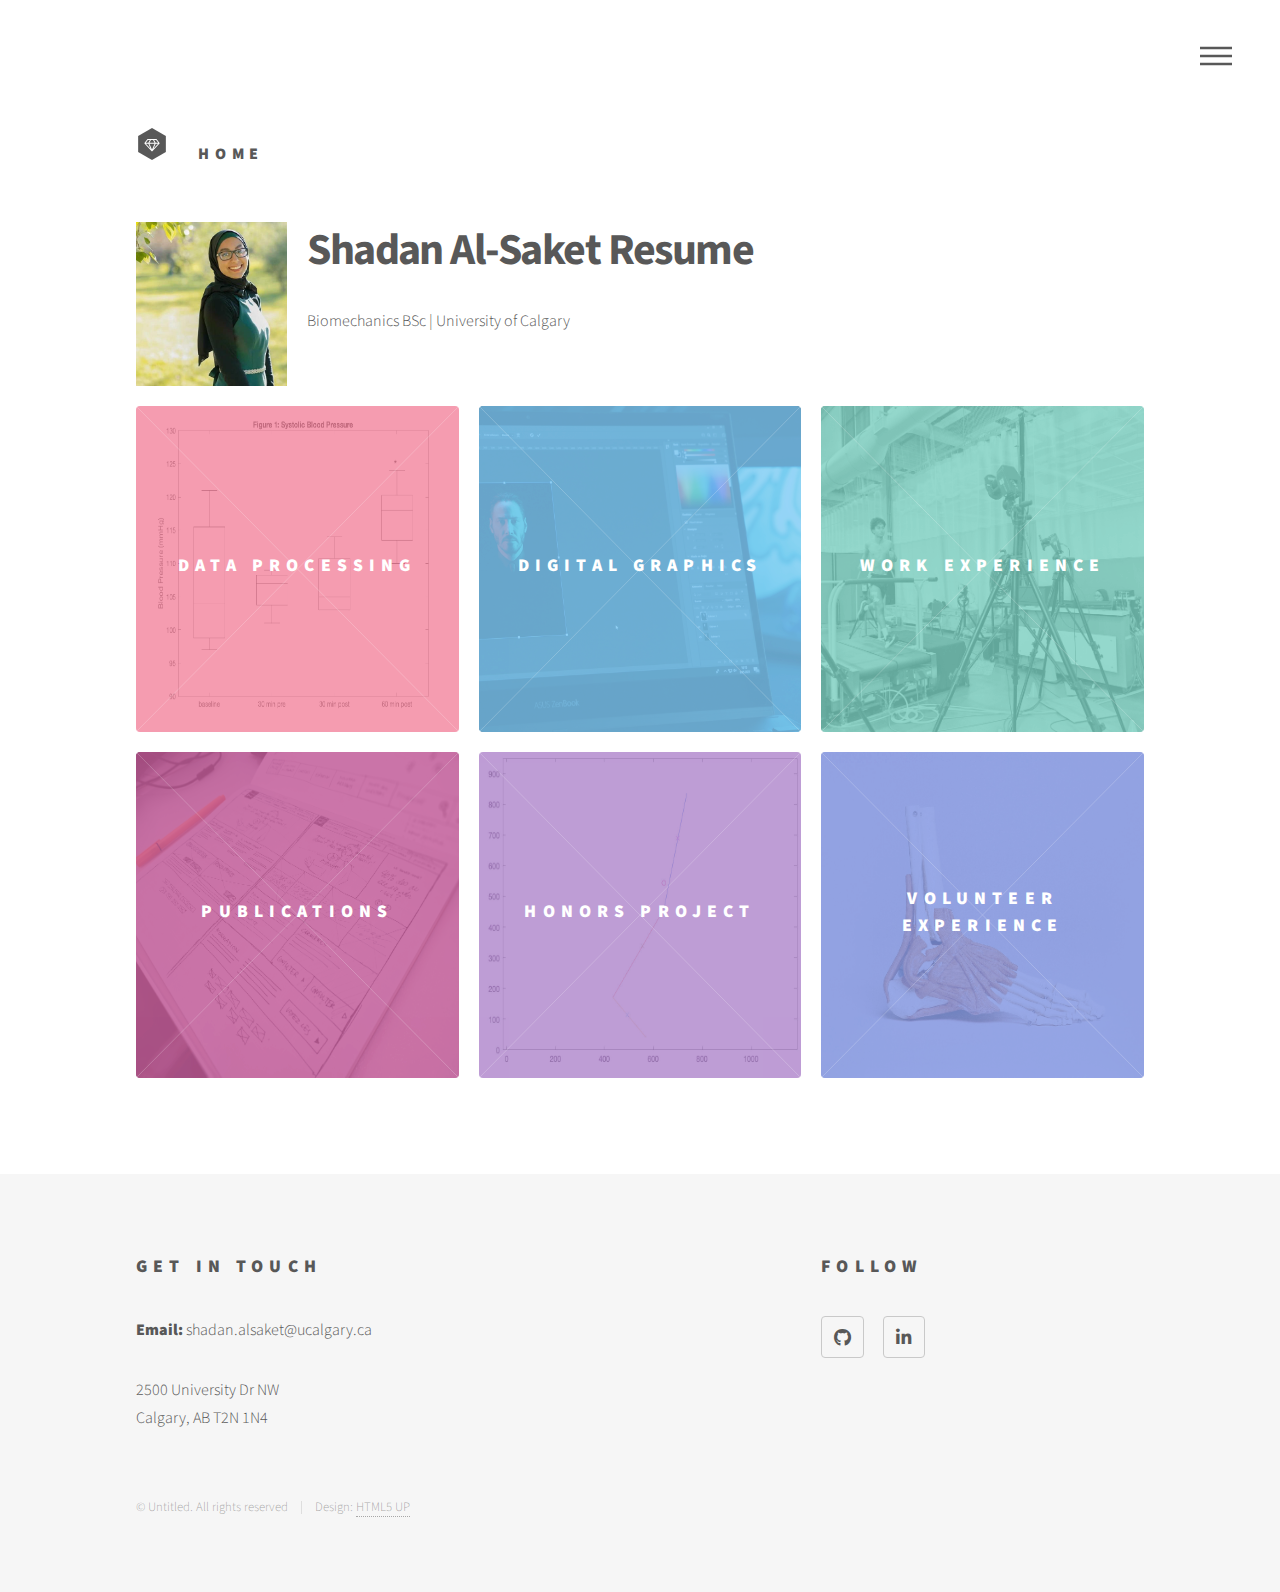
<file: index.html>
<!DOCTYPE HTML>
<!--
	Phantom by HTML5 UP
	html5up.net | @ajlkn
	Free for personal and commercial use under the CCA 3.0 license (html5up.net/license)
-->
<html>
	<head>
		<title>Shadan Al-Saket Resume</title>
		<meta charset="utf-8" />
		<meta name="viewport" content="width=device-width, initial-scale=1, user-scalable=no" />
		<link rel="stylesheet" href="assets/css/main.css" />
		<noscript><link rel="stylesheet" href="assets/css/noscript.css" /></noscript>
	</head>
	<body class="is-preload">
		<!-- Wrapper -->
			<div id="wrapper">

				<!-- Header -->
					<header id="header">
						<div class="inner">

							<!-- Logo -->
								<a href="index.html" class="logo">
									<span class="symbol"><img src="images/logo.svg" alt="" /></span><span class="title">Home</span>
								</a>

							<!-- Nav -->
								<nav>
									<ul>
										<li><a href="#menu">Menu</a></li>
									</ul>
								</nav>

						</div>
					</header>

				<!-- Menu -->
					<nav id="menu">
						<h2>Menu</h2>
						<ul>
							<li><a href="index.html">Home</a></li>
							<li><a href="work.html">Data Processing</a></li>
							<li><a href="honors.html">Honors Project</a></li>
							<li><a href="publications.html">Publications</a></li>
						</ul>
					</nav>

				<!-- Main -->

					<style>
						header {
							display: flex;
						}

						header img {
							margin-right: 20px;
							margin-bottom: 20px;
						}

					</style>	

					<div id="main">
						<div class="inner">
							<div>
							<header>
								<img src="images/ProfessionalProfile.JPG" alt="" width="15%" height="15%"/>
								<div>
								<h1>Shadan Al-Saket Resume</h1>
								<p>Biomechanics BSc | University of Calgary</p>
								</div>
							</header>
							</div>
							<section class="tiles">
								<article class="style1">
									<span class="image">
										<img src="images/systolicbp.jpg" alt="" width="353" height="326" />
									</span>
									<a href="dataprocessing.html">
										<h2>Data Processing</h2>
										<div class="content">
											<p>Python <br> Matlab</p>
										</div>
									</a>
								</article>
								<article class="style2">
									<span class="image">
										<img src="images/photoshp.jpg" alt="" width="353" height="326"/>
									</span>
									<a href="graphics.html">
										<h2>Digital Graphics</h2>
										<div class="content">
											<p>Gimp <br> DartFish</p>
										</div>
									</a>
								</article>
								<article class="style3">
									<span class="image">
										<img src="images/work.jpg" alt="" width="353" height="326"/>
									</span>
									<a href="work.html">
										<h2>Work Experience</h2>
										<div class="content">
											<!-- <p>I belive in loving what you do</p> -->
										</div>
									</a>
								</article>
								<article class="style4">
									<span class="image">
										<img src="images/paper.jpg" alt="" width="353" height="326"/>
									</span>
									<a href="publications.html">
										<h2>Publications</h2>
										<div class="content">
											<!-- <p>Sometimes I get bored too</p> -->
										</div>
									</a>
								</article>
								<article class="style5">
									<span class="image">
										<img src="images/gait.jpg" alt="" width="353" height="326"/>
									</span>
									<a href="honors.html">
										<h2>Honors Project</h2>
										<div class="content">
											<!-- <p>Everyone needs a break sometimes</p> -->
										</div>
									</a>
								</article>
								<article class="style6">
									<span class="image">
										<img src="images/foot.jpg" alt="" width="353" height="326"/>
									</span>
									<a href="volunteering.html">
										<h2>Volunteer Experience</h2>
										<div class="content">
											<!-- <p>A fun way to pass time and meet people</p> -->
										</div>
									</a>
								<!-- </article>
								<article class="style2">
									<span class="image">
										<img src="images/pic07.jpg" alt="" />
									</span>
									<a href="generic.html">
										<h2>Ipsum</h2>
										<div class="content">
											<p>Sed nisl arcu euismod sit amet nisi lorem etiam dolor veroeros et feugiat.</p>
										</div>
									</a>
								</article>
								<article class="style3">
									<span class="image">
										<img src="images/pic08.jpg" alt="" />
									</span>
									<a href="generic.html">
										<h2>Dolor</h2>
										<div class="content">
											<p>Sed nisl arcu euismod sit amet nisi lorem etiam dolor veroeros et feugiat.</p>
										</div>
									</a>
								</article>
								<article class="style1">
									<span class="image">
										<img src="images/pic09.jpg" alt="" />
									</span>
									<a href="generic.html">
										<h2>Nullam</h2>
										<div class="content">
											<p>Sed nisl arcu euismod sit amet nisi lorem etiam dolor veroeros et feugiat.</p>
										</div>
									</a>
								</article>
								<article class="style5">
									<span class="image">
										<img src="images/pic10.jpg" alt="" />
									</span>
									<a href="generic.html">
										<h2>Ultricies</h2>
										<div class="content">
											<p>Sed nisl arcu euismod sit amet nisi lorem etiam dolor veroeros et feugiat.</p>
										</div>
									</a>
								</article>
								<article class="style6">
									<span class="image">
										<img src="images/pic11.jpg" alt="" />
									</span>
									<a href="generic.html">
										<h2>Dictum</h2>
										<div class="content">
											<p>Sed nisl arcu euismod sit amet nisi lorem etiam dolor veroeros et feugiat.</p>
										</div>
									</a>
								</article>
								<article class="style4">
									<span class="image">
										<img src="images/pic12.jpg" alt="" />
									</span>
									<a href="generic.html">
										<h2>Pretium</h2>
										<div class="content">
											<p>Sed nisl arcu euismod sit amet nisi lorem etiam dolor veroeros et feugiat.</p>
										</div> -->
									</a>
								</article>
							</section>
						</div>
					</div>

				<!-- Footer -->
					<footer id="footer">
						<div class="inner">
							<section>
								<h2>Get in touch</h2>
								<p><b>Email:</b> shadan.alsaket@ucalgary.ca</p>
								<p>2500 University Dr NW <br>
								Calgary, AB T2N 1N4</p>
							</section>
							<section>
								<h2>Follow</h2>
								<ul class="icons">
									<!--
									<li><a href="#" class="icon brands style2 fa-twitter"><span class="label">Twitter</span></a></li>
									<li><a href="#" class="icon brands style2 fa-facebook-f"><span class="label">Facebook</span></a></li>
									<li><a href="#" class="icon brands style2 fa-instagram"><span class="label">Instagram</span></a></li>
									<li><a href="#" class="icon brands style2 fa-dribbble"><span class="label">Dribbble</span></a></li>
									<li><a href="#" class="icon brands style2 fa-500px"><span class="label">500px</span></a></li>
									<li><a href="#" class="icon solid style2 fa-phone"><span class="label">Phone</span></a></li>
									-->
									<li><a href="https://github.com/salsaket" class="icon brands style2 fa-github"><span class="label">GitHub</span></a></li>
									<li><a href="https://www.linkedin.com/in/shadan-al-saket-612488232/" class="icon brands style2 fa-linkedin-in"><span class="label">LinkedIn</span></a></li>
								</ul>
							</section>
							<ul class="copyright">
								<li>&copy; Untitled. All rights reserved</li><li>Design: <a href="http://html5up.net">HTML5 UP</a></li>
							</ul>
						</div>
					</footer>

			</div>

		<!-- Scripts -->
			<script src="assets/js/jquery.min.js"></script>
			<script src="assets/js/browser.min.js"></script>
			<script src="assets/js/breakpoints.min.js"></script>
			<script src="assets/js/util.js"></script>
			<script src="assets/js/main.js"></script>

	</body>
</html>
</file>
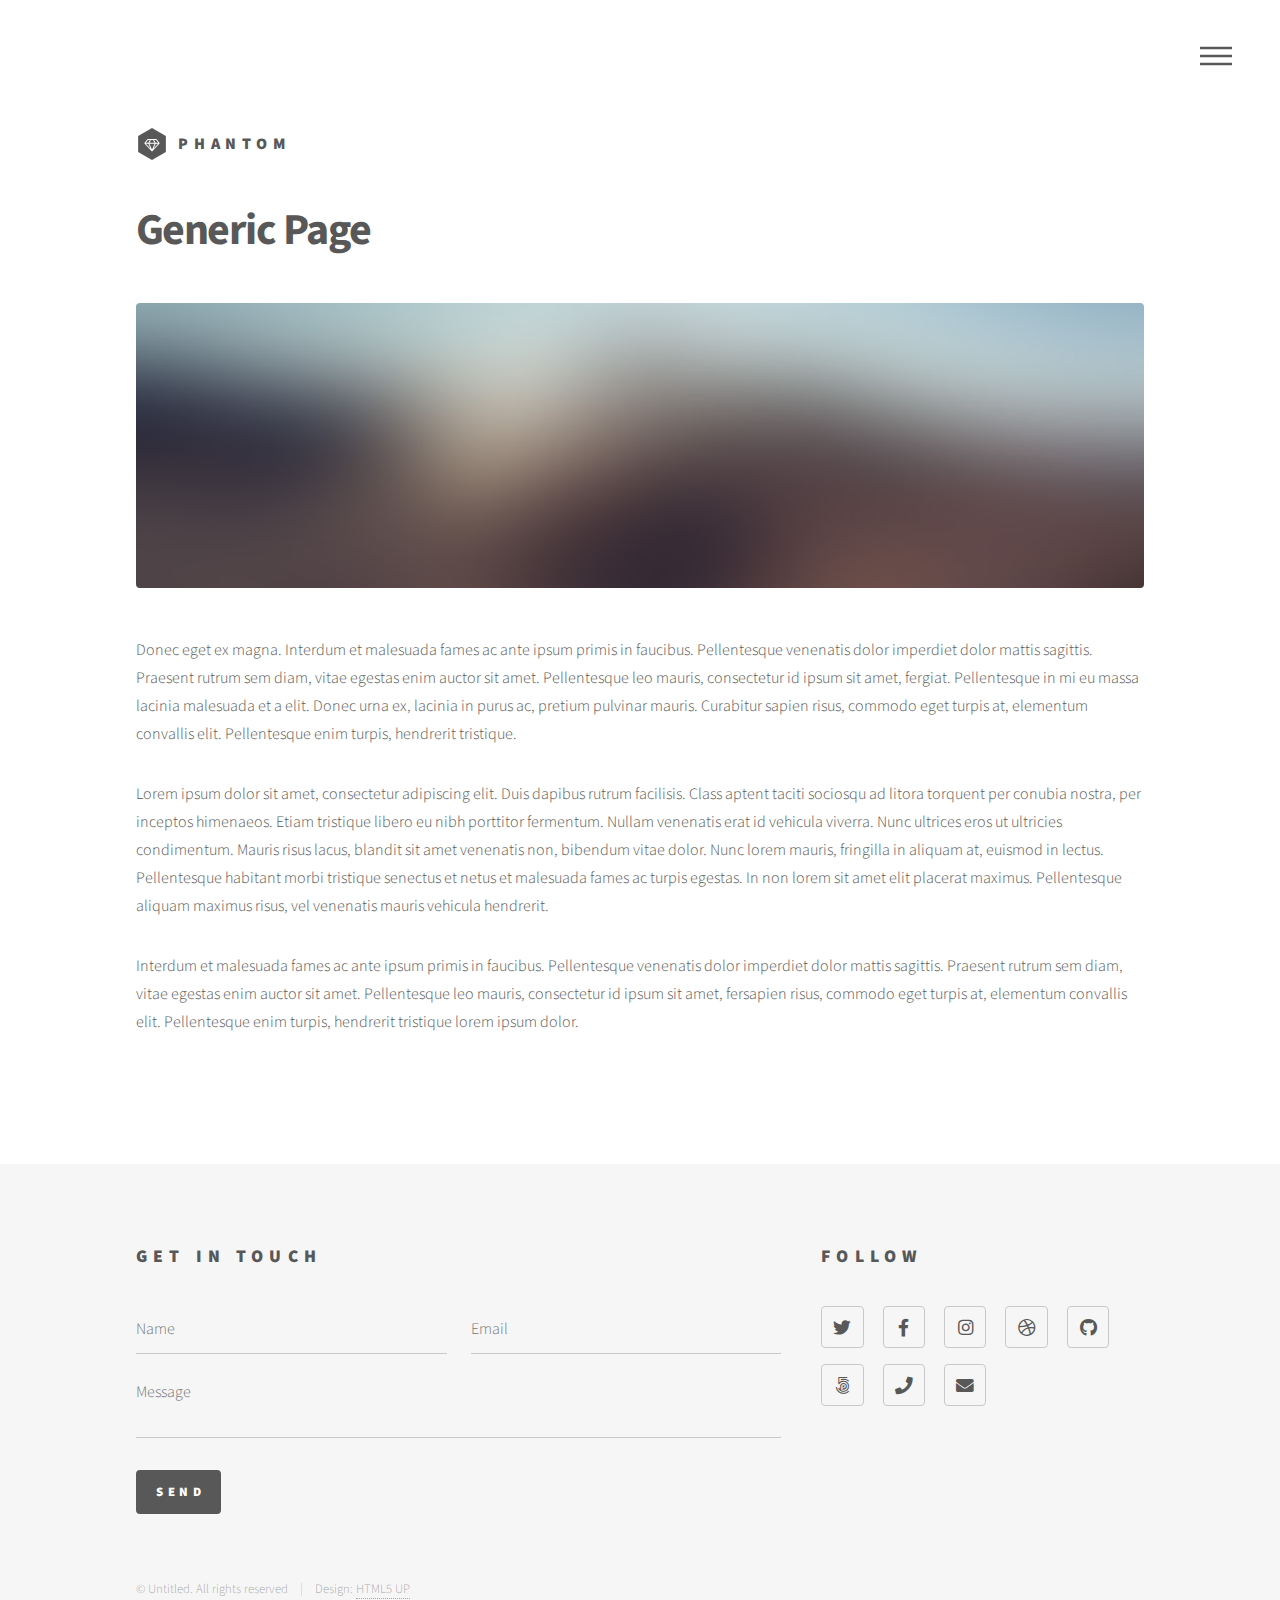
<file: awards.html>
<!DOCTYPE HTML>
<!--
	Phantom by HTML5 UP
	html5up.net | @ajlkn
	Free for personal and commercial use under the CCA 3.0 license (html5up.net/license)
-->
<html>
	<head>
		<title>Generic - Phantom by HTML5 UP</title>
		<meta charset="utf-8" />
		<meta name="viewport" content="width=device-width, initial-scale=1, user-scalable=no" />
		<link rel="stylesheet" href="assets/css/main.css" />
		<noscript><link rel="stylesheet" href="assets/css/noscript.css" /></noscript>
	</head>
	<body class="is-preload">
		<!-- Wrapper -->
			<div id="wrapper">

				<!-- Header -->
					<header id="header">
						<div class="inner">

							<!-- Logo -->
								<a href="index.html" class="logo">
									<span class="symbol"><img src="images/logo.svg" alt="" /></span><span class="title">Phantom</span>
								</a>

							<!-- Nav -->
								<nav>
									<ul>
										<li><a href="#menu">Menu</a></li>
									</ul>
								</nav>

						</div>
					</header>

				<!-- Menu -->
					<nav id="menu">
						<h2>Menu</h2>
						<ul>
							<li><a href="index.html">Home</a></li>
							<li><a href="generic.html">Ipsum veroeros</a></li>
							<li><a href="generic.html">Tempus etiam</a></li>
							<li><a href="generic.html">Consequat dolor</a></li>
							<li><a href="elements.html">Elements</a></li>
						</ul>
					</nav>

				<!-- Main -->
					<div id="main">
						<div class="inner">
							<h1>Generic Page</h1>
							<span class="image main"><img src="images/pic13.jpg" alt="" /></span>
							<p>Donec eget ex magna. Interdum et malesuada fames ac ante ipsum primis in faucibus. Pellentesque venenatis dolor imperdiet dolor mattis sagittis. Praesent rutrum sem diam, vitae egestas enim auctor sit amet. Pellentesque leo mauris, consectetur id ipsum sit amet, fergiat. Pellentesque in mi eu massa lacinia malesuada et a elit. Donec urna ex, lacinia in purus ac, pretium pulvinar mauris. Curabitur sapien risus, commodo eget turpis at, elementum convallis elit. Pellentesque enim turpis, hendrerit tristique.</p>
							<p>Lorem ipsum dolor sit amet, consectetur adipiscing elit. Duis dapibus rutrum facilisis. Class aptent taciti sociosqu ad litora torquent per conubia nostra, per inceptos himenaeos. Etiam tristique libero eu nibh porttitor fermentum. Nullam venenatis erat id vehicula viverra. Nunc ultrices eros ut ultricies condimentum. Mauris risus lacus, blandit sit amet venenatis non, bibendum vitae dolor. Nunc lorem mauris, fringilla in aliquam at, euismod in lectus. Pellentesque habitant morbi tristique senectus et netus et malesuada fames ac turpis egestas. In non lorem sit amet elit placerat maximus. Pellentesque aliquam maximus risus, vel venenatis mauris vehicula hendrerit.</p>
							<p>Interdum et malesuada fames ac ante ipsum primis in faucibus. Pellentesque venenatis dolor imperdiet dolor mattis sagittis. Praesent rutrum sem diam, vitae egestas enim auctor sit amet. Pellentesque leo mauris, consectetur id ipsum sit amet, fersapien risus, commodo eget turpis at, elementum convallis elit. Pellentesque enim turpis, hendrerit tristique lorem ipsum dolor.</p>
						</div>
					</div>

				<!-- Footer -->
					<footer id="footer">
						<div class="inner">
							<section>
								<h2>Get in touch</h2>
								<form method="post" action="#">
									<div class="fields">
										<div class="field half">
											<input type="text" name="name" id="name" placeholder="Name" />
										</div>
										<div class="field half">
											<input type="email" name="email" id="email" placeholder="Email" />
										</div>
										<div class="field">
											<textarea name="message" id="message" placeholder="Message"></textarea>
										</div>
									</div>
									<ul class="actions">
										<li><input type="submit" value="Send" class="primary" /></li>
									</ul>
								</form>
							</section>
							<section>
								<h2>Follow</h2>
								<ul class="icons">
									<li><a href="#" class="icon brands style2 fa-twitter"><span class="label">Twitter</span></a></li>
									<li><a href="#" class="icon brands style2 fa-facebook-f"><span class="label">Facebook</span></a></li>
									<li><a href="#" class="icon brands style2 fa-instagram"><span class="label">Instagram</span></a></li>
									<li><a href="#" class="icon brands style2 fa-dribbble"><span class="label">Dribbble</span></a></li>
									<li><a href="#" class="icon brands style2 fa-github"><span class="label">GitHub</span></a></li>
									<li><a href="#" class="icon brands style2 fa-500px"><span class="label">500px</span></a></li>
									<li><a href="#" class="icon solid style2 fa-phone"><span class="label">Phone</span></a></li>
									<li><a href="#" class="icon solid style2 fa-envelope"><span class="label">Email</span></a></li>
								</ul>
							</section>
							<ul class="copyright">
								<li>&copy; Untitled. All rights reserved</li><li>Design: <a href="http://html5up.net">HTML5 UP</a></li>
							</ul>
						</div>
					</footer>

			</div>

		<!-- Scripts -->
			<script src="assets/js/jquery.min.js"></script>
			<script src="assets/js/browser.min.js"></script>
			<script src="assets/js/breakpoints.min.js"></script>
			<script src="assets/js/util.js"></script>
			<script src="assets/js/main.js"></script>

	</body>
</html>
</file>
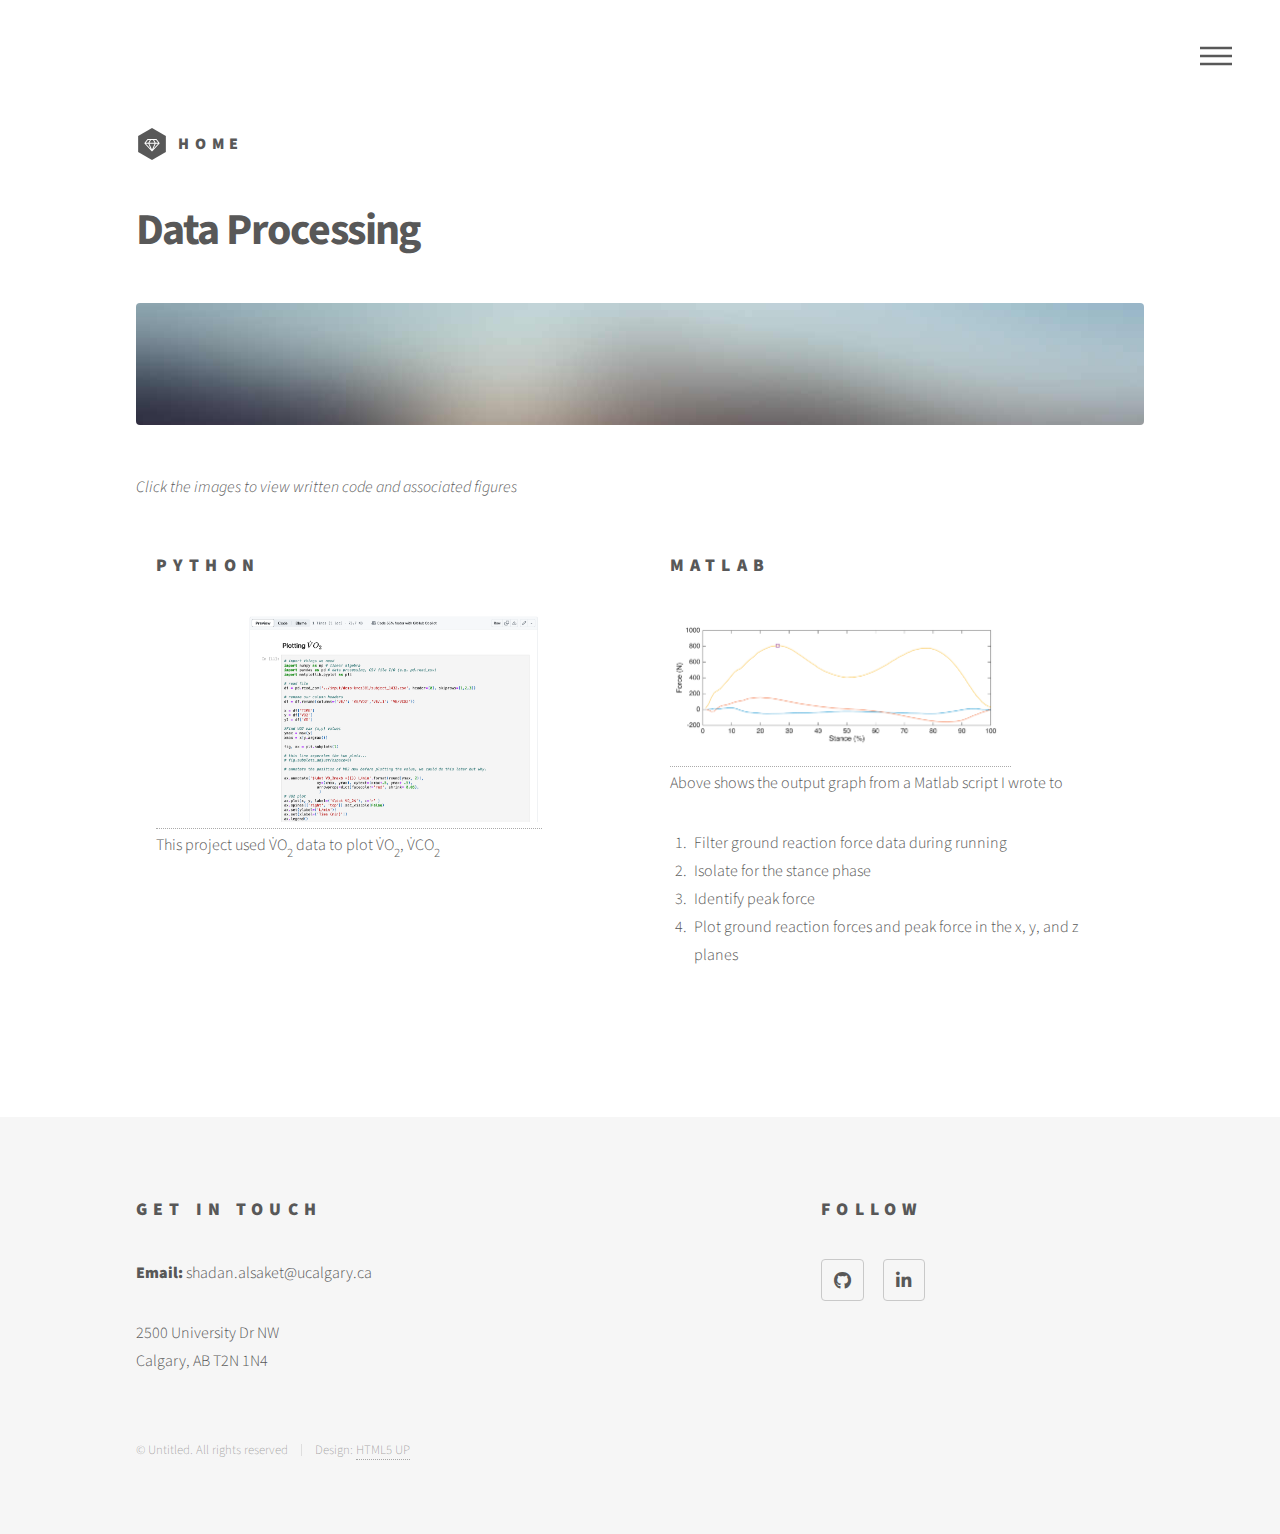
<file: dataprocessing.html>
<!DOCTYPE HTML>
<!--
	Phantom by HTML5 UP
	html5up.net | @ajlkn
	Free for personal and commercial use under the CCA 3.0 license (html5up.net/license)
-->
<html>
	<head>
		<title>Shadan Al-Saket Resume</title>
		<meta charset="utf-8" />
		<meta name="viewport" content="width=device-width, initial-scale=1, user-scalable=no" />
		<link rel="stylesheet" href="assets/css/main.css" />
		<noscript><link rel="stylesheet" href="assets/css/noscript.css" /></noscript>
	</head>
	<body class="is-preload">
		<!-- Wrapper -->
			<div id="wrapper">

				<!-- Header -->
					<header id="header">
						<div class="inner">

							<!-- Logo -->
								<a href="index.html" class="logo">
									<span class="symbol"><img src="images/logo.svg" alt="" /></span><span class="title">Home</span>
								</a>

							<!-- Nav -->
								<nav>
									<ul>
										<li><a href="#menu">Menu</a></li>
									</ul>
								</nav>

						</div>
					</header>

				<!-- Menu -->
					<nav id="menu">
						<h2>Menu</h2>
						<ul>
							<li><a href="index.html">Home</a></li>
							<li><a href="work.html">Data Processing</a></li>
							<li><a href="honors.html">Honors Project</a></li>
							<li><a href="publications.html">Publications</a></li>
						</ul>
					</nav>

				<!-- Main -->
					<div id="main">
					
						<div class="inner">
							<style>
								.container {
								  display: grid;
								  grid-template-columns: repeat(2, 1fr); /* Two columns of equal width */
								  gap: 20px; /* Gap between blocks */
								}
								.block {
								  padding: 20px;
								 /* border: 1px solid #ccc; */
								}
							  </style>
							
							<h1>Data Processing</h1>
							<span class="image main"><img src="images/pic16.jpg" alt=""/></span>

							<body>
							  
							<p><i>Click the images to view written code and associated figures</i></p>


							  <div class="container">
								<div class="block">
									<h2>Python</h2>
									<a href="https://github.com/salsaket/ShadanAlSaketResume/blob/main/Processed_VO2.ipynb">
										<img src="images/github-screenshot.jpg" alt= "" width="85%" height="auto">
									</a>
									<p> This project used V&#775;O<sub>2</sub> data to plot V&#775;O<sub>2</sub>, V&#775;CO<sub>2</sub> </p>
								</div>

								<div class="block">
									<h2>Matlab</h2>
									<a href="GaitAnalysis.pdf">
										<img src="images/stance phase.png" alt="Stance Phase" width="75%" height="auto"/>
									</a>
									<p>Above shows the output graph from a Matlab script I wrote to 
										<ol>
											<li>Filter ground reaction force data during running</li>
											<li>Isolate for the stance phase</li>
											<li>Identify peak force</li>
											<li>Plot ground reaction forces and peak force in the x, y, and z planes</li>
										</ol>
									</p>
								</div>
							  </div>							  
							  </body>
								
						</div>
					</div>

				<!-- Footer -->
					<footer id="footer">
						<div class="inner">
							<section>
								<h2>Get in touch</h2>
								<p><b>Email:</b> shadan.alsaket@ucalgary.ca</p>
								<p>2500 University Dr NW <br>
								Calgary, AB T2N 1N4</p>
							</section>
							<section>
								<h2>Follow</h2>
								<ul class="icons">
									<!--
									<li><a href="#" class="icon brands style2 fa-twitter"><span class="label">Twitter</span></a></li>
									<li><a href="#" class="icon brands style2 fa-facebook-f"><span class="label">Facebook</span></a></li>
									<li><a href="#" class="icon brands style2 fa-instagram"><span class="label">Instagram</span></a></li>
									<li><a href="#" class="icon brands style2 fa-dribbble"><span class="label">Dribbble</span></a></li>
									<li><a href="#" class="icon brands style2 fa-500px"><span class="label">500px</span></a></li>
									<li><a href="#" class="icon solid style2 fa-phone"><span class="label">Phone</span></a></li>
									-->
									<li><a href="https://github.com/salsaket" class="icon brands style2 fa-github"><span class="label">GitHub</span></a></li>
									<li><a href="https://www.linkedin.com/in/shadan-al-saket-612488232/" class="icon brands style2 fa-linkedin-in"><span class="label">LinkedIn</span></a></li>
								</ul>
							</section>
							<ul class="copyright">
								<li>&copy; Untitled. All rights reserved</li><li>Design: <a href="http://html5up.net">HTML5 UP</a></li>
							</ul>
						</div>
					</footer>

			</div>

		<!-- Scripts -->
			<script src="assets/js/jquery.min.js"></script>
			<script src="assets/js/browser.min.js"></script>
			<script src="assets/js/breakpoints.min.js"></script>
			<script src="assets/js/util.js"></script>
			<script src="assets/js/main.js"></script>

	</body>
</html>
</file>
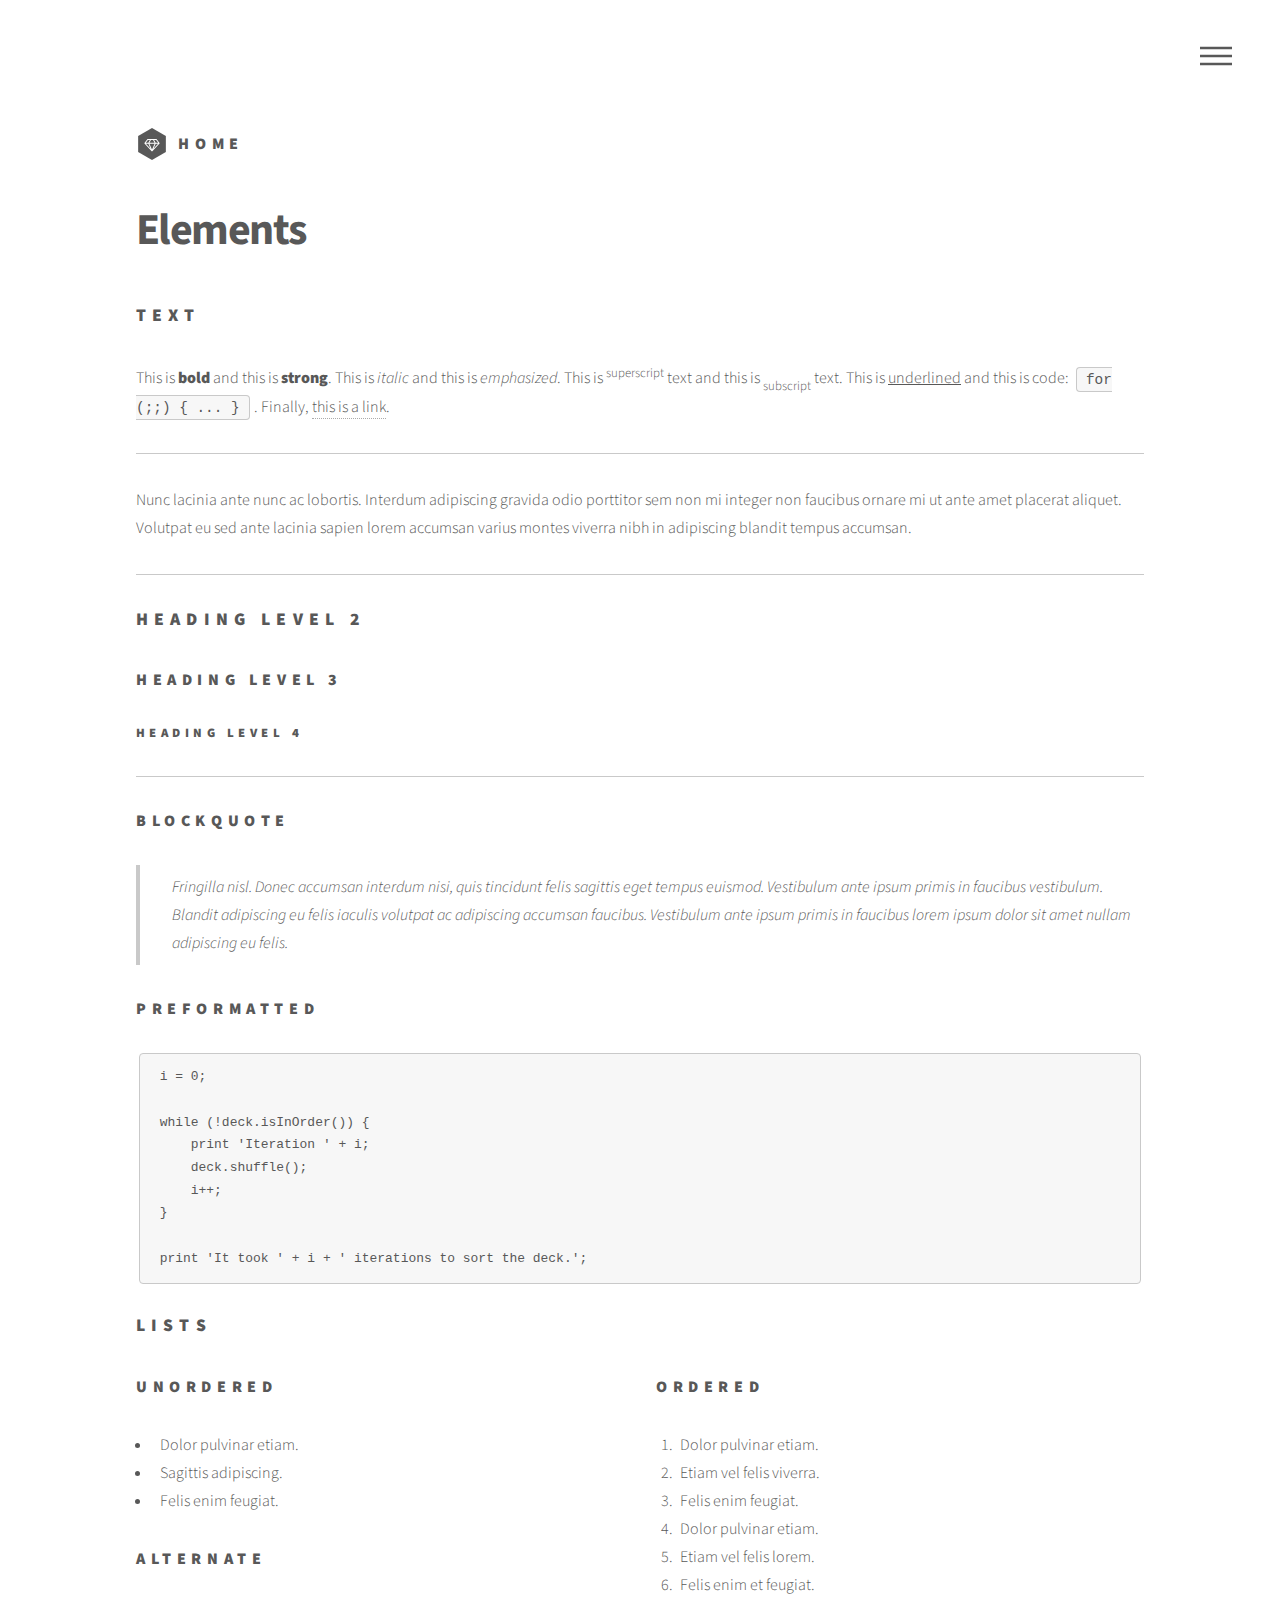
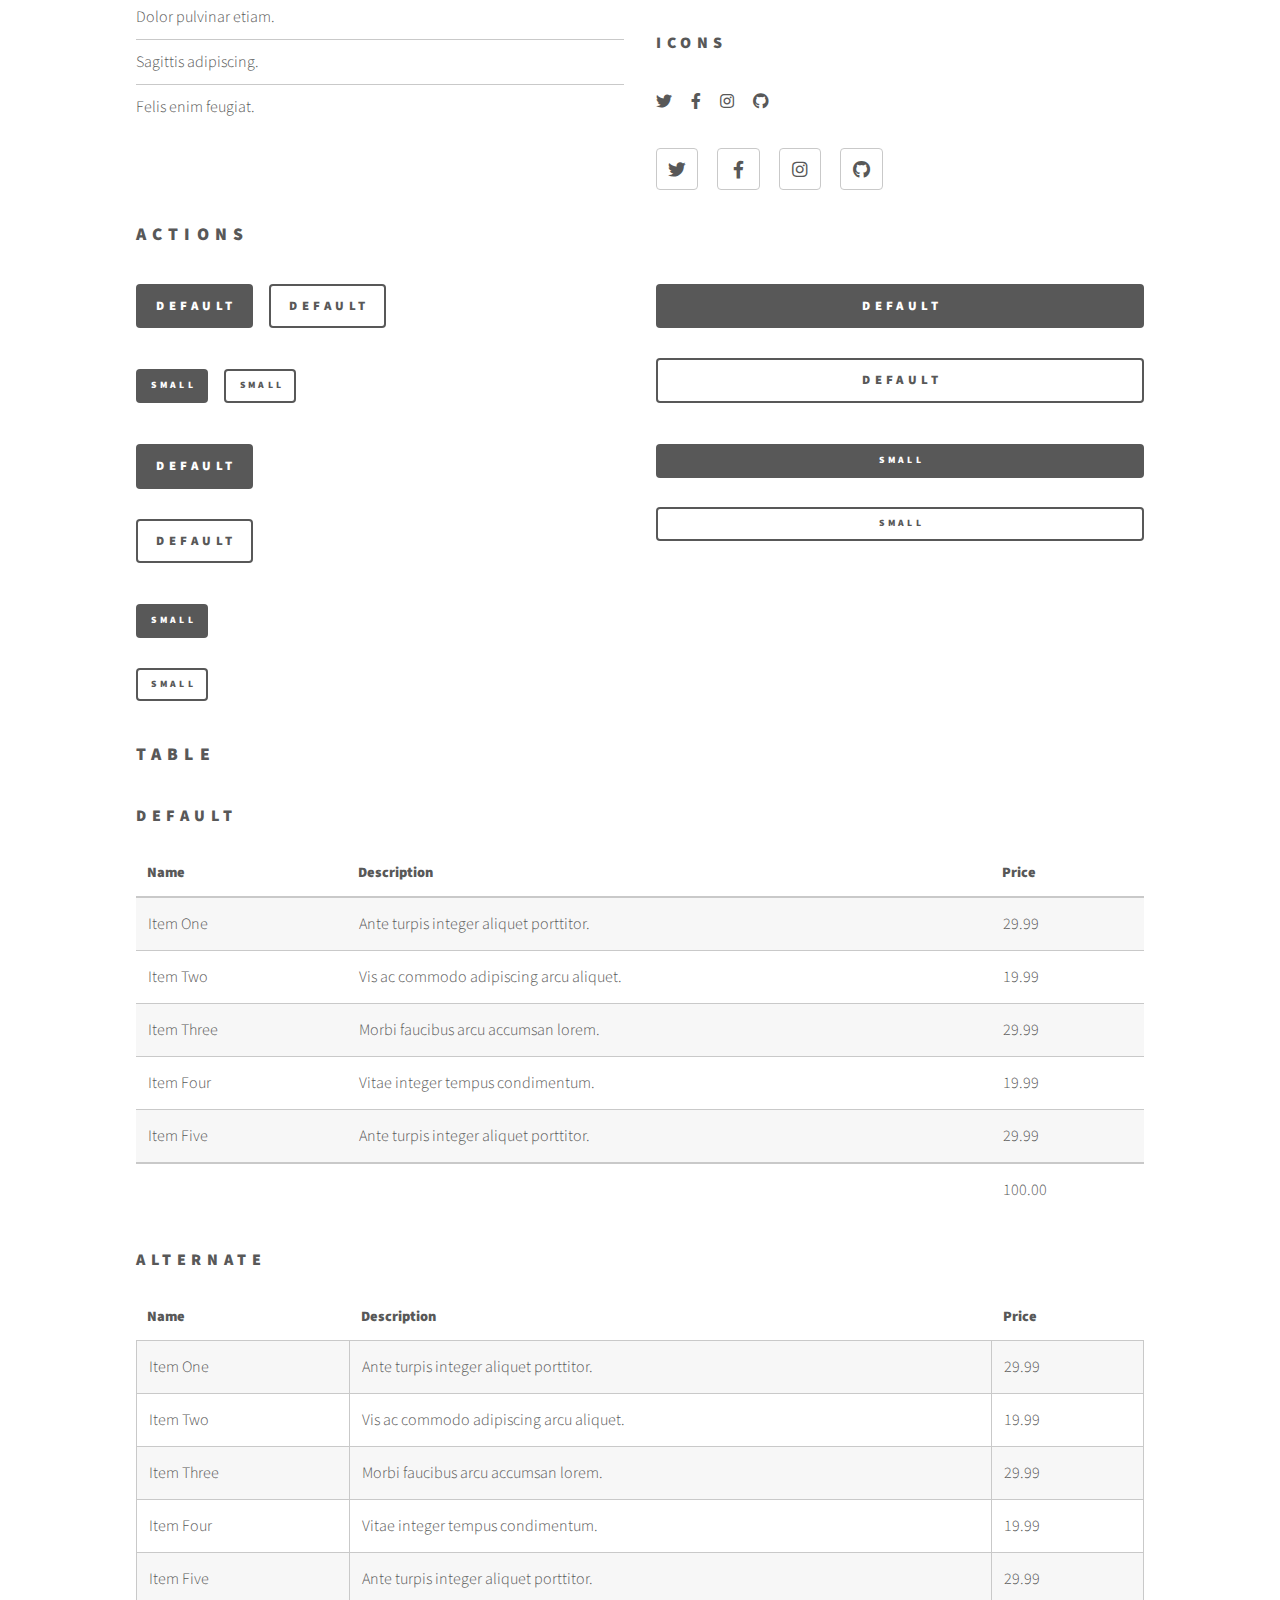
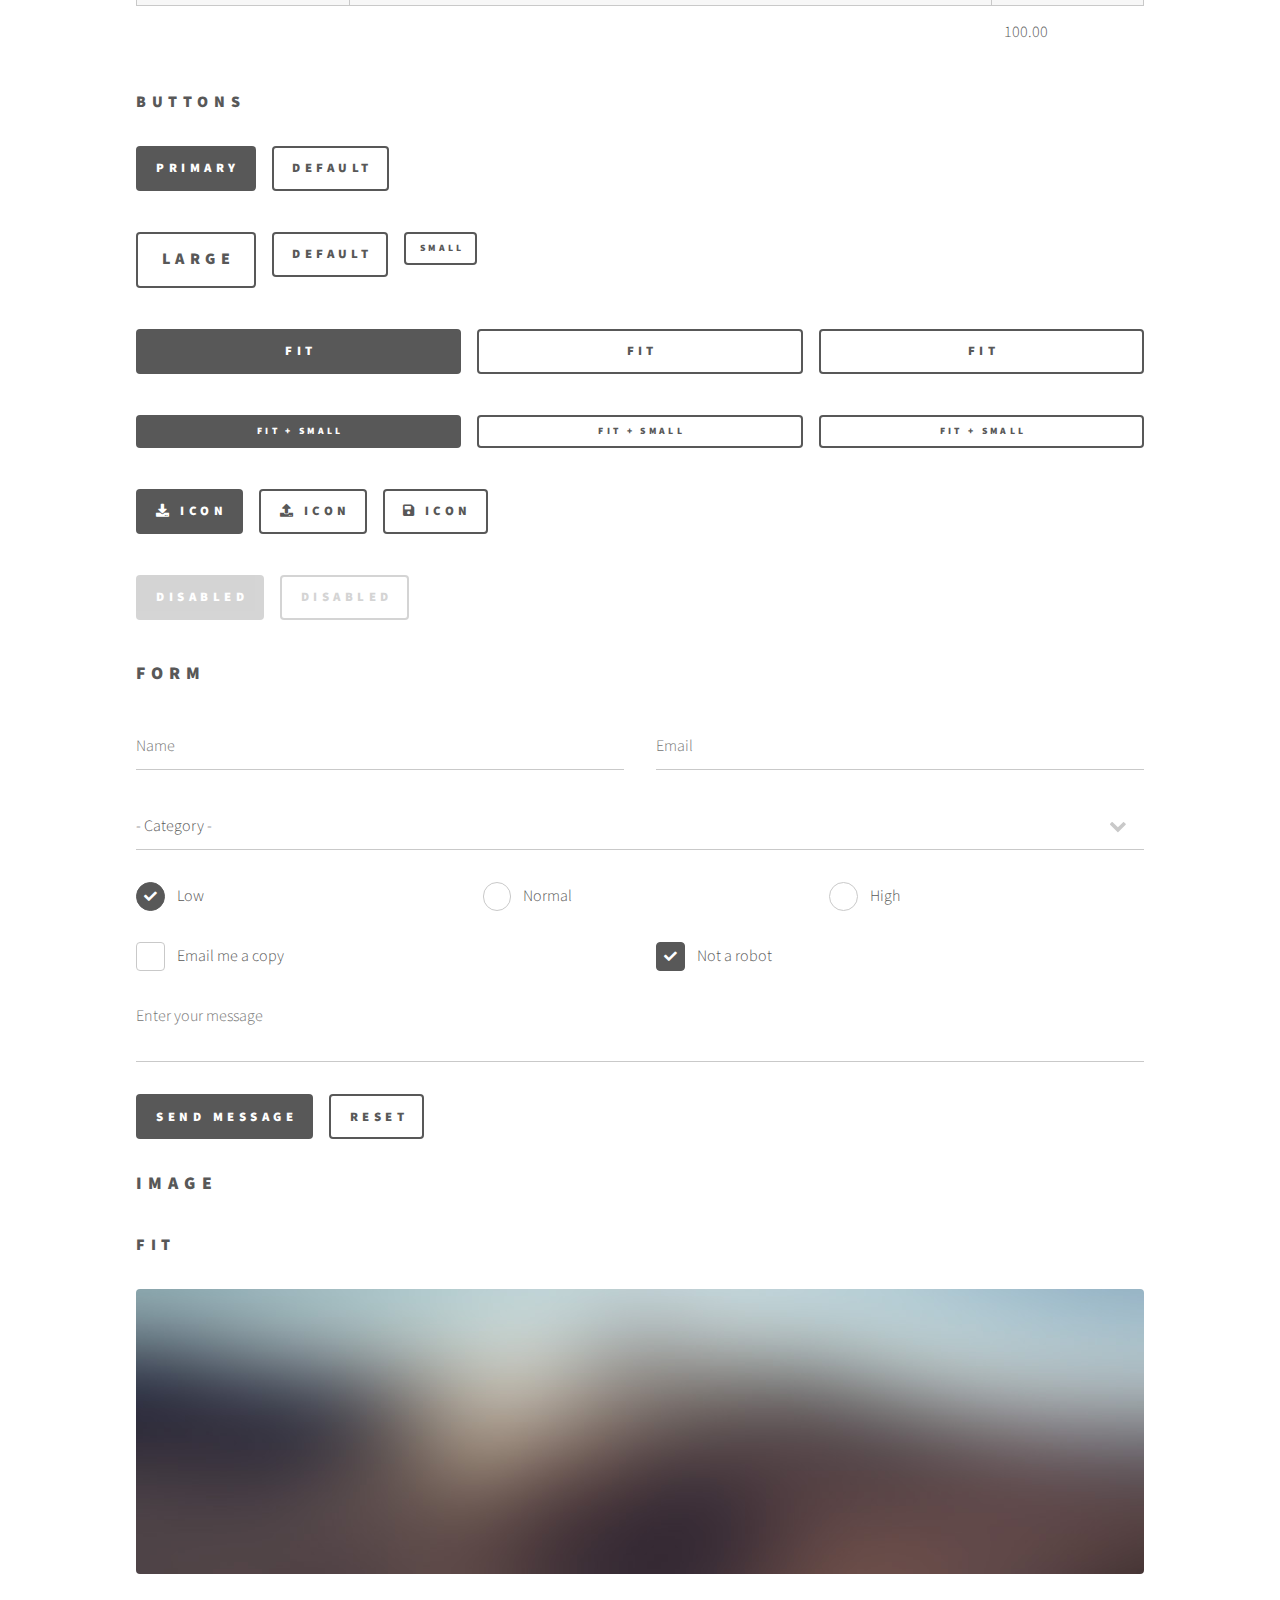
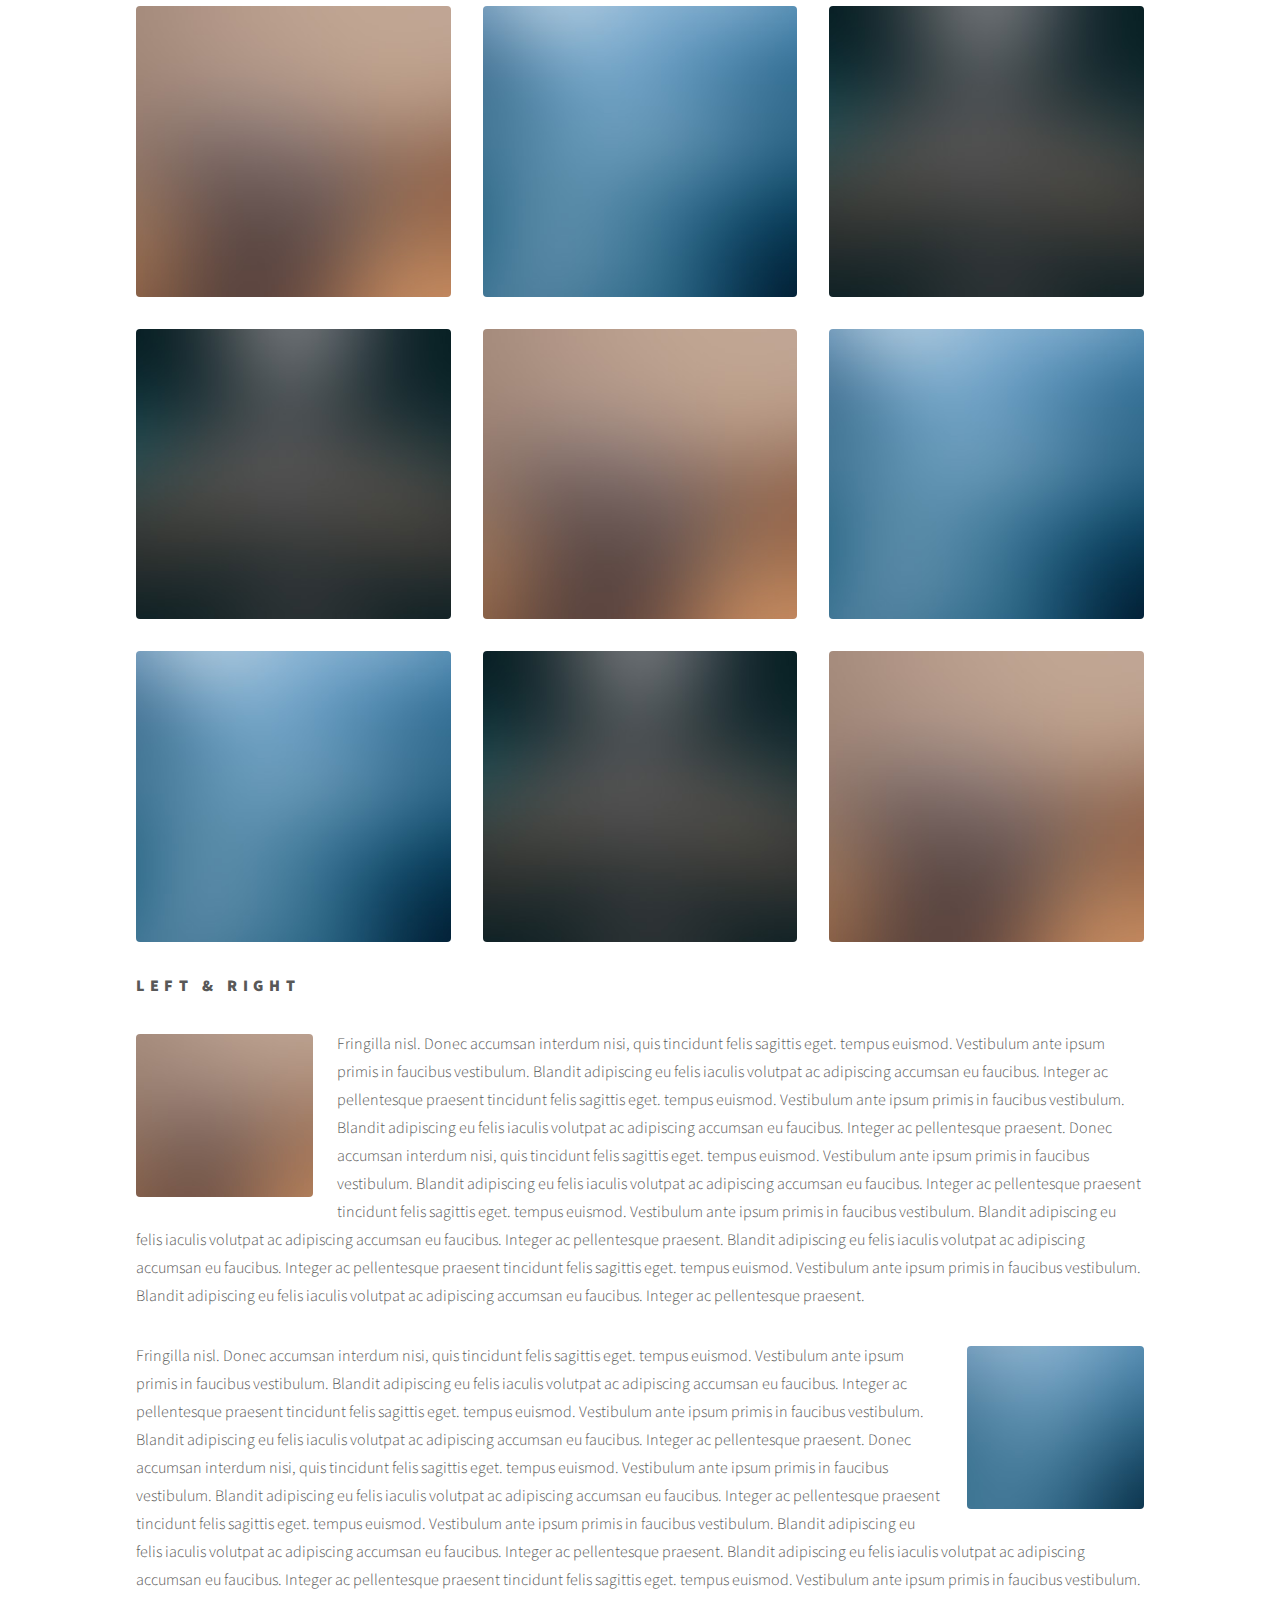
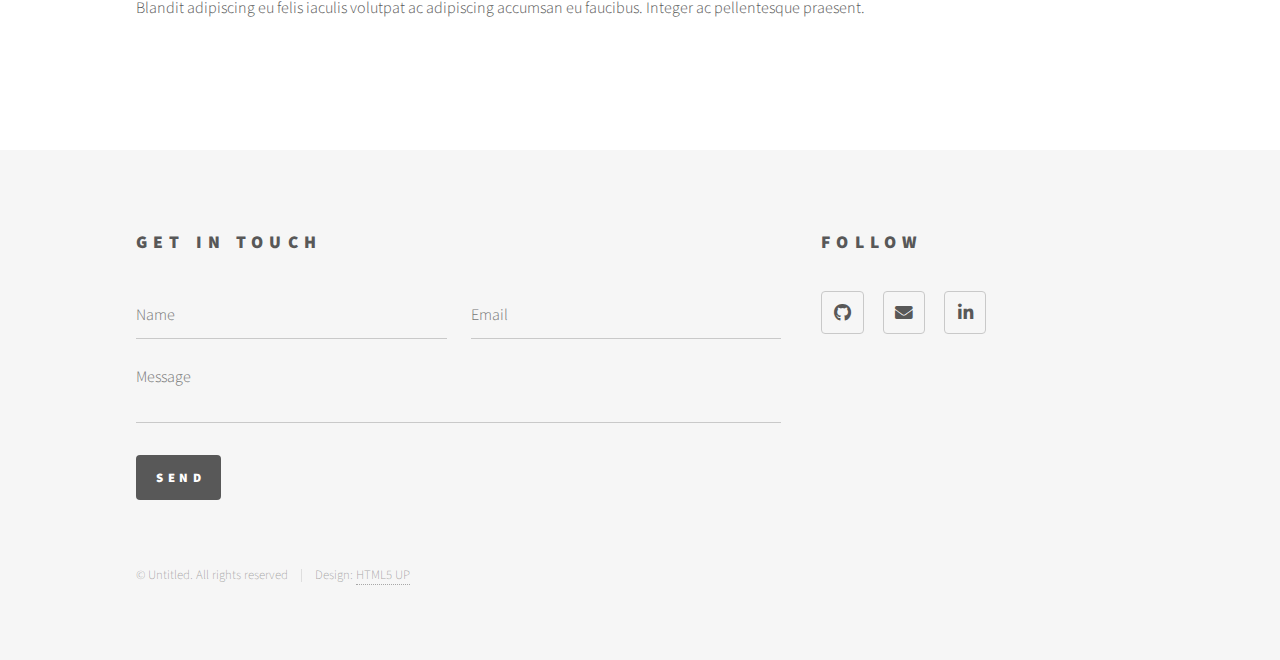
<file: elements.html>
<!DOCTYPE HTML>
<!--
	Phantom by HTML5 UP
	html5up.net | @ajlkn
	Free for personal and commercial use under the CCA 3.0 license (html5up.net/license)
-->
<html>
	<head>
		<title>Elements - Phantom by HTML5 UP</title>
		<meta charset="utf-8" />
		<meta name="viewport" content="width=device-width, initial-scale=1, user-scalable=no" />
		<link rel="stylesheet" href="assets/css/main.css" />
		<noscript><link rel="stylesheet" href="assets/css/noscript.css" /></noscript>
	</head>
	<body class="is-preload">
		<!-- Wrapper -->
			<div id="wrapper">

				<!-- Header -->
					<header id="header">
						<div class="inner">

							<!-- Logo -->
								<a href="index.html" class="logo">
									<span class="symbol"><img src="images/logo.svg" alt="" /></span><span class="title">Home</span>
								</a>

							<!-- Nav -->
								<nav>
									<ul>
										<li><a href="#menu">Menu</a></li>
									</ul>
								</nav>

						</div>
					</header>

				<!-- Menu -->
					<nav id="menu">
						<h2>Menu</h2>
						<ul>
							<li><a href="index.html">Home</a></li>
							<li><a href="generic.html">Ipsum veroeros</a></li>
							<li><a href="generic.html">Tempus etiam</a></li>
							<li><a href="generic.html">Consequat dolor</a></li>
							<li><a href="elements.html">Elements</a></li>
						</ul>
					</nav>

				<!-- Main -->
					<div id="main">
						<div class="inner">
							<h1>Elements</h1>

							<!-- Text -->
								<section>
									<h2>Text</h2>
									<p>This is <b>bold</b> and this is <strong>strong</strong>. This is <i>italic</i> and this is <em>emphasized</em>.
									This is <sup>superscript</sup> text and this is <sub>subscript</sub> text.
									This is <u>underlined</u> and this is code: <code>for (;;) { ... }</code>. Finally, <a href="#">this is a link</a>.</p>
									<hr />
									<p>Nunc lacinia ante nunc ac lobortis. Interdum adipiscing gravida odio porttitor sem non mi integer non faucibus ornare mi ut ante amet placerat aliquet. Volutpat eu sed ante lacinia sapien lorem accumsan varius montes viverra nibh in adipiscing blandit tempus accumsan.</p>
									<hr />
									<h2>Heading Level 2</h2>
									<h3>Heading Level 3</h3>
									<h4>Heading Level 4</h4>
									<hr />
									<h3>Blockquote</h3>
									<blockquote>Fringilla nisl. Donec accumsan interdum nisi, quis tincidunt felis sagittis eget tempus euismod. Vestibulum ante ipsum primis in faucibus vestibulum. Blandit adipiscing eu felis iaculis volutpat ac adipiscing accumsan faucibus. Vestibulum ante ipsum primis in faucibus lorem ipsum dolor sit amet nullam adipiscing eu felis.</blockquote>
									<h3>Preformatted</h3>
									<pre><code>i = 0;

while (!deck.isInOrder()) {
    print 'Iteration ' + i;
    deck.shuffle();
    i++;
}

print 'It took ' + i + ' iterations to sort the deck.';</code></pre>
								</section>

							<!-- Lists -->
								<section>
									<h2>Lists</h2>
									<div class="row">
										<div class="col-6 col-12-medium">
											<h3>Unordered</h3>
											<ul>
												<li>Dolor pulvinar etiam.</li>
												<li>Sagittis adipiscing.</li>
												<li>Felis enim feugiat.</li>
											</ul>
											<h3>Alternate</h3>
											<ul class="alt">
												<li>Dolor pulvinar etiam.</li>
												<li>Sagittis adipiscing.</li>
												<li>Felis enim feugiat.</li>
											</ul>
										</div>
										<div class="col-6 col-12-medium">
											<h3>Ordered</h3>
											<ol>
												<li>Dolor pulvinar etiam.</li>
												<li>Etiam vel felis viverra.</li>
												<li>Felis enim feugiat.</li>
												<li>Dolor pulvinar etiam.</li>
												<li>Etiam vel felis lorem.</li>
												<li>Felis enim et feugiat.</li>
											</ol>
											<h3>Icons</h3>
											<ul class="icons">
												<li><a href="#" class="icon brands style1 fa-twitter"><span class="label">Twitter</span></a></li>
												<li><a href="#" class="icon brands style1 fa-facebook-f"><span class="label">Facebook</span></a></li>
												<li><a href="#" class="icon brands style1 fa-instagram"><span class="label">Instagram</span></a></li>
												<li><a href="#" class="icon brands style1 fa-github"><span class="label">Github</span></a></li>
											</ul>
											<ul class="icons">
												<li><a href="#" class="icon brands style2 fa-twitter"><span class="label">Twitter</span></a></li>
												<li><a href="#" class="icon brands style2 fa-facebook-f"><span class="label">Facebook</span></a></li>
												<li><a href="#" class="icon brands style2 fa-instagram"><span class="label">Instagram</span></a></li>
												<li><a href="#" class="icon brands style2 fa-github"><span class="label">Github</span></a></li>
											</ul>
										</div>
									</div>
									<h2>Actions</h2>
									<div class="row">
										<div class="col-6 col-12-medium">
											<ul class="actions">
												<li><a href="#" class="button primary">Default</a></li>
												<li><a href="#" class="button">Default</a></li>
											</ul>
											<ul class="actions small">
												<li><a href="#" class="button primary small">Small</a></li>
												<li><a href="#" class="button small">Small</a></li>
											</ul>
											<ul class="actions stacked">
												<li><a href="#" class="button primary">Default</a></li>
												<li><a href="#" class="button">Default</a></li>
											</ul>
											<ul class="actions stacked">
												<li><a href="#" class="button primary small">Small</a></li>
												<li><a href="#" class="button small">Small</a></li>
											</ul>
										</div>
										<div class="col-6 col-12-medium">
											<ul class="actions stacked">
												<li><a href="#" class="button primary fit">Default</a></li>
												<li><a href="#" class="button fit">Default</a></li>
											</ul>
											<ul class="actions stacked">
												<li><a href="#" class="button primary small fit">Small</a></li>
												<li><a href="#" class="button small fit">Small</a></li>
											</ul>
										</div>
									</div>
								</section>

							<!-- Table -->
								<section>
									<h2>Table</h2>
									<h3>Default</h3>
									<div class="table-wrapper">
										<table>
											<thead>
												<tr>
													<th>Name</th>
													<th>Description</th>
													<th>Price</th>
												</tr>
											</thead>
											<tbody>
												<tr>
													<td>Item One</td>
													<td>Ante turpis integer aliquet porttitor.</td>
													<td>29.99</td>
												</tr>
												<tr>
													<td>Item Two</td>
													<td>Vis ac commodo adipiscing arcu aliquet.</td>
													<td>19.99</td>
												</tr>
												<tr>
													<td>Item Three</td>
													<td> Morbi faucibus arcu accumsan lorem.</td>
													<td>29.99</td>
												</tr>
												<tr>
													<td>Item Four</td>
													<td>Vitae integer tempus condimentum.</td>
													<td>19.99</td>
												</tr>
												<tr>
													<td>Item Five</td>
													<td>Ante turpis integer aliquet porttitor.</td>
													<td>29.99</td>
												</tr>
											</tbody>
											<tfoot>
												<tr>
													<td colspan="2"></td>
													<td>100.00</td>
												</tr>
											</tfoot>
										</table>
									</div>

									<h3>Alternate</h3>
									<div class="table-wrapper">
										<table class="alt">
											<thead>
												<tr>
													<th>Name</th>
													<th>Description</th>
													<th>Price</th>
												</tr>
											</thead>
											<tbody>
												<tr>
													<td>Item One</td>
													<td>Ante turpis integer aliquet porttitor.</td>
													<td>29.99</td>
												</tr>
												<tr>
													<td>Item Two</td>
													<td>Vis ac commodo adipiscing arcu aliquet.</td>
													<td>19.99</td>
												</tr>
												<tr>
													<td>Item Three</td>
													<td> Morbi faucibus arcu accumsan lorem.</td>
													<td>29.99</td>
												</tr>
												<tr>
													<td>Item Four</td>
													<td>Vitae integer tempus condimentum.</td>
													<td>19.99</td>
												</tr>
												<tr>
													<td>Item Five</td>
													<td>Ante turpis integer aliquet porttitor.</td>
													<td>29.99</td>
												</tr>
											</tbody>
											<tfoot>
												<tr>
													<td colspan="2"></td>
													<td>100.00</td>
												</tr>
											</tfoot>
										</table>
									</div>
								</section>

							<!-- Buttons -->
								<section>
									<h3>Buttons</h3>
									<ul class="actions">
										<li><a href="#" class="button primary">Primary</a></li>
										<li><a href="#" class="button">Default</a></li>
									</ul>
									<ul class="actions">
										<li><a href="#" class="button large">Large</a></li>
										<li><a href="#" class="button">Default</a></li>
										<li><a href="#" class="button small">Small</a></li>
									</ul>
									<ul class="actions fit">
										<li><a href="#" class="button primary fit">Fit</a></li>
										<li><a href="#" class="button fit">Fit</a></li>
										<li><a href="#" class="button fit">Fit</a></li>
									</ul>
									<ul class="actions fit small">
										<li><a href="#" class="button primary fit small">Fit + Small</a></li>
										<li><a href="#" class="button fit small">Fit + Small</a></li>
										<li><a href="#" class="button fit small">Fit + Small</a></li>
									</ul>
									<ul class="actions">
										<li><a href="#" class="button primary icon solid fa-download">Icon</a></li>
										<li><a href="#" class="button icon solid fa-upload">Icon</a></li>
										<li><a href="#" class="button icon solid fa-save">Icon</a></li>
									</ul>
									<ul class="actions">
										<li><span class="button primary disabled">Disabled</span></li>
										<li><span class="button disabled">Disabled</span></li>
									</ul>
								</section>

							<!-- Form -->
								<section>
									<h2>Form</h2>
									<form method="post" action="#">
										<div class="row gtr-uniform">
											<div class="col-6 col-12-xsmall">
												<input type="text" name="demo-name" id="demo-name" value="" placeholder="Name" />
											</div>
											<div class="col-6 col-12-xsmall">
												<input type="email" name="demo-email" id="demo-email" value="" placeholder="Email" />
											</div>
											<div class="col-12">
												<select name="demo-category" id="demo-category">
													<option value="">- Category -</option>
													<option value="1">Manufacturing</option>
													<option value="1">Shipping</option>
													<option value="1">Administration</option>
													<option value="1">Human Resources</option>
												</select>
											</div>
											<div class="col-4 col-12-small">
												<input type="radio" id="demo-priority-low" name="demo-priority" checked>
												<label for="demo-priority-low">Low</label>
											</div>
											<div class="col-4 col-12-small">
												<input type="radio" id="demo-priority-normal" name="demo-priority">
												<label for="demo-priority-normal">Normal</label>
											</div>
											<div class="col-4 col-12-small">
												<input type="radio" id="demo-priority-high" name="demo-priority">
												<label for="demo-priority-high">High</label>
											</div>
											<div class="col-6 col-12-small">
												<input type="checkbox" id="demo-copy" name="demo-copy">
												<label for="demo-copy">Email me a copy</label>
											</div>
											<div class="col-6 col-12-small">
												<input type="checkbox" id="demo-human" name="demo-human" checked>
												<label for="demo-human">Not a robot</label>
											</div>
											<div class="col-12">
												<textarea name="demo-message" id="demo-message" placeholder="Enter your message" rows="6"></textarea>
											</div>
											<div class="col-12">
												<ul class="actions">
													<li><input type="submit" value="Send Message" class="primary" /></li>
													<li><input type="reset" value="Reset" /></li>
												</ul>
											</div>
										</div>
									</form>
								</section>

							<!-- Image -->
								<section>
									<h2>Image</h2>
									<h3>Fit</h3>
									<div class="box alt">
										<div class="row gtr-uniform">
											<div class="col-12"><span class="image fit"><img src="images/pic13.jpg" alt="" /></span></div>
											<div class="col-4"><span class="image fit"><img src="images/pic01.jpg" alt="" /></span></div>
											<div class="col-4"><span class="image fit"><img src="images/pic02.jpg" alt="" /></span></div>
											<div class="col-4"><span class="image fit"><img src="images/pic03.jpg" alt="" /></span></div>
											<div class="col-4"><span class="image fit"><img src="images/pic03.jpg" alt="" /></span></div>
											<div class="col-4"><span class="image fit"><img src="images/pic01.jpg" alt="" /></span></div>
											<div class="col-4"><span class="image fit"><img src="images/pic02.jpg" alt="" /></span></div>
											<div class="col-4"><span class="image fit"><img src="images/pic02.jpg" alt="" /></span></div>
											<div class="col-4"><span class="image fit"><img src="images/pic03.jpg" alt="" /></span></div>
											<div class="col-4"><span class="image fit"><img src="images/pic01.jpg" alt="" /></span></div>
										</div>
									</div>
									<h3>Left &amp; Right</h3>
									<p><span class="image left"><img src="images/pic14.jpg" alt="" /></span>Fringilla nisl. Donec accumsan interdum nisi, quis tincidunt felis sagittis eget. tempus euismod. Vestibulum ante ipsum primis in faucibus vestibulum. Blandit adipiscing eu felis iaculis volutpat ac adipiscing accumsan eu faucibus. Integer ac pellentesque praesent tincidunt felis sagittis eget. tempus euismod. Vestibulum ante ipsum primis in faucibus vestibulum. Blandit adipiscing eu felis iaculis volutpat ac adipiscing accumsan eu faucibus. Integer ac pellentesque praesent. Donec accumsan interdum nisi, quis tincidunt felis sagittis eget. tempus euismod. Vestibulum ante ipsum primis in faucibus vestibulum. Blandit adipiscing eu felis iaculis volutpat ac adipiscing accumsan eu faucibus. Integer ac pellentesque praesent tincidunt felis sagittis eget. tempus euismod. Vestibulum ante ipsum primis in faucibus vestibulum. Blandit adipiscing eu felis iaculis volutpat ac adipiscing accumsan eu faucibus. Integer ac pellentesque praesent. Blandit adipiscing eu felis iaculis volutpat ac adipiscing accumsan eu faucibus. Integer ac pellentesque praesent tincidunt felis sagittis eget. tempus euismod. Vestibulum ante ipsum primis in faucibus vestibulum. Blandit adipiscing eu felis iaculis volutpat ac adipiscing accumsan eu faucibus. Integer ac pellentesque praesent.</p>
									<p><span class="image right"><img src="images/pic15.jpg" alt="" /></span>Fringilla nisl. Donec accumsan interdum nisi, quis tincidunt felis sagittis eget. tempus euismod. Vestibulum ante ipsum primis in faucibus vestibulum. Blandit adipiscing eu felis iaculis volutpat ac adipiscing accumsan eu faucibus. Integer ac pellentesque praesent tincidunt felis sagittis eget. tempus euismod. Vestibulum ante ipsum primis in faucibus vestibulum. Blandit adipiscing eu felis iaculis volutpat ac adipiscing accumsan eu faucibus. Integer ac pellentesque praesent. Donec accumsan interdum nisi, quis tincidunt felis sagittis eget. tempus euismod. Vestibulum ante ipsum primis in faucibus vestibulum. Blandit adipiscing eu felis iaculis volutpat ac adipiscing accumsan eu faucibus. Integer ac pellentesque praesent tincidunt felis sagittis eget. tempus euismod. Vestibulum ante ipsum primis in faucibus vestibulum. Blandit adipiscing eu felis iaculis volutpat ac adipiscing accumsan eu faucibus. Integer ac pellentesque praesent. Blandit adipiscing eu felis iaculis volutpat ac adipiscing accumsan eu faucibus. Integer ac pellentesque praesent tincidunt felis sagittis eget. tempus euismod. Vestibulum ante ipsum primis in faucibus vestibulum. Blandit adipiscing eu felis iaculis volutpat ac adipiscing accumsan eu faucibus. Integer ac pellentesque praesent.</p>
								</section>

						</div>
					</div>

				<!-- Footer -->
					<footer id="footer">
						<div class="inner">
							<section>
								<h2>Get in touch</h2>
								<form method="post" action="#">
									<div class="fields">
										<div class="field half">
											<input type="text" name="name" id="name" placeholder="Name" />
										</div>
										<div class="field half">
											<input type="email" name="email" id="email" placeholder="Email" />
										</div>
										<div class="field">
											<textarea name="message" id="message" placeholder="Message"></textarea>
										</div>
									</div>
									<ul class="actions">
										<li><input type="submit" value="Send" class="primary" /></li>
									</ul>
								</form>
							</section>
							<section>
								<h2>Follow</h2>
								<ul class="icons">
									<!--
									<li><a href="#" class="icon brands style2 fa-twitter"><span class="label">Twitter</span></a></li>
									<li><a href="#" class="icon brands style2 fa-facebook-f"><span class="label">Facebook</span></a></li>
									<li><a href="#" class="icon brands style2 fa-instagram"><span class="label">Instagram</span></a></li>
									<li><a href="#" class="icon brands style2 fa-dribbble"><span class="label">Dribbble</span></a></li>
									<li><a href="#" class="icon brands style2 fa-500px"><span class="label">500px</span></a></li>
									<li><a href="#" class="icon solid style2 fa-phone"><span class="label">Phone</span></a></li>
									-->
									<li><a href="#" class="icon brands style2 fa-github"><span class="label">GitHub</span></a></li>
									<li><a href="#" class="icon solid style2 fa-envelope"><span class="label">Email</span></a></li>
									<li><a href="www.linkedin.com/in/shadan-al-saket-612488232" class="icon brands style2 fa-linkedin-in"><span class="label">LinkedIn</span></a></li>
								</ul>
							</section>
							<ul class="copyright">
								<li>&copy; Untitled. All rights reserved</li><li>Design: <a href="http://html5up.net">HTML5 UP</a></li>
							</ul>
						</div>
					</footer>

			</div>

		<!-- Scripts -->
			<script src="assets/js/jquery.min.js"></script>
			<script src="assets/js/browser.min.js"></script>
			<script src="assets/js/breakpoints.min.js"></script>
			<script src="assets/js/util.js"></script>
			<script src="assets/js/main.js"></script>

	</body>
</html>
</file>
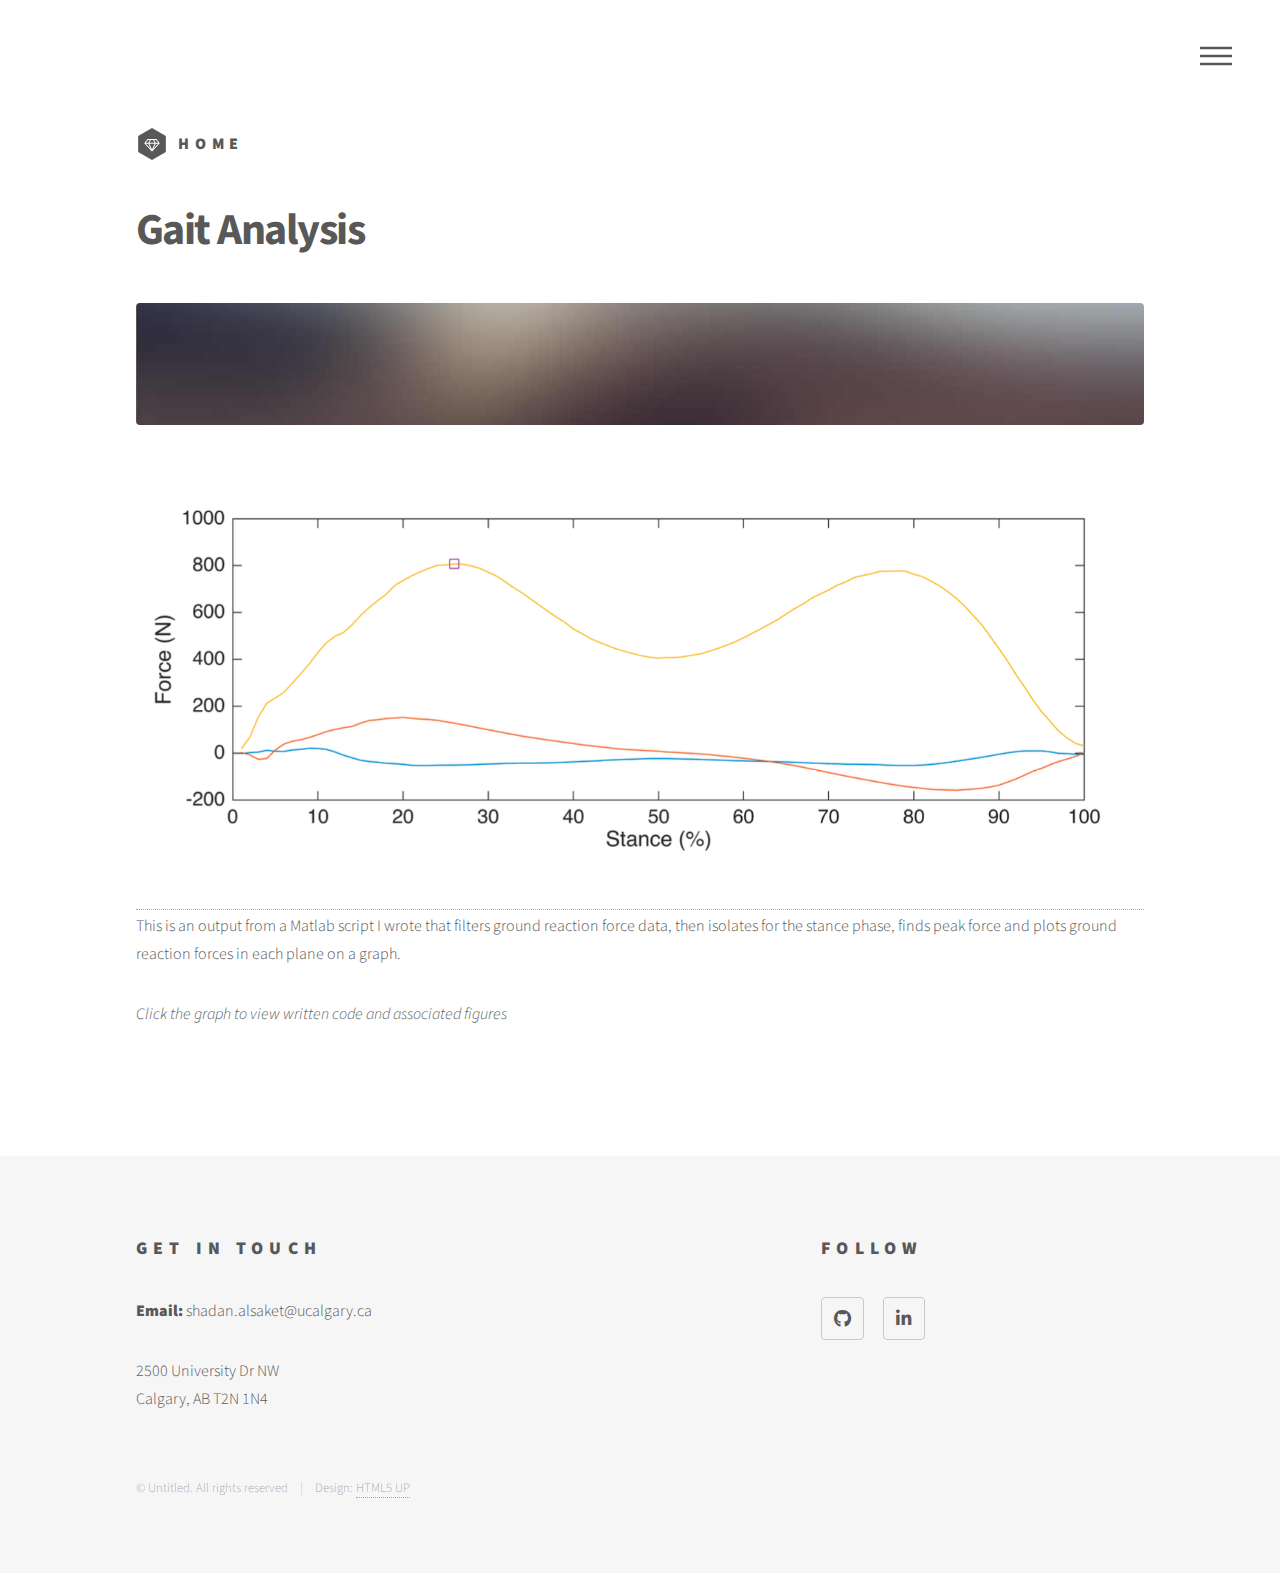
<file: gait.html>
<!DOCTYPE HTML>
<!--
	Phantom by HTML5 UP
	html5up.net | @ajlkn
	Free for personal and commercial use under the CCA 3.0 license (html5up.net/license)
-->
<html>
	<head>
		<title>Shadan Al-Saket Resume</title>
		<meta charset="utf-8" />
		<meta name="viewport" content="width=device-width, initial-scale=1, user-scalable=no" />
		<link rel="stylesheet" href="assets/css/main.css" />
		<noscript><link rel="stylesheet" href="assets/css/noscript.css" /></noscript>
	</head>
	<body class="is-preload">
		<!-- Wrapper -->
			<div id="wrapper">

				<!-- Header -->
					<header id="header">
						<div class="inner">

							<!-- Logo -->
								<a href="index.html" class="logo">
									<span class="symbol"><img src="images/logo.svg" alt="" /></span><span class="title">Home</span>
								</a>

							<!-- Nav -->
								<nav>
									<ul>
										<li><a href="#menu">Menu</a></li>
									</ul>
								</nav>

						</div>
					</header>

				<!-- Menu -->
					<nav id="menu">
						<h2>Menu</h2>
						<ul>
							<li><a href="index.html">Home</a></li>
							<li><a href="work.html">Data Processing</a></li>
							<li><a href="gait.html">Gait Analysis</a></li>
							<li><a href="publications.html">Publications</a></li>
						</ul>
					</nav>

				<!-- Main -->
					<style>
						img {
							max-width: 100%;
							height: auto; /* Ensures the image maintains its aspect ratio */
						}
					</style>

					<div id="main">
						<div class="inner">
							<h1>Gait Analysis</h1>
							<span class="image main"><img src="images/pic18.jpg" alt="" /></span>
							<a href="https://github.com/salsaket/ShadanAlSaketResume/blob/main/GaitAnalysis.pdf">
								<img src="images/stance phase.png" alt="Stance Phase" />
							</a>
							<p>This is an output from a Matlab script I wrote that filters ground reaction force data, 
								then isolates for the stance phase, finds peak force and plots ground reaction forces in each plane 
								on a graph.
							</p>
							<p><i>Click the graph to view written code and associated figures</i></p>
						</div>
					</div>

				<!-- Footer -->
				<footer id="footer">
					<div class="inner">
						<section>
							<h2>Get in touch</h2>
							<p><b>Email:</b> shadan.alsaket@ucalgary.ca</p>
							<p>2500 University Dr NW <br>
							Calgary, AB T2N 1N4</p>
						</section>
						<section>
							<h2>Follow</h2>
							<ul class="icons">
								<!--
								<li><a href="#" class="icon brands style2 fa-twitter"><span class="label">Twitter</span></a></li>
								<li><a href="#" class="icon brands style2 fa-facebook-f"><span class="label">Facebook</span></a></li>
								<li><a href="#" class="icon brands style2 fa-instagram"><span class="label">Instagram</span></a></li>
								<li><a href="#" class="icon brands style2 fa-dribbble"><span class="label">Dribbble</span></a></li>
								<li><a href="#" class="icon brands style2 fa-500px"><span class="label">500px</span></a></li>
								<li><a href="#" class="icon solid style2 fa-phone"><span class="label">Phone</span></a></li>
								-->
								<li><a href="https://github.com/salsaket" class="icon brands style2 fa-github"><span class="label">GitHub</span></a></li>
								<li><a href="https://www.linkedin.com/in/shadan-al-saket-612488232/" class="icon brands style2 fa-linkedin-in"><span class="label">LinkedIn</span></a></li>
							</ul>
						</section>
						<ul class="copyright">
							<li>&copy; Untitled. All rights reserved</li><li>Design: <a href="http://html5up.net">HTML5 UP</a></li>
						</ul>
					</div>
				</footer>

			</div>

		<!-- Scripts -->
			<script src="assets/js/jquery.min.js"></script>
			<script src="assets/js/browser.min.js"></script>
			<script src="assets/js/breakpoints.min.js"></script>
			<script src="assets/js/util.js"></script>
			<script src="assets/js/main.js"></script>

	</body>
</html>
</file>
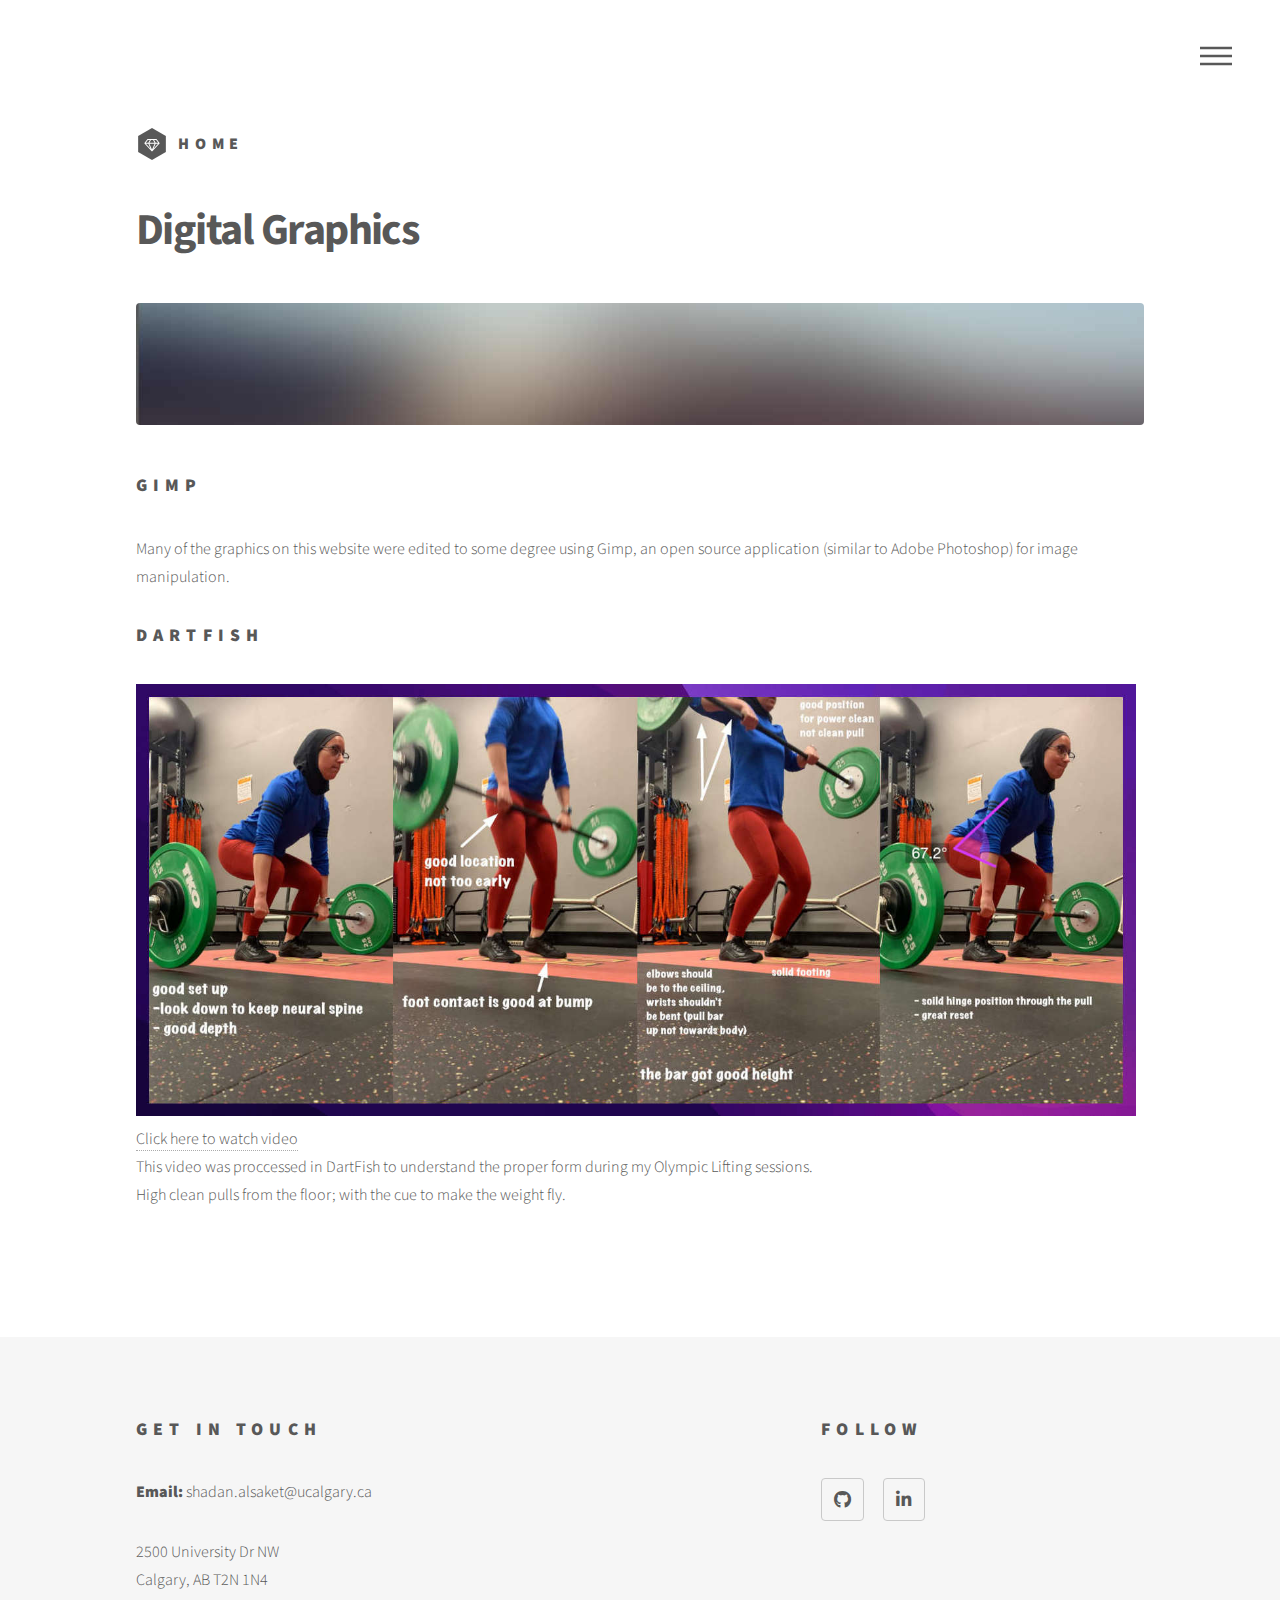
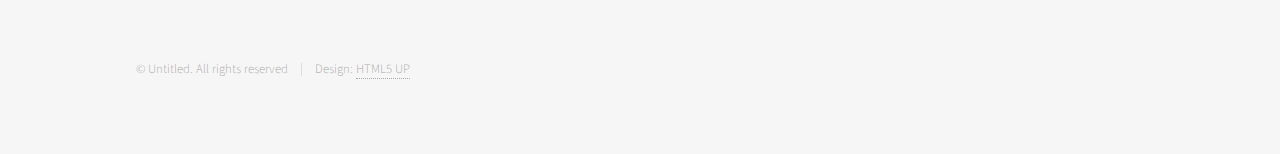
<file: graphics.html>
<!DOCTYPE HTML>
<!--
	Phantom by HTML5 UP
	html5up.net | @ajlkn
	Free for personal and commercial use under the CCA 3.0 license (html5up.net/license)
-->
<html>
	<head>
		<title>Shadan Al-Saket Resume</title>
		<meta charset="utf-8" />
		<meta name="viewport" content="width=device-width, initial-scale=1, user-scalable=no" />
		<link rel="stylesheet" href="assets/css/main.css" />
		<noscript><link rel="stylesheet" href="assets/css/noscript.css" /></noscript>
	</head>
	<body class="is-preload">
		<!-- Wrapper -->
			<div id="wrapper">

				<!-- Header -->
					<header id="header">
						<div class="inner">

							<!-- Logo -->
								<a href="index.html" class="logo">
									<span class="symbol"><img src="images/logo.svg" alt="" /></span><span class="title">Home</span>
								</a>

							<!-- Nav -->
								<nav>
									<ul>
										<li><a href="#menu">Menu</a></li>
									</ul>
								</nav>

						</div>
					</header>

				<!-- Menu -->
					<nav id="menu">
						<h2>Menu</h2>
						<ul>
							<li><a href="index.html">Home</a></li>
							<li><a href="work.html">Data Processing</a></li>
							<li><a href="gait.html">Gait Analysis</a></li>
							<li><a href="publications.html">Publications</a></li>
						</ul>
					</nav>

				<!-- Main -->
				<style>
					img {
						max-width: 100%;
						height: auto; /* Ensures the image maintains its aspect ratio */
					}
				</style>

					<div id="main">
						<div class="inner">
							<style>
								.container {
								  display: grid;
								  grid-template-columns: repeat(2, 1fr);
								  gap: 20px;
								}
								.block {
								  padding: 20px;
								}
							  </style>


							<h1>Digital Graphics</h1>
							<span class="image main"><img src="images/pic17.jpg" alt="" /></span>
							<body>

									<h2>Gimp</h2>
									<p>Many of the graphics on this website were edited to some degree using Gimp,
									an open source application (similar to Adobe Photoshop) for image manipulation.</p>
									</a>

									<h2>DartFish</h2>
									<img src="images/cleanpull2.jpg" alt="Clean pull snapshots" width="1000" height="auto">
									<br>
									<a href="https://dartfi.sh/pZMug7z3Ue1">Click here to watch video</a>
									<p>This video was proccessed in DartFish to understand the proper form during my Olympic Lifting sessions. 
										<br> High clean pulls from the floor; with the cue to make the weight fly.
									</p>
									</a>

							  </body>
						</div>
					</div>

				<!-- Footer -->
				<footer id="footer">
					<div class="inner">
						<section>
							<h2>Get in touch</h2>
							<p><b>Email:</b> shadan.alsaket@ucalgary.ca</p>
							<p>2500 University Dr NW <br>
							Calgary, AB T2N 1N4</p>
						</section>
						<section>
							<h2>Follow</h2>
							<ul class="icons">
								<!--
								<li><a href="#" class="icon brands style2 fa-twitter"><span class="label">Twitter</span></a></li>
								<li><a href="#" class="icon brands style2 fa-facebook-f"><span class="label">Facebook</span></a></li>
								<li><a href="#" class="icon brands style2 fa-instagram"><span class="label">Instagram</span></a></li>
								<li><a href="#" class="icon brands style2 fa-dribbble"><span class="label">Dribbble</span></a></li>
								<li><a href="#" class="icon brands style2 fa-500px"><span class="label">500px</span></a></li>
								<li><a href="#" class="icon solid style2 fa-phone"><span class="label">Phone</span></a></li>
								-->
								<li><a href="https://github.com/salsaket" class="icon brands style2 fa-github"><span class="label">GitHub</span></a></li>
								<li><a href="https://www.linkedin.com/in/shadan-al-saket-612488232/" class="icon brands style2 fa-linkedin-in"><span class="label">LinkedIn</span></a></li>
							</ul>
						</section>
						<ul class="copyright">
							<li>&copy; Untitled. All rights reserved</li><li>Design: <a href="http://html5up.net">HTML5 UP</a></li>
						</ul>
					</div>
				</footer>

			</div>

		<!-- Scripts -->
			<script src="assets/js/jquery.min.js"></script>
			<script src="assets/js/browser.min.js"></script>
			<script src="assets/js/breakpoints.min.js"></script>
			<script src="assets/js/util.js"></script>
			<script src="assets/js/main.js"></script>

	</body>
</html>
</file>
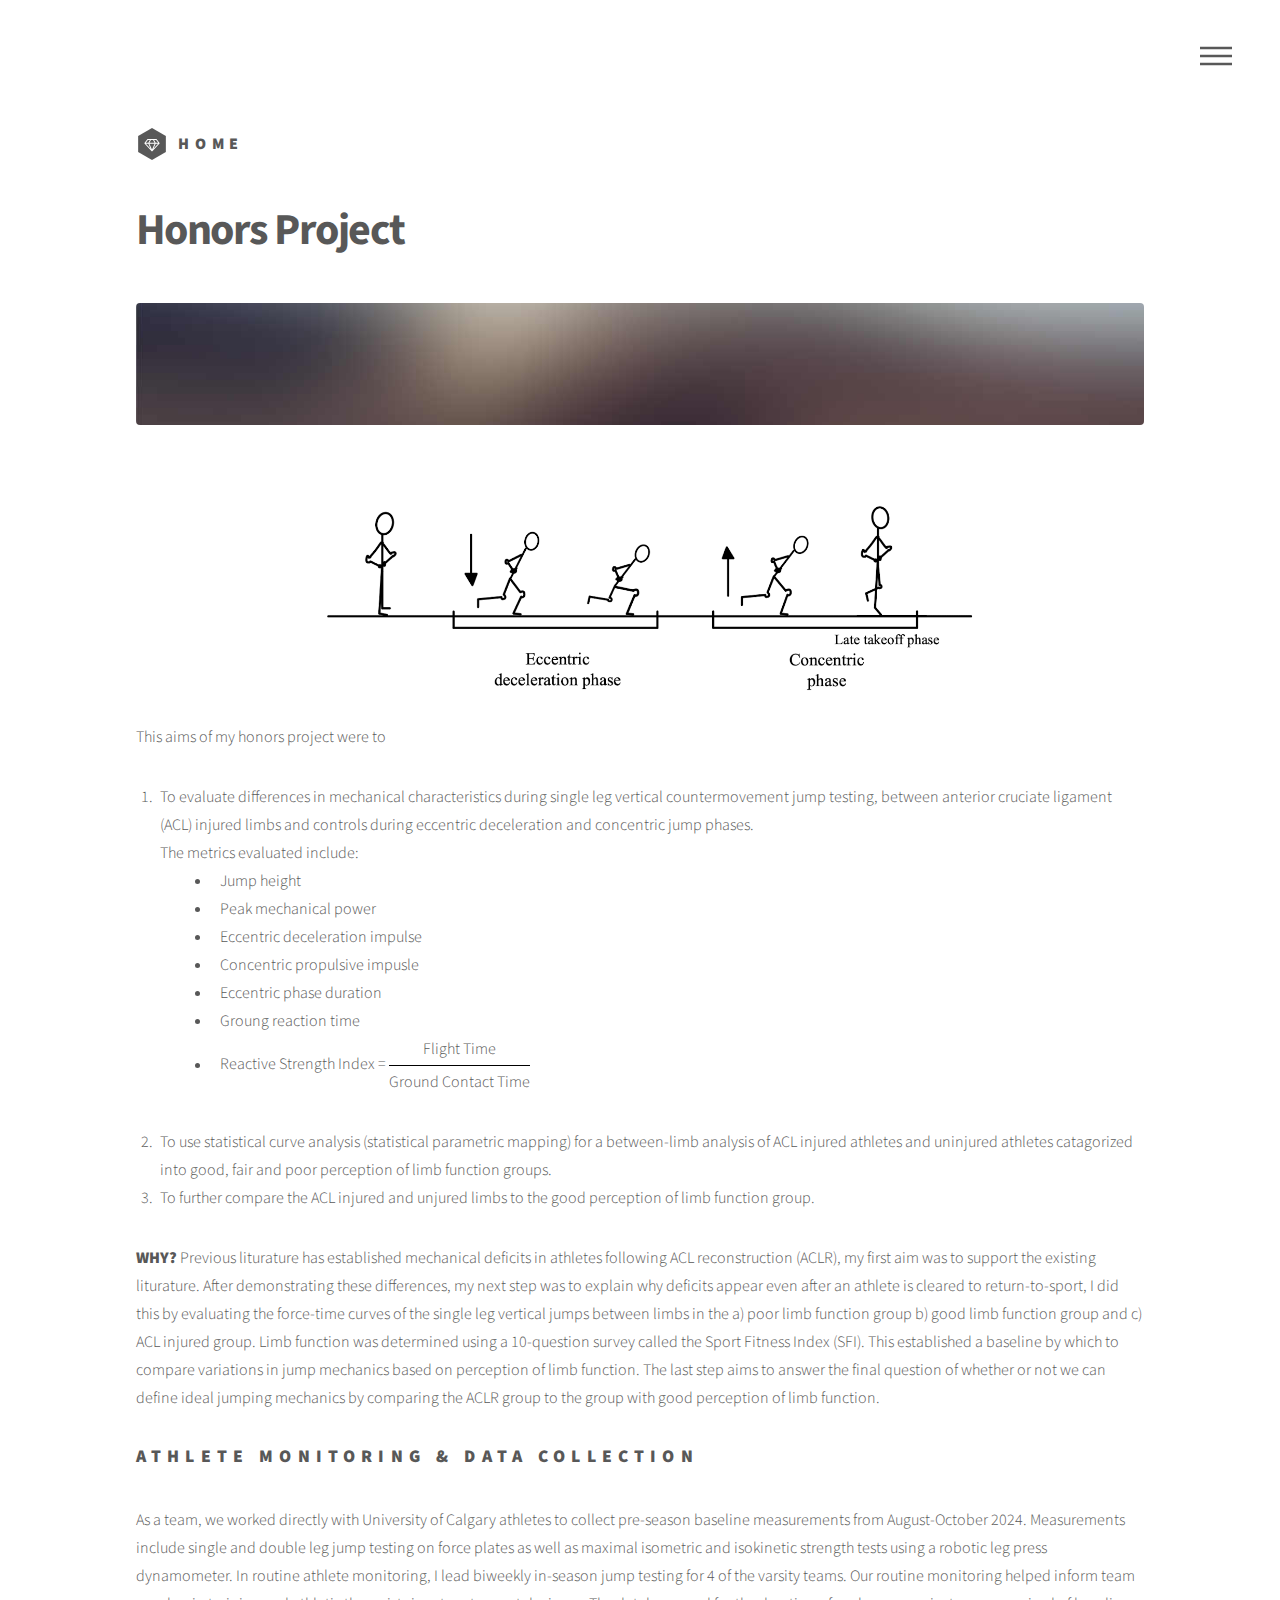
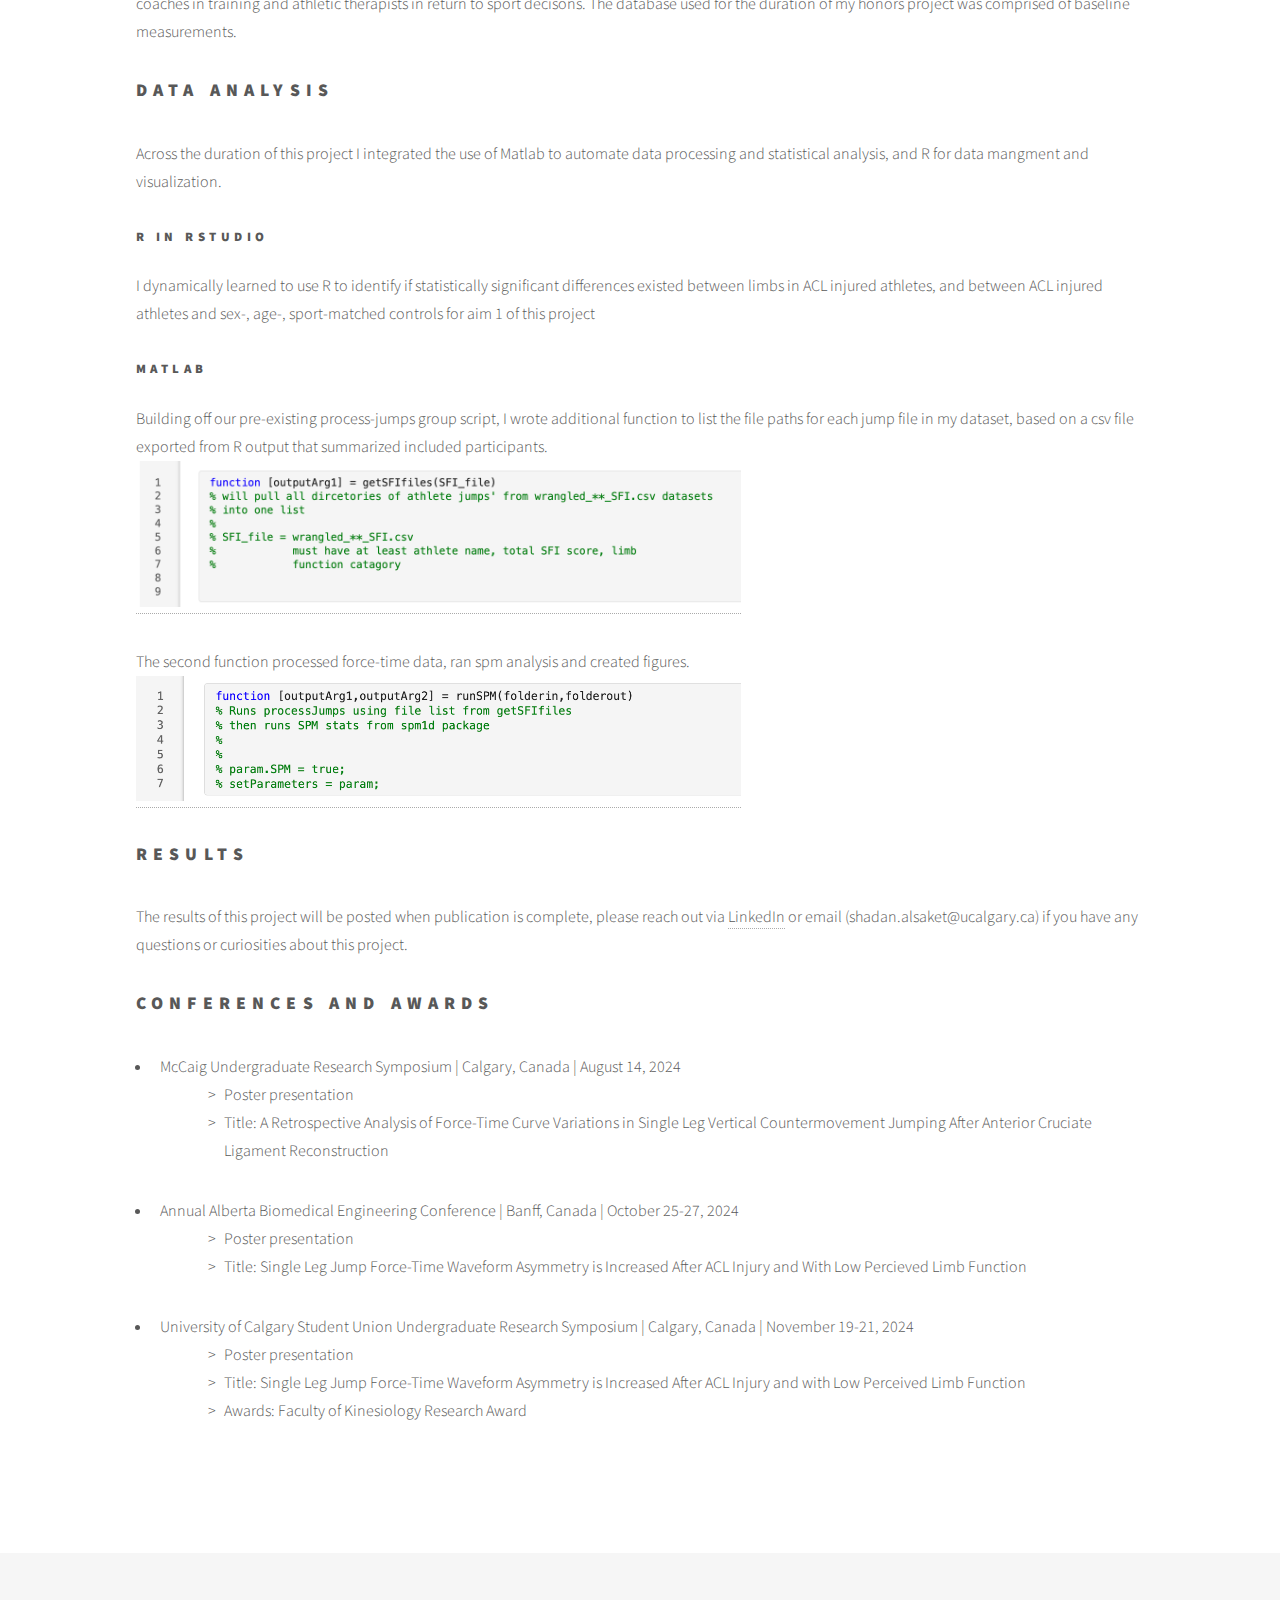
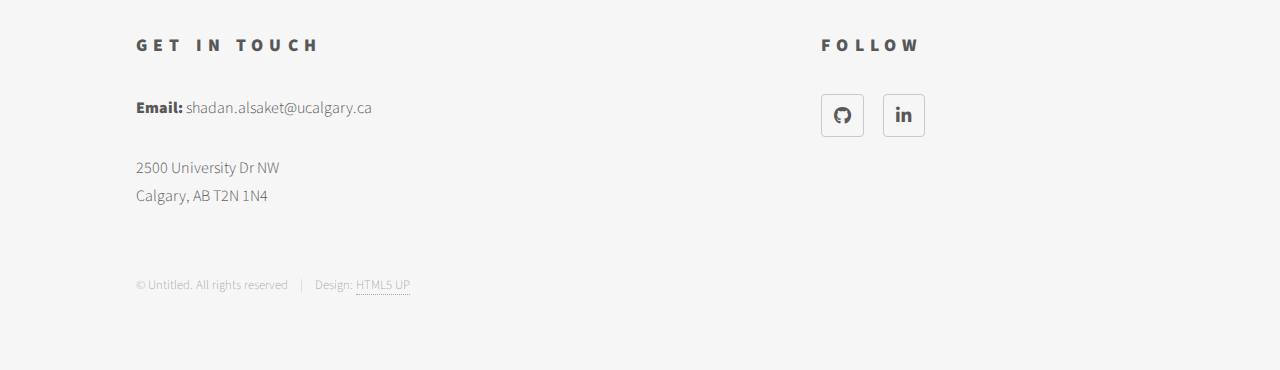
<file: honors.html>
<!DOCTYPE HTML>
<!--
	Phantom by HTML5 UP
	html5up.net | @ajlkn
	Free for personal and commercial use under the CCA 3.0 license (html5up.net/license)
-->
<html>
	<head>
		<title>Shadan Al-Saket Resume</title>
		<meta charset="utf-8" />
		<meta name="viewport" content="width=device-width, initial-scale=1, user-scalable=no" />
		<link rel="stylesheet" href="assets/css/main.css" />
		<noscript><link rel="stylesheet" href="assets/css/noscript.css" /></noscript>
	</head>
	<body class="is-preload">
		<!-- Wrapper -->
			<div id="wrapper">

				<!-- Header -->
					<header id="header">
						<div class="inner">

							<!-- Logo -->
								<a href="index.html" class="logo">
									<span class="symbol"><img src="images/logo.svg" alt="" /></span><span class="title">Home</span>
								</a>

							<!-- Nav -->
								<nav>
									<ul>
										<li><a href="#menu">Menu</a></li>
									</ul>
								</nav>

						</div>
					</header>

				<!-- Menu -->
					<nav id="menu">
						<h2>Menu</h2>
						<ul>
							<li><a href="index.html">Home</a></li>
							<li><a href="work.html">Data Processing</a></li>
							<li><a href="honors.html">Honors Project</a></li>
							<li><a href="publications.html">Publications</a></li>
						</ul>
					</nav>

				<!-- Main -->
					<style>
						img {
							max-width: 100%;
							height: auto; /* Ensures the image maintains its aspect ratio */
						}
					</style>

					<div id="main">
						<div class="inner">
							<h1>Honors Project</h1>
							<span class="image main"><img src="images/pic18.jpg" alt="" /></span>
							<img src="images/little_jumping_dude2.png" alt="Animated figure of single leg countermovement jump phases" width="70%" style="display: block; margin: 0 auto;"/>
							</a>
							<p>This aims of my honors project were to
								<ol>
									<li>To evaluate differences in mechanical characteristics during single leg vertical countermovement jump testing, 
										between anterior cruciate ligament (ACL) injured limbs and controls during eccentric deceleration and concentric jump phases. <br>
										The metrics evaluated include:</li>
										<ul style="margin-left: 40px;">
											<li>Jump height</li>
											<li>Peak mechanical power</li>
											<li>Eccentric deceleration impulse</li>
											<li>Concentric propulsive impusle</li>
											<li>Eccentric phase duration</li>
											<li>Groung reaction time</li>
											<li> Reactive Strength Index  =  
												<span style="display: inline-block; text-align: center; vertical-align: middle;">
												  <span style="display: block;">Flight Time</span>
												  <span style="border-top: 1px solid black; display: block; margin: 2px 0;"></span>
												  <span style="display: block;">Ground Contact Time</span></li>

										</ul>
									<li>To use statistical curve analysis (statistical parametric mapping) for a between-limb analysis of ACL injured athletes and uninjured athletes catagorized into good, fair
										and poor perception of limb function groups.</li>
									<li>To further compare the ACL injured and unjured limbs to the good perception of limb function group.</li>
								</ol>

								<b>WHY?</b> Previous liturature has established mechanical deficits in athletes following ACL reconstruction (ACLR), my first aim was to support the existing liturature. 
								After demonstrating these differences, my next step was to explain why deficits appear even after an athlete is cleared to return-to-sport, I did this by evaluating the force-time curves of the 
								single leg vertical jumps between limbs in the 
								a) poor limb function group 
								b) good limb function group and 
								c) ACL injured group. 
								Limb function was determined using a 10-question survey called the 
								Sport Fitness Index (SFI). This established a baseline by which to compare variations in jump mechanics
								based on perception of limb function. The last step aims to answer the final question of whether or not we can define ideal jumping mechanics by comparing the ACLR group to the group with good
								perception of limb function.
							</p>

							<h2>Athlete Monitoring & Data Collection</h2>
							<p>As a team, we worked directly with University of Calgary athletes to collect pre-season baseline measurements from August-October 2024. Measurements include
							single and double leg jump testing on force plates as well as maximal isometric and isokinetic strength tests using a robotic leg press dynamometer.
							In routine athlete monitoring, I lead biweekly in-season jump testing for 4 of the varsity teams. Our routine monitoring helped inform team coaches in training and athletic therapists in 
							return to sport decisons. The database used for the duration of my honors project was comprised of baseline measurements.</p>
							
							<h2>Data Analysis</h2>
							<p>Across the duration of this project I integrated the use of Matlab to automate data processing and statistical analysis, and R for data 
								mangment and visualization. 
							</p>

							<h5>R in RStudio</h5>
							<!--
							<p>I dynamically learned to use R in order to update our shared lab script which complied and simplified data from each athletes' baseline jump and strength
								tests to be shared with team coaches and athleteic therapists. </p>
							-->
							<p> I dynamically learned to use R to identify if statistically significant differences existed between limbs in ACL injured athletes, and between ACL injured athletes and 
								sex-, age-, sport-matched controls for aim 1 of this project</p>
							

							<h5>Matlab</h5>
							<p>Building off our pre-existing process-jumps group script, I wrote additional function to list the file paths for each jump file in my dataset, based on a csv file exported from R output that 
								summarized included participants.<br>
								<a href="getSFIfiles.pdf">
									<img src="images/getSFIfiles_pic2.png" alt="Screenshot of the begining portion of the getSFIfiles code" width="60%" height="auto"/>
								</a>
							</p>
							<p>	
								The second function processed force-time data, ran spm analysis and created figures. <br>
								<a href="runSPM.pdf">
									<img src="images/runSPMpic2.png" alt="Screenshot of the begining portion of the runSPM code" width="60%" height="auto"/>
								</a>
							</p>

							<h2>Results</h2>
							<p>The results of this project will be posted when publication is complete, please reach out via <a href="https://www.linkedin.com/in/shadan-al-saket-612488232/">LinkedIn</a> or email 
								(shadan.alsaket@ucalgary.ca) if you have any questions or curiosities about this project.</p>


							<h2>Conferences and Awards</h2>
							<ul>
								<li>McCaig Undergraduate Research Symposium | Calgary, Canada | August 14, 2024
									<ul style="margin-left: 40px; list-style-type:'>';">
										<li>Poster presentation</li>
										<li>Title: A Retrospective Analysis of Force-Time Curve Variations in Single Leg Vertical Countermovement Jumping After Anterior Cruciate Ligament Reconstruction</li>
									</ul>
								</li>
								<li>Annual Alberta Biomedical Engineering Conference | Banff, Canada | October 25-27, 2024</b>
									<ul style="margin-left: 40px; list-style-type:'>';">
										<li>Poster presentation</li>
										<li>Title: Single Leg Jump Force-Time Waveform Asymmetry is Increased After ACL Injury and With Low Percieved Limb Function</li>
									</ul>
								</li>
								<li>University of Calgary Student Union Undergraduate Research Symposium | Calgary, Canada | November 19-21, 2024</b>
									<ul style="margin-left: 40px; list-style-type:'>';">
										<li>Poster presentation</li>
										<li>Title: Single Leg Jump Force-Time Waveform Asymmetry is Increased After ACL Injury and with Low Perceived Limb Function</li>
										<li>Awards: Faculty of Kinesiology Research Award</li>
									</ul>
								</li>
							</ul>
						</div>
					</div>

				<!-- Footer -->
				<footer id="footer">
					<div class="inner">
						<section>
							<h2>Get in touch</h2>
							<p><b>Email:</b> shadan.alsaket@ucalgary.ca</p>
							<p>2500 University Dr NW <br>
							Calgary, AB T2N 1N4</p>
						</section>
						<section>
							<h2>Follow</h2>
							<ul class="icons">
								<!--
								<li><a href="#" class="icon brands style2 fa-twitter"><span class="label">Twitter</span></a></li>
								<li><a href="#" class="icon brands style2 fa-facebook-f"><span class="label">Facebook</span></a></li>
								<li><a href="#" class="icon brands style2 fa-instagram"><span class="label">Instagram</span></a></li>
								<li><a href="#" class="icon brands style2 fa-dribbble"><span class="label">Dribbble</span></a></li>
								<li><a href="#" class="icon brands style2 fa-500px"><span class="label">500px</span></a></li>
								<li><a href="#" class="icon solid style2 fa-phone"><span class="label">Phone</span></a></li>
								-->
								<li><a href="https://github.com/salsaket" class="icon brands style2 fa-github"><span class="label">GitHub</span></a></li>
								<li><a href="https://www.linkedin.com/in/shadan-al-saket-612488232/" class="icon brands style2 fa-linkedin-in"><span class="label">LinkedIn</span></a></li>
							</ul>
						</section>
						<ul class="copyright">
							<li>&copy; Untitled. All rights reserved</li><li>Design: <a href="http://html5up.net">HTML5 UP</a></li>
						</ul>
					</div>
				</footer>

			</div>

		<!-- Scripts -->
			<script src="assets/js/jquery.min.js"></script>
			<script src="assets/js/browser.min.js"></script>
			<script src="assets/js/breakpoints.min.js"></script>
			<script src="assets/js/util.js"></script>
			<script src="assets/js/main.js"></script>

	</body>
</html>
</file>
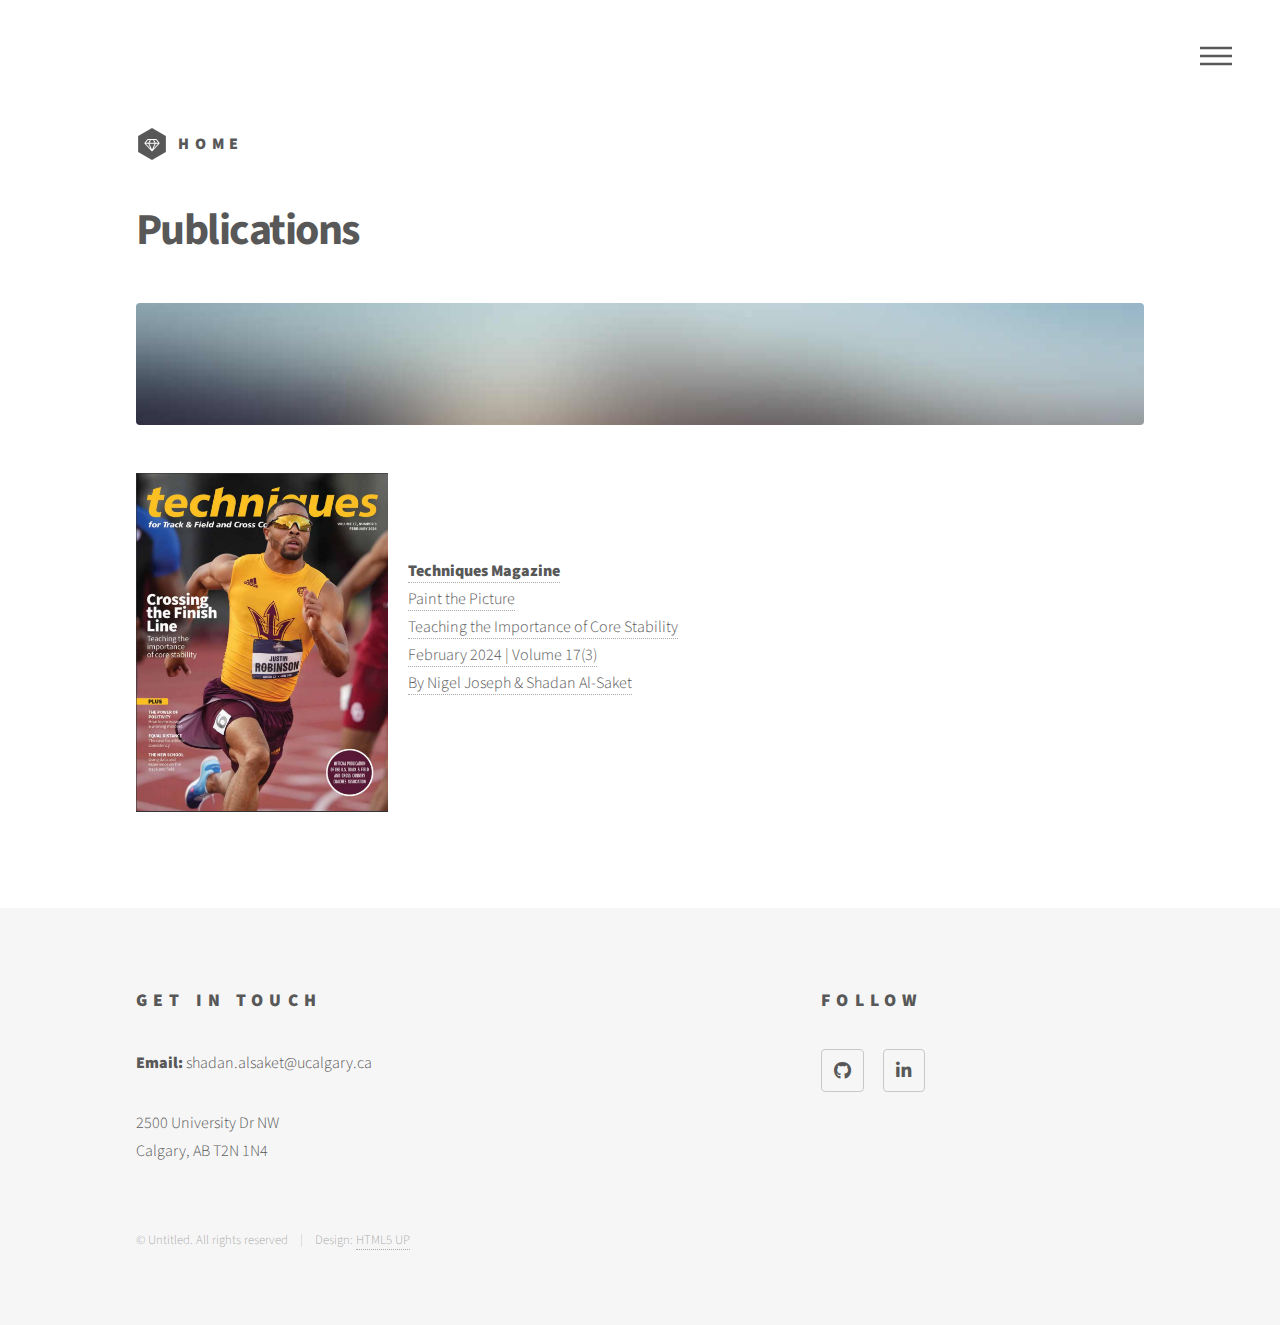
<file: publications.html>
<!DOCTYPE HTML>
<!--
	Phantom by HTML5 UP
	html5up.net | @ajlkn
	Free for personal and commercial use under the CCA 3.0 license (html5up.net/license)
-->
<html>
	<head>
		<title>Shadan Al-Saket Resume</title>
		<meta charset="utf-8" />
		<meta name="viewport" content="width=device-width, initial-scale=1, user-scalable=no" />
		<link rel="stylesheet" href="assets/css/main.css" />
		<noscript><link rel="stylesheet" href="assets/css/noscript.css" /></noscript>
	</head>
	<body class="is-preload">
		<!-- Wrapper -->
			<div id="wrapper">

				<!-- Header -->
					<header id="header">
						<div class="inner">

							<!-- Logo -->
								<a href="index.html" class="logo">
									<span class="symbol"><img src="images/logo.svg" alt="" /></span><span class="title">Home</span>
								</a>

							<!-- Nav -->
								<nav>
									<ul>
										<li><a href="#menu">Menu</a></li>
									</ul>
								</nav>

						</div>
					</header>

				<!-- Menu -->
					<nav id="menu">
						<h2>Menu</h2>
						<ul>
							<li><a href="index.html">Home</a></li>
							<li><a href="work.html">Data Processing</a></li>
							<li><a href="gait.html">Gait Analysis</a></li>
							<li><a href="publications.html">Publications</a></li>
						</ul>
					</nav>

				<!-- Main -->
				<style>
					.image-text-container {
						display: flex; /* Use flexbox for layout */
						align-items: center; /* Center items vertically */

					}
			
					.image-text-container img {
						margin-right: 20px; /* Add some space between the image and text */
						
					}

					a {
						text-decoration: none;
					}

				</style>	

					<div id="main">
						<div class="inner">
							<h1>Publications</h1>
							<span class="image main"><img src="images/pic16.jpg" alt="" /></span>
								<div class="image-text-container">
									<img src="images/techniques.jpg" alt="Techniques Magazine linked image" width="25%">
									<p><a href="https://www.ustfccca.org/coaching-central/techniques-magazine"><b>Techniques Magazine</b></a>
										<a href= "https://issuu.com/renaissancepublishing/docs/techniquesproof?fr=xKAE9_zU1NQ">
											<br>Paint the Picture
											<br>Teaching the Importance of Core Stability
											<br>February 2024 | Volume 17(3)
											<br>By Nigel Joseph & Shadan Al-Saket
										</a>
									</p>
								</div>
						</div>
					</div>

				<!-- Footer -->
					<footer id="footer">
						<div class="inner">
							<section>
								<h2>Get in touch</h2>
								<p><b>Email:</b> shadan.alsaket@ucalgary.ca</p>
								<p>2500 University Dr NW <br>
								Calgary, AB T2N 1N4</p>
							</section>
							<section>
								<h2>Follow</h2>
								<ul class="icons">
									<!--
									<li><a href="#" class="icon brands style2 fa-twitter"><span class="label">Twitter</span></a></li>
									<li><a href="#" class="icon brands style2 fa-facebook-f"><span class="label">Facebook</span></a></li>
									<li><a href="#" class="icon brands style2 fa-instagram"><span class="label">Instagram</span></a></li>
									<li><a href="#" class="icon brands style2 fa-dribbble"><span class="label">Dribbble</span></a></li>
									<li><a href="#" class="icon brands style2 fa-500px"><span class="label">500px</span></a></li>
									<li><a href="#" class="icon solid style2 fa-phone"><span class="label">Phone</span></a></li>
									-->
									<li><a href="https://github.com/salsaket" class="icon brands style2 fa-github"><span class="label">GitHub</span></a></li>
									<li><a href="https://www.linkedin.com/in/shadan-al-saket-612488232/" class="icon brands style2 fa-linkedin-in"><span class="label">LinkedIn</span></a></li>
								</ul>
							</section>
							<ul class="copyright">
								<li>&copy; Untitled. All rights reserved</li><li>Design: <a href="http://html5up.net">HTML5 UP</a></li>
							</ul>
						</div>
					</footer>

			</div>

		<!-- Scripts -->
			<script src="assets/js/jquery.min.js"></script>
			<script src="assets/js/browser.min.js"></script>
			<script src="assets/js/breakpoints.min.js"></script>
			<script src="assets/js/util.js"></script>
			<script src="assets/js/main.js"></script>

	</body>
</html>
</file>
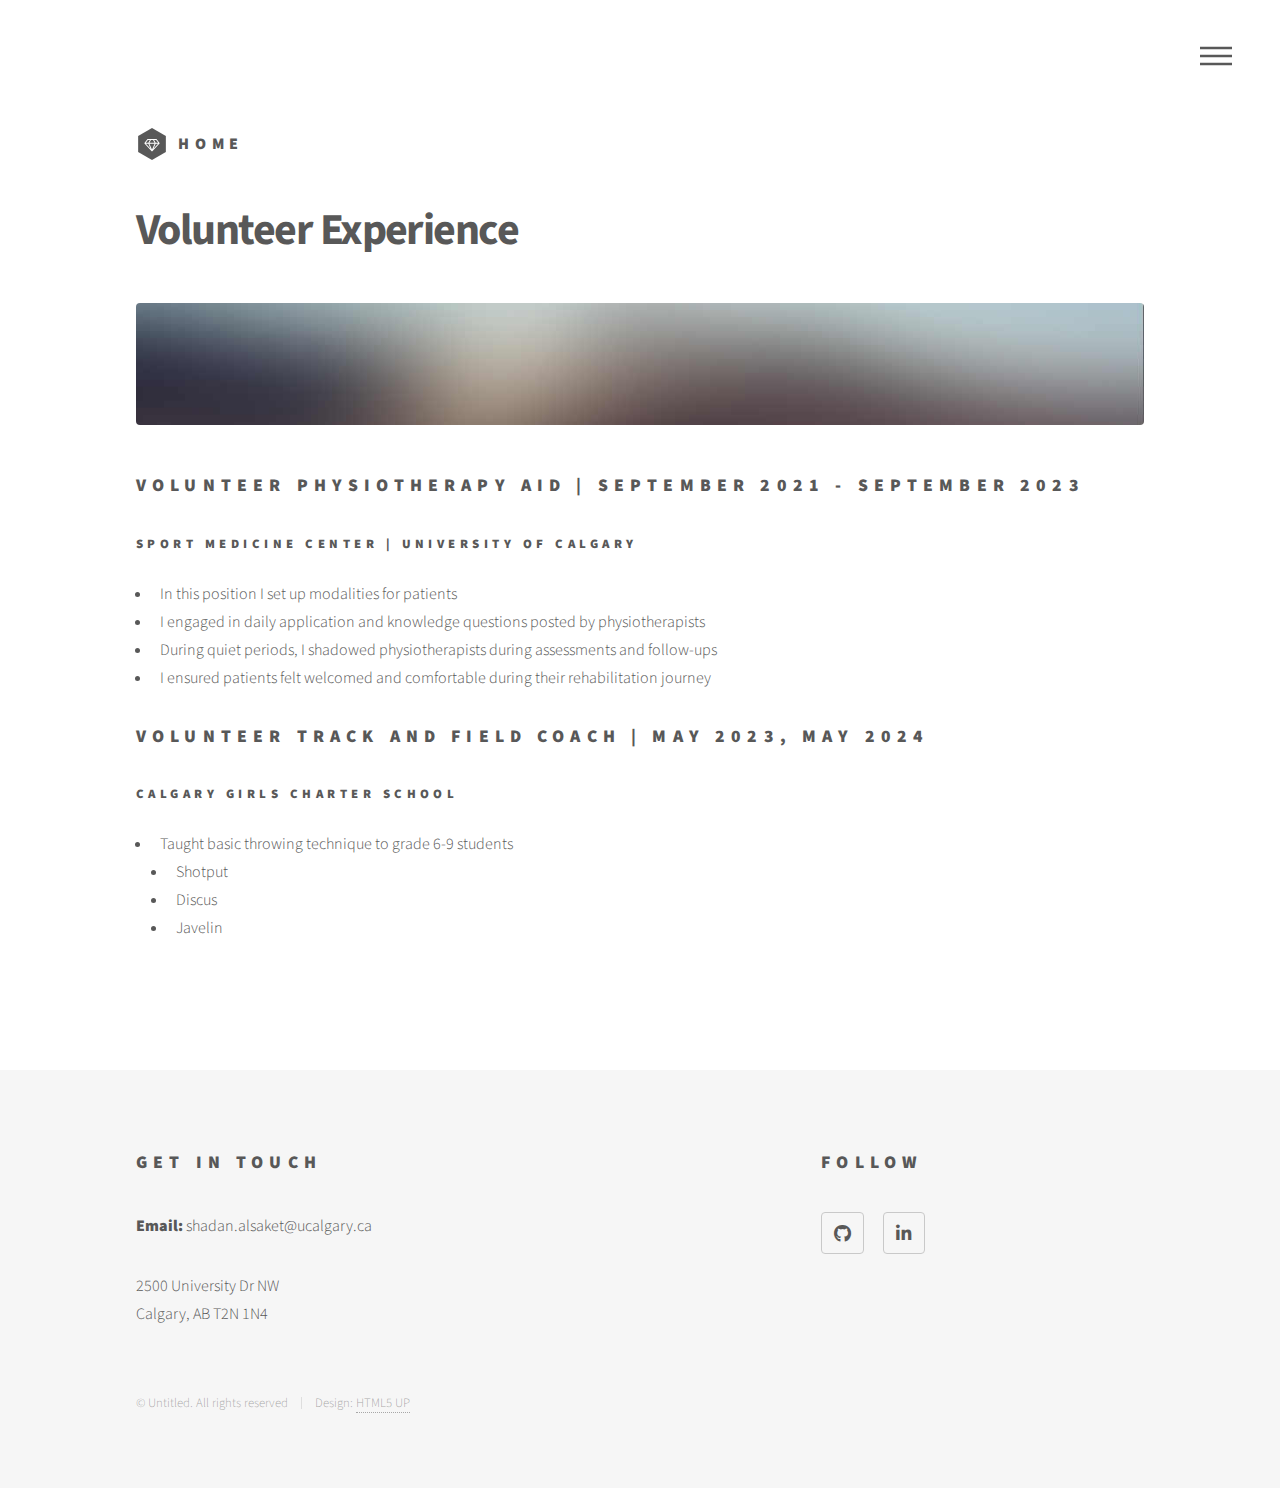
<file: volunteering.html>
<!DOCTYPE HTML>
<!--
	Phantom by HTML5 UP
	html5up.net | @ajlkn
	Free for personal and commercial use under the CCA 3.0 license (html5up.net/license)
-->
<html>
	<head>
		<title>Shadan Al-Saket Resume</title>
		<meta charset="utf-8" />
		<meta name="viewport" content="width=device-width, initial-scale=1, user-scalable=no" />
		<link rel="stylesheet" href="assets/css/main.css" />
		<noscript><link rel="stylesheet" href="assets/css/noscript.css" /></noscript>
	</head>
	<body class="is-preload">
		<!-- Wrapper -->
			<div id="wrapper">

				<!-- Header -->
					<header id="header">
						<div class="inner">

							<!-- Logo -->
								<a href="index.html" class="logo">
									<span class="symbol"><img src="images/logo.svg" alt="" /></span><span class="title">Home</span>
								</a>

							<!-- Nav -->
								<nav>
									<ul>
										<li><a href="#menu">Menu</a></li>
									</ul>
								</nav>

						</div>
					</header>

				<!-- Menu -->
					<nav id="menu">
						<h2>Menu</h2>
						<ul>
							<li><a href="index.html">Home</a></li>
							<li><a href="work.html">Data Processing</a></li>
							<li><a href="honors.html">Honors Project</a></li>
							<li><a href="publications.html">Publications</a></li>
						</ul>
					</nav>

				<!-- Main -->
					<div id="main">
						<div class="inner">
							<h1>Volunteer Experience</h1>
							<span class="image main"><img src="images/pic19.jpg" alt="" /></span>
							
							<h2>Volunteer Physiotherapy Aid | September 2021 - September 2023</h2>
							<h4>Sport Medicine Center | University of Calgary</h4>
							<ul>
								<li>In this position I set up modalities for patients</li>
								<li>I engaged in daily application and knowledge questions posted by physiotherapists</li>
								<li>During quiet periods, I shadowed physiotherapists during assessments and follow-ups</li>
								<li>I ensured patients felt welcomed and comfortable during their rehabilitation journey</li>
							</ul>

							<h2>Volunteer Track and Field Coach | May 2023, May 2024</h2>
							<h4>Calgary Girls Charter School</h4>
							<ul>
								<li>Taught basic throwing technique to grade 6‐9 students</li>
								<ul>
									<li>Shotput</li>
									<li>Discus</li>
									<li>Javelin</li>
								</ul>
							</ul>

						</div>
					</div>

				<!-- Footer -->
				<footer id="footer">
					<div class="inner">
						<section>
							<h2>Get in touch</h2>
							<p><b>Email:</b> shadan.alsaket@ucalgary.ca</p>
							<p>2500 University Dr NW <br>
							Calgary, AB T2N 1N4</p>
						</section>
						<section>
							<h2>Follow</h2>
							<ul class="icons">
								<!--
								<li><a href="#" class="icon brands style2 fa-twitter"><span class="label">Twitter</span></a></li>
								<li><a href="#" class="icon brands style2 fa-facebook-f"><span class="label">Facebook</span></a></li>
								<li><a href="#" class="icon brands style2 fa-instagram"><span class="label">Instagram</span></a></li>
								<li><a href="#" class="icon brands style2 fa-dribbble"><span class="label">Dribbble</span></a></li>
								<li><a href="#" class="icon brands style2 fa-500px"><span class="label">500px</span></a></li>
								<li><a href="#" class="icon solid style2 fa-phone"><span class="label">Phone</span></a></li>
								-->
								<li><a href="https://github.com/salsaket" class="icon brands style2 fa-github"><span class="label">GitHub</span></a></li>
								<li><a href="https://www.linkedin.com/in/shadan-al-saket-612488232/" class="icon brands style2 fa-linkedin-in"><span class="label">LinkedIn</span></a></li>
							</ul>
						</section>
						<ul class="copyright">
							<li>&copy; Untitled. All rights reserved</li><li>Design: <a href="http://html5up.net">HTML5 UP</a></li>
						</ul>
					</div>
				</footer>

			</div>

		<!-- Scripts -->
			<script src="assets/js/jquery.min.js"></script>
			<script src="assets/js/browser.min.js"></script>
			<script src="assets/js/breakpoints.min.js"></script>
			<script src="assets/js/util.js"></script>
			<script src="assets/js/main.js"></script>

	</body>
</html>
</file>
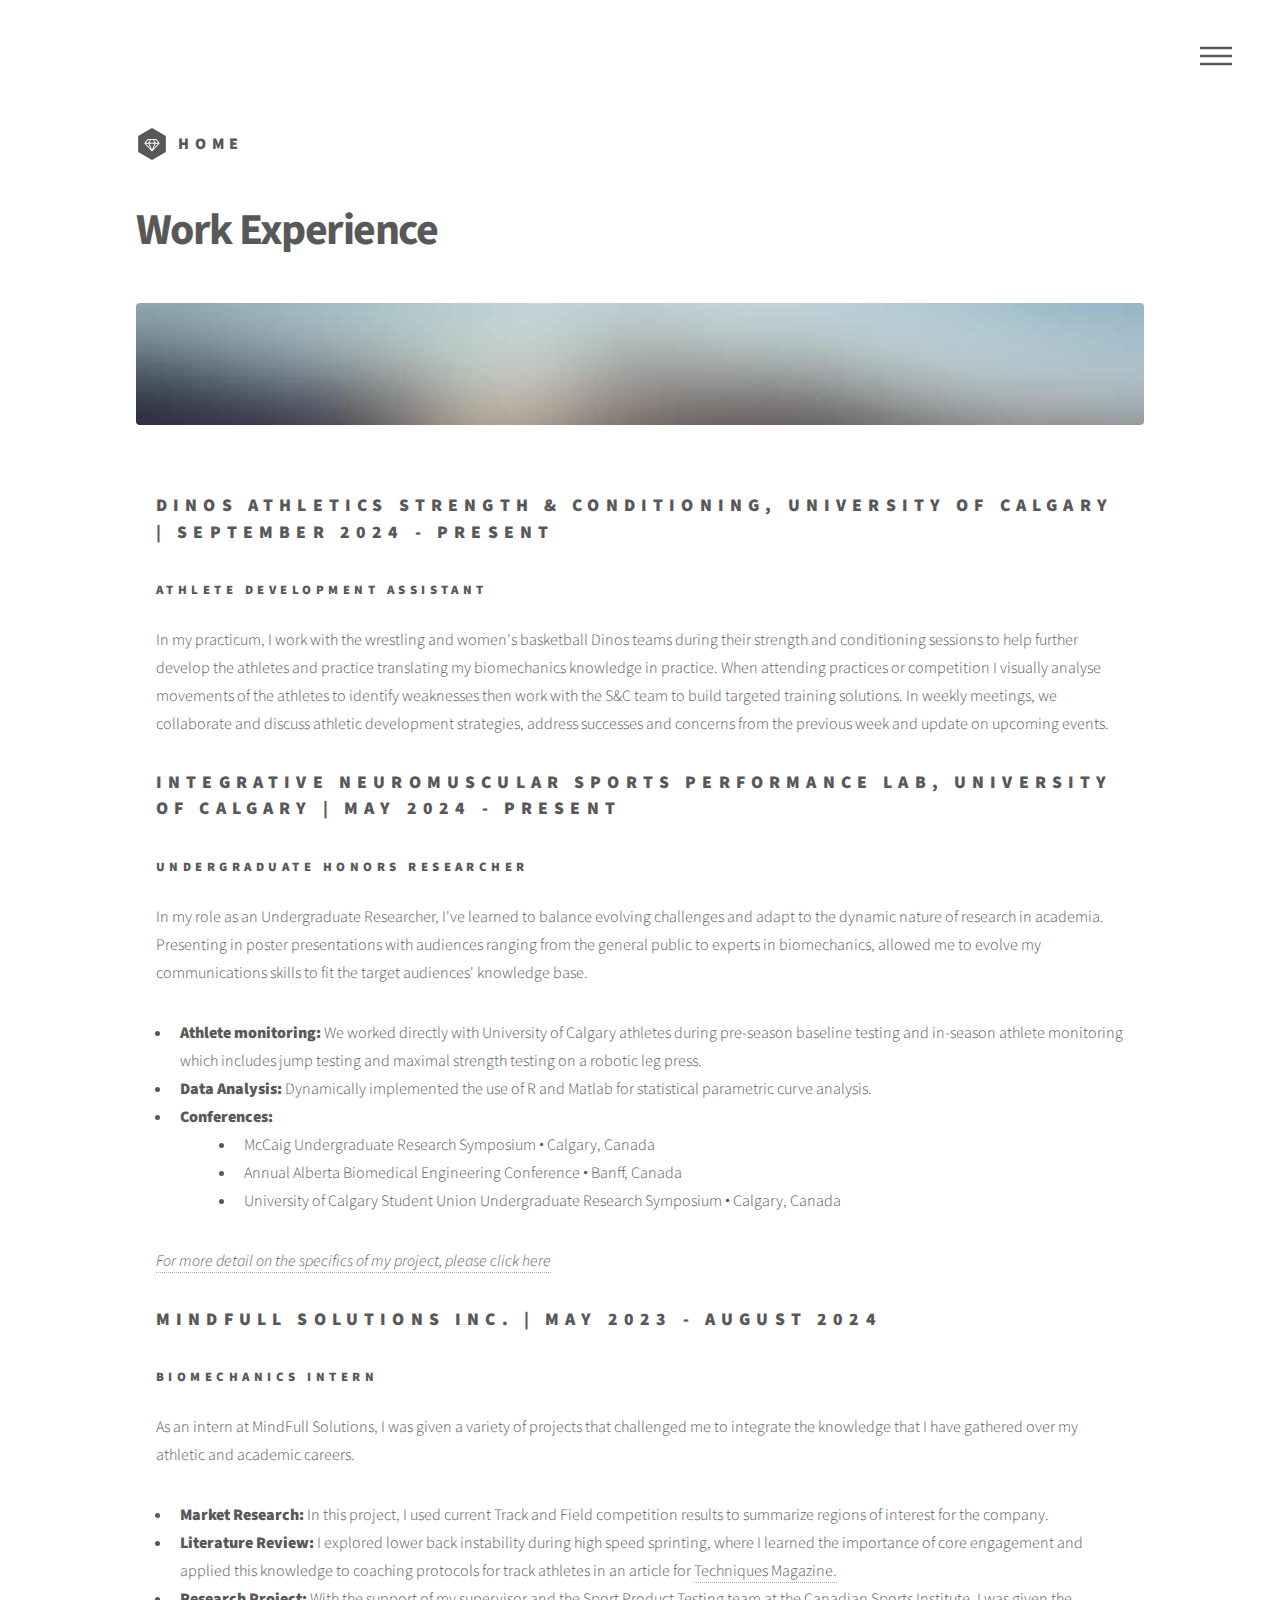
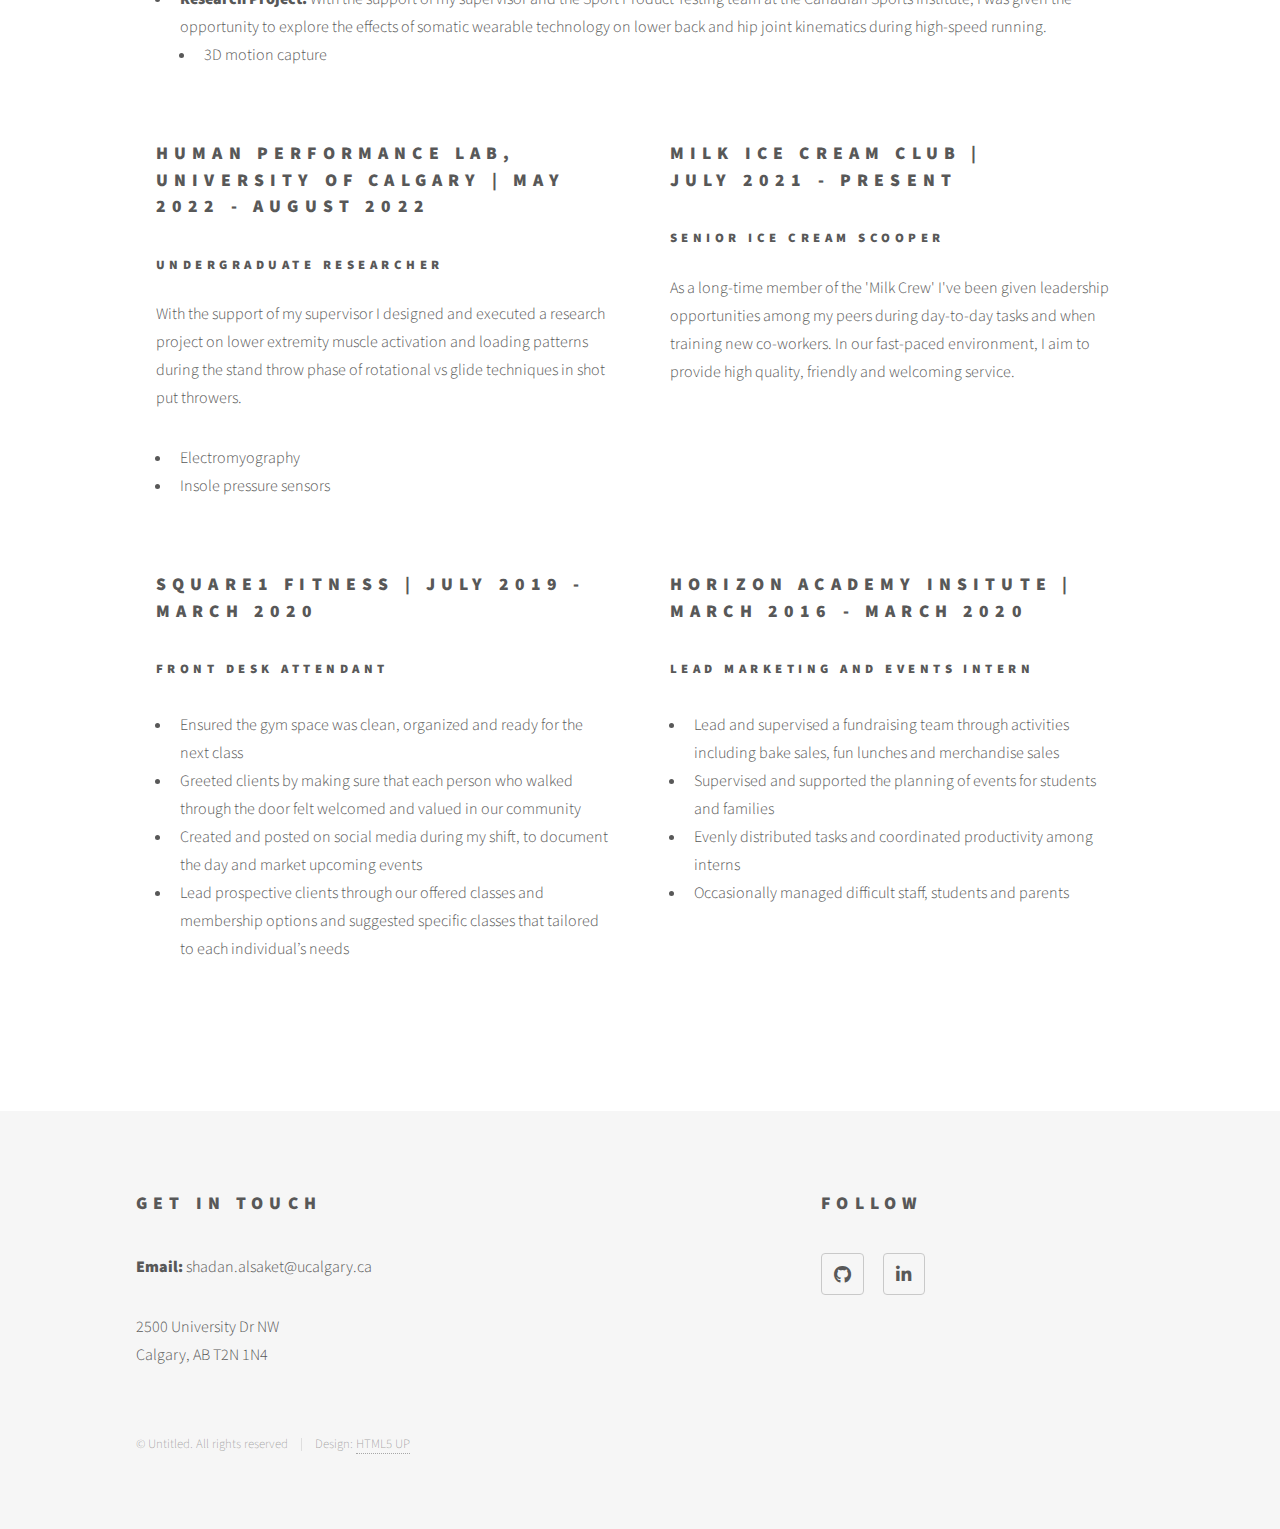
<file: work.html>
<!DOCTYPE HTML>
<!--
	Phantom by HTML5 UP
	html5up.net | @ajlkn
	Free for personal and commercial use under the CCA 3.0 license (html5up.net/license)
-->
<html>
	<head>
		<title>Shadan Al-Saket Resume</title>
		<meta charset="utf-8" />
		<meta name="viewport" content="width=device-width, initial-scale=1, user-scalable=no" />
		<link rel="stylesheet" href="assets/css/main.css" />
		<noscript><link rel="stylesheet" href="assets/css/noscript.css" /></noscript>
	</head>
	<body class="is-preload">
		<!-- Wrapper -->
			<div id="wrapper">

				<!-- Header -->
					<header id="header">
						<div class="inner">

							<!-- Logo -->
								<a href="index.html" class="logo">
									<span class="symbol"><img src="images/logo.svg" alt="" /></span><span class="title">Home</span>
								</a>

							<!-- Nav -->
								<nav>
									<ul>
										<li><a href="#menu">Menu</a></li>
									</ul>
								</nav>

						</div>
					</header>

				<!-- Menu -->
					<nav id="menu">
						<h2>Menu</h2>
						<ul>
							<li><a href="index.html">Home</a></li>
							<li><a href="work.html">Work Experience</a></li>
							<li><a href="honors.html">Honors Project</a></li>
							<li><a href="publications.html">Publications</a></li>
						</ul>
					</nav>

				<!-- Main -->
				
				<style>
					.container {
					  display: grid;
					  grid-template-columns: repeat(2, 1fr); /* Two columns of equal width */
					  gap: 20px; /* Gap between blocks */
					}
					.block {
					  padding: 20px;
					 /* border: 1px solid #ccc; */
					}
				  </style>

					<div id="main">
						<div class="inner">
							<h1>Work Experience</h1>
							<span class="image main"><img src="images/pic16.jpg" alt="" /></span>
							
								<div class="block">
									<h2>Dinos Athletics Strength & Conditioning, University of Calgary | September 2024 - Present</h2>
									<h6>Athlete Development Assistant</h6>
									<p> In my practicum, I work with the wrestling and women's basketball Dinos teams during their strength and conditioning sessions to help further develop the athletes
										and practice translating my biomechanics knowledge in practice. When attending practices or competition I visually analyse movements of the athletes to identify 
										weaknesses then work with the S&C team to build targeted training solutions. In weekly meetings, we collaborate and discuss athletic development strategies, address 
										successes and concerns from the previous week and update on upcoming events.
									</p>

									<h2>Integrative Neuromuscular Sports Performance Lab, University of Calgary | May 2024 - Present</h2>
									<h6>Undergraduate Honors Researcher</h6>
									<p>In my role as an Undergraduate Researcher, I've learned to balance evolving challenges and adapt to the dynamic nature of research in academia. 
										Presenting in poster presentations with audiences ranging from the general public 
										to experts in biomechanics, allowed me to evolve my communications skills to fit the target audiences' knowledge base.</p>
									<ul>
										<li><b>Athlete monitoring:</b> We worked directly with University of Calgary athletes during pre-season baseline testing and in-season athlete monitoring
											which includes jump testing and maximal strength testing on a robotic leg press.</li>
										<li><b>Data Analysis:</b> Dynamically implemented the use of R and Matlab for statistical parametric curve analysis.</li>
										<li><b>Conferences:</b> 
											<ul style="margin-left: 40px;"> 
												<li>McCaig Undergraduate Research Symposium  <b>&middot</b>  Calgary, Canada</li>
												<li>Annual Alberta Biomedical Engineering Conference  <b>&middot</b>  Banff, Canada </li>
												<li>University of Calgary Student Union Undergraduate Research Symposium  <b>&middot</b>  Calgary, Canada</li>	
											</ul>
											</li>
									</ul>
									<a href="honors.html"><i>For more detail on the specifics of my project, please click here</i></a> </p>

									<h2>MindFull Solutions Inc. | May 2023 - August 2024</h2>
									<h6>Biomechanics Intern</h6>
									<p>As an intern at MindFull Solutions, I was given a variety of projects that challenged me to integrate the knowledge that I have 
										gathered over my athletic and academic careers.
									</p>
									<ul>
										<li><b>Market Research:</b> In this project, I used current Track and Field competition results to summarize regions of interest for the company.</li>
										<li><b>Literature Review:</b> I explored lower back instability during high speed sprinting, where I learned the importance of core 
											engagement and applied this knowledge to coaching protocols for track athletes in an article for <a href="https://issuu.com/renaissancepublishing/docs/techniquesproof?fr=xKAE9_zU1NQ">Techniques Magazine.</a></li>
										<li><b>Research Project:</b> With the support of my supervisor and the Sport Product Testing team at the Canadian Sports Institute, I was given the opportunity
										to explore the effects of somatic wearable technology on lower back and hip joint kinematics during high-speed running.
											<ul>
												<li>3D motion capture</li>
											</ul>
										</li>
									</ul>
								</div>

								<div class="container">
									<div class="block">
										<h2>Human Performance Lab, University of Calgary | May 2022 - August 2022</h2>
										<h6>Undergraduate Researcher</h6>
										<p>With the support of my supervisor I designed and executed a research project on lower extremity muscle activation 
											and loading patterns during the stand throw phase of rotational vs glide techniques in shot put throwers.
										</p>
										<ul>
											<li>Electromyography</li>
											<li>Insole pressure sensors</li>
										</ul>
									</div>
							

									<div class="block">
										<h2>Milk Ice Cream Club | <br> July 2021 - Present</h2>
										<h6>Senior Ice Cream Scooper<br></h6>
										<p>
											As a long-time member of the 'Milk Crew' I've been given leadership opportunities among my peers during day-to-day
											tasks and when training new co-workers. In our fast-paced environment, I aim to provide high quality, friendly and welcoming service.
										</p>
									</div>
								</div>

								<div class="container">
									<div class="block">
										<h2>Square1 Fitness | July 2019 - March 2020</h2>
										<h6>Front Desk Attendant</h6>
										<p>
											<ul>
												<li>Ensured the gym space was clean, organized and ready for the next class</li>
												<li>Greeted clients by making sure that each person who walked through the door felt welcomed and valued in our community</li>
												<li>Created and posted on social media during my shift, to document the day and market upcoming events</li>
												<li>Lead prospective clients through our offered classes and membership options and suggested specific classes that tailored to each individual’s needs</li>
											</ul>
										</p>
									</div>
							

									<div class="block">
										<h2>Horizon Academy Insitute | <br> March 2016 - March 2020</h2>
										<h6>Lead Marketing and Events Intern</h6>
										<p>
											<ul>
												<li>Lead and supervised a fundraising team through activities including bake sales, fun lunches and merchandise sales</li>
												<li>Supervised and supported the planning of events for students and families</li>
												<li>Evenly distributed tasks and coordinated productivity among interns</li>
												<li>Occasionally managed difficult staff, students and parents</li>
											</ul>
										</p>
									</div>
								</div>
						</div>
					</div>

				<!-- Footer -->
				<footer id="footer">
					<div class="inner">
						<section>
							<h2>Get in touch</h2>
							<p><b>Email:</b> shadan.alsaket@ucalgary.ca</p>
							<p>2500 University Dr NW <br>
							Calgary, AB T2N 1N4</p>
						</section>
						<section>
							<h2>Follow</h2>
							<ul class="icons">
								<!--
								<li><a href="#" class="icon brands style2 fa-twitter"><span class="label">Twitter</span></a></li>
								<li><a href="#" class="icon brands style2 fa-facebook-f"><span class="label">Facebook</span></a></li>
								<li><a href="#" class="icon brands style2 fa-instagram"><span class="label">Instagram</span></a></li>
								<li><a href="#" class="icon brands style2 fa-dribbble"><span class="label">Dribbble</span></a></li>
								<li><a href="#" class="icon brands style2 fa-500px"><span class="label">500px</span></a></li>
								<li><a href="#" class="icon solid style2 fa-phone"><span class="label">Phone</span></a></li>
								-->
								<li><a href="https://github.com/salsaket" class="icon brands style2 fa-github"><span class="label">GitHub</span></a></li>
								<li><a href="https://www.linkedin.com/in/shadan-al-saket-612488232/" class="icon brands style2 fa-linkedin-in"><span class="label">LinkedIn</span></a></li>
							</ul>
						</section>
						<ul class="copyright">
							<li>&copy; Untitled. All rights reserved</li><li>Design: <a href="http://html5up.net">HTML5 UP</a></li>
						</ul>
					</div>
				</footer>

			</div>

		<!-- Scripts -->
			<script src="assets/js/jquery.min.js"></script>
			<script src="assets/js/browser.min.js"></script>
			<script src="assets/js/breakpoints.min.js"></script>
			<script src="assets/js/util.js"></script>
			<script src="assets/js/main.js"></script>

	</body>
</html>
</file>
<file: assets/css/noscript.css>
/*
	Phantom by HTML5 UP
	html5up.net | @ajlkn
	Free for personal and commercial use under the CCA 3.0 license (html5up.net/license)
*/

/* Tiles */

	body.is-preload .tiles article {
		-moz-transform: none;
		-webkit-transform: none;
		-ms-transform: none;
		transform: none;
		opacity: 1;
	}
</file>
<file: assets/css/main.css>
@import url(fontawesome-all.min.css);
@import url("https://fonts.googleapis.com/css?family=Source+Sans+Pro:300,700,900");

/*
	Phantom by HTML5 UP
	html5up.net | @ajlkn
	Free for personal and commercial use under the CCA 3.0 license (html5up.net/license)
*/

html, body, div, span, applet, object,
iframe, h1, h2, h3, h4, h5, h6, p, blockquote,
pre, a, abbr, acronym, address, big, cite,
code, del, dfn, em, img, ins, kbd, q, s, samp,
small, strike, strong, sub, sup, tt, var, b,
u, i, center, dl, dt, dd, ol, ul, li, fieldset,
form, label, legend, table, caption, tbody,
tfoot, thead, tr, th, td, article, aside,
canvas, details, embed, figure, figcaption,
footer, header, hgroup, menu, nav, output, ruby,
section, summary, time, mark, audio, video {
	margin: 0;
	padding: 0;
	border: 0;
	font-size: 100%;
	font: inherit;
	vertical-align: baseline;}

article, aside, details, figcaption, figure,
footer, header, hgroup, menu, nav, section {
	display: block;}

body {
	line-height: 1;
}

ol, ul {
	list-style: none;
}

blockquote, q {
	quotes: none;
}

	blockquote:before, blockquote:after, q:before, q:after {
		content: '';
		content: none;
	}

table {
	border-collapse: collapse;
	border-spacing: 0;
}

body {
	-webkit-text-size-adjust: none;
}

mark {
	background-color: transparent;
	color: inherit;
}

input::-moz-focus-inner {
	border: 0;
	padding: 0;
}

input, select, textarea {
	-moz-appearance: none;
	-webkit-appearance: none;
	-ms-appearance: none;
	appearance: none;
}

/* Basic */

	@-ms-viewport {
		width: device-width;
	}

	body {
		-ms-overflow-style: scrollbar;
	}

	@media screen and (max-width: 480px) {

		html, body {
			min-width: 320px;
		}

	}

	html {
		box-sizing: border-box;
	}

	*, *:before, *:after {
		box-sizing: inherit;
	}

	body {
		background: #ffffff;
	}

		body.is-preload *, body.is-preload *:before, body.is-preload *:after {
			-moz-animation: none !important;
			-webkit-animation: none !important;
			-ms-animation: none !important;
			animation: none !important;
			-moz-transition: none !important;
			-webkit-transition: none !important;
			-ms-transition: none !important;
			transition: none !important;
		}

/* Type */

	body, input, select, textarea {
		color: #585858;
		font-family: "Source Sans Pro", Helvetica, sans-serif;
		font-size: 16pt;
		font-weight: 300;
		line-height: 1.75;
	}

		@media screen and (max-width: 1680px) {

			body, input, select, textarea {
				font-size: 14pt;
			}

		}

		@media screen and (max-width: 1280px) {

			body, input, select, textarea {
				font-size: 12pt;
			}

		}

	a {
		-moz-transition: border-bottom-color 0.2s ease, color 0.2s ease;
		-webkit-transition: border-bottom-color 0.2s ease, color 0.2s ease;
		-ms-transition: border-bottom-color 0.2s ease, color 0.2s ease;
		transition: border-bottom-color 0.2s ease, color 0.2s ease;
		text-decoration: none;
		color: #585858;
		border-bottom: dotted 1px rgba(88, 88, 88, 0.5);
	}

		a:hover {
			border-bottom-color: transparent;
			color: #f2849e !important;
		}

	strong, b {
		font-weight: 900;
	}

	em, i {
		font-style: italic;
	}

	p {
		margin: 0 0 2em 0;
	}

	h1 {
		font-size: 2.75em;
		font-weight: 700;
		line-height: 1.3;
		margin: 0 0 1em 0;
		letter-spacing: -0.035em;
	}

		h1 a {
			color: inherit;
		}

		@media screen and (max-width: 736px) {

			h1 {
				font-size: 2em;
				margin: 0 0 1em 0;
			}

		}

		@media screen and (max-width: 360px) {

			h1 {
				font-size: 1.75em;
			}

		}

	h2, h3, h4, h5, h6 {
		font-weight: 900;
		line-height: 1.5;
		margin: 0 0 2em 0;
		text-transform: uppercase;
		letter-spacing: 0.35em;
	}

		h2 a, h3 a, h4 a, h5 a, h6 a {
			color: inherit;
		}

	h2 {
		font-size: 1.1em;
	}

	h3 {
		font-size: 1em;
	}

	h4 {
		font-size: 0.8em;
	}

	h5 {
		font-size: 0.8em;
	}

	h6 {
		font-size: 0.8em;
	}

	@media screen and (max-width: 980px) {

		h1 br, h2 br, h3 br, h4 br, h5 br, h6 br {
			display: none;
		}

	}

	@media screen and (max-width: 736px) {

		h2 {
			font-size: 1em;
		}

		h3 {
			font-size: 0.8em;
		}

	}

	sub {
		font-size: 0.8em;
		position: relative;
		top: 0.5em;
	}

	sup {
		font-size: 0.8em;
		position: relative;
		top: -0.5em;
	}

	blockquote {
		border-left: solid 4px #c9c9c9;
		font-style: italic;
		margin: 0 0 2em 0;
		padding: 0.5em 0 0.5em 2em;
	}

	code {
		background: rgba(144, 144, 144, 0.075);
		border-radius: 4px;
		border: solid 1px #c9c9c9;
		font-family: "Courier New", monospace;
		font-size: 0.9em;
		margin: 0 0.25em;
		padding: 0.25em 0.65em;
	}

	pre {
		-webkit-overflow-scrolling: touch;
		font-family: "Courier New", monospace;
		font-size: 0.9em;
		margin: 0 0 2em 0;
	}

		pre code {
			display: block;
			line-height: 1.75;
			padding: 1em 1.5em;
			overflow-x: auto;
		}

	hr {
		border: 0;
		border-bottom: solid 1px #c9c9c9;
		margin: 2em 0;
	}

		hr.major {
			margin: 3em 0;
		}

	.align-left {
		text-align: left;
	}

	.align-center {
		text-align: center;
	}

	.align-right {
		text-align: right;
	}

/* Row */

	.row {
		display: flex;
		flex-wrap: wrap;
		box-sizing: border-box;
		align-items: stretch;
	}

		.row > * {
			box-sizing: border-box;
		}

		.row.gtr-uniform > * > :last-child {
			margin-bottom: 0;
		}

		.row.aln-left {
			justify-content: flex-start;
		}

		.row.aln-center {
			justify-content: center;
		}

		.row.aln-right {
			justify-content: flex-end;
		}

		.row.aln-top {
			align-items: flex-start;
		}

		.row.aln-middle {
			align-items: center;
		}

		.row.aln-bottom {
			align-items: flex-end;
		}

		.row > .imp {
			order: -1;
		}

		.row > .col-1 {
			width: 8.33333%;
		}

		.row > .off-1 {
			margin-left: 8.33333%;
		}

		.row > .col-2 {
			width: 16.66667%;
		}

		.row > .off-2 {
			margin-left: 16.66667%;
		}

		.row > .col-3 {
			width: 25%;
		}

		.row > .off-3 {
			margin-left: 25%;
		}

		.row > .col-4 {
			width: 33.33333%;
		}

		.row > .off-4 {
			margin-left: 33.33333%;
		}

		.row > .col-5 {
			width: 41.66667%;
		}

		.row > .off-5 {
			margin-left: 41.66667%;
		}

		.row > .col-6 {
			width: 50%;
		}

		.row > .off-6 {
			margin-left: 50%;
		}

		.row > .col-7 {
			width: 58.33333%;
		}

		.row > .off-7 {
			margin-left: 58.33333%;
		}

		.row > .col-8 {
			width: 66.66667%;
		}

		.row > .off-8 {
			margin-left: 66.66667%;
		}

		.row > .col-9 {
			width: 75%;
		}

		.row > .off-9 {
			margin-left: 75%;
		}

		.row > .col-10 {
			width: 83.33333%;
		}

		.row > .off-10 {
			margin-left: 83.33333%;
		}

		.row > .col-11 {
			width: 91.66667%;
		}

		.row > .off-11 {
			margin-left: 91.66667%;
		}

		.row > .col-12 {
			width: 100%;
		}

		.row > .off-12 {
			margin-left: 100%;
		}

		.row.gtr-0 {
			margin-top: 0;
			margin-left: 0em;
		}

			.row.gtr-0 > * {
				padding: 0 0 0 0em;
			}

			.row.gtr-0.gtr-uniform {
				margin-top: 0em;
			}

				.row.gtr-0.gtr-uniform > * {
					padding-top: 0em;
				}

		.row.gtr-25 {
			margin-top: 0;
			margin-left: -0.5em;
		}

			.row.gtr-25 > * {
				padding: 0 0 0 0.5em;
			}

			.row.gtr-25.gtr-uniform {
				margin-top: -0.5em;
			}

				.row.gtr-25.gtr-uniform > * {
					padding-top: 0.5em;
				}

		.row.gtr-50 {
			margin-top: 0;
			margin-left: -1em;
		}

			.row.gtr-50 > * {
				padding: 0 0 0 1em;
			}

			.row.gtr-50.gtr-uniform {
				margin-top: -1em;
			}

				.row.gtr-50.gtr-uniform > * {
					padding-top: 1em;
				}

		.row {
			margin-top: 0;
			margin-left: -2em;
		}

			.row > * {
				padding: 0 0 0 2em;
			}

			.row.gtr-uniform {
				margin-top: -2em;
			}

				.row.gtr-uniform > * {
					padding-top: 2em;
				}

		.row.gtr-150 {
			margin-top: 0;
			margin-left: -3em;
		}

			.row.gtr-150 > * {
				padding: 0 0 0 3em;
			}

			.row.gtr-150.gtr-uniform {
				margin-top: -3em;
			}

				.row.gtr-150.gtr-uniform > * {
					padding-top: 3em;
				}

		.row.gtr-200 {
			margin-top: 0;
			margin-left: -4em;
		}

			.row.gtr-200 > * {
				padding: 0 0 0 4em;
			}

			.row.gtr-200.gtr-uniform {
				margin-top: -4em;
			}

				.row.gtr-200.gtr-uniform > * {
					padding-top: 4em;
				}

		@media screen and (max-width: 1680px) {

			.row {
				display: flex;
				flex-wrap: wrap;
				box-sizing: border-box;
				align-items: stretch;
			}

				.row > * {
					box-sizing: border-box;
				}

				.row.gtr-uniform > * > :last-child {
					margin-bottom: 0;
				}

				.row.aln-left {
					justify-content: flex-start;
				}

				.row.aln-center {
					justify-content: center;
				}

				.row.aln-right {
					justify-content: flex-end;
				}

				.row.aln-top {
					align-items: flex-start;
				}

				.row.aln-middle {
					align-items: center;
				}

				.row.aln-bottom {
					align-items: flex-end;
				}

				.row > .imp-xlarge {
					order: -1;
				}

				.row > .col-1-xlarge {
					width: 8.33333%;
				}

				.row > .off-1-xlarge {
					margin-left: 8.33333%;
				}

				.row > .col-2-xlarge {
					width: 16.66667%;
				}

				.row > .off-2-xlarge {
					margin-left: 16.66667%;
				}

				.row > .col-3-xlarge {
					width: 25%;
				}

				.row > .off-3-xlarge {
					margin-left: 25%;
				}

				.row > .col-4-xlarge {
					width: 33.33333%;
				}

				.row > .off-4-xlarge {
					margin-left: 33.33333%;
				}

				.row > .col-5-xlarge {
					width: 41.66667%;
				}

				.row > .off-5-xlarge {
					margin-left: 41.66667%;
				}

				.row > .col-6-xlarge {
					width: 50%;
				}

				.row > .off-6-xlarge {
					margin-left: 50%;
				}

				.row > .col-7-xlarge {
					width: 58.33333%;
				}

				.row > .off-7-xlarge {
					margin-left: 58.33333%;
				}

				.row > .col-8-xlarge {
					width: 66.66667%;
				}

				.row > .off-8-xlarge {
					margin-left: 66.66667%;
				}

				.row > .col-9-xlarge {
					width: 75%;
				}

				.row > .off-9-xlarge {
					margin-left: 75%;
				}

				.row > .col-10-xlarge {
					width: 83.33333%;
				}

				.row > .off-10-xlarge {
					margin-left: 83.33333%;
				}

				.row > .col-11-xlarge {
					width: 91.66667%;
				}

				.row > .off-11-xlarge {
					margin-left: 91.66667%;
				}

				.row > .col-12-xlarge {
					width: 100%;
				}

				.row > .off-12-xlarge {
					margin-left: 100%;
				}

				.row.gtr-0 {
					margin-top: 0;
					margin-left: 0em;
				}

					.row.gtr-0 > * {
						padding: 0 0 0 0em;
					}

					.row.gtr-0.gtr-uniform {
						margin-top: 0em;
					}

						.row.gtr-0.gtr-uniform > * {
							padding-top: 0em;
						}

				.row.gtr-25 {
					margin-top: 0;
					margin-left: -0.5em;
				}

					.row.gtr-25 > * {
						padding: 0 0 0 0.5em;
					}

					.row.gtr-25.gtr-uniform {
						margin-top: -0.5em;
					}

						.row.gtr-25.gtr-uniform > * {
							padding-top: 0.5em;
						}

				.row.gtr-50 {
					margin-top: 0;
					margin-left: -1em;
				}

					.row.gtr-50 > * {
						padding: 0 0 0 1em;
					}

					.row.gtr-50.gtr-uniform {
						margin-top: -1em;
					}

						.row.gtr-50.gtr-uniform > * {
							padding-top: 1em;
						}

				.row {
					margin-top: 0;
					margin-left: -2em;
				}

					.row > * {
						padding: 0 0 0 2em;
					}

					.row.gtr-uniform {
						margin-top: -2em;
					}

						.row.gtr-uniform > * {
							padding-top: 2em;
						}

				.row.gtr-150 {
					margin-top: 0;
					margin-left: -3em;
				}

					.row.gtr-150 > * {
						padding: 0 0 0 3em;
					}

					.row.gtr-150.gtr-uniform {
						margin-top: -3em;
					}

						.row.gtr-150.gtr-uniform > * {
							padding-top: 3em;
						}

				.row.gtr-200 {
					margin-top: 0;
					margin-left: -4em;
				}

					.row.gtr-200 > * {
						padding: 0 0 0 4em;
					}

					.row.gtr-200.gtr-uniform {
						margin-top: -4em;
					}

						.row.gtr-200.gtr-uniform > * {
							padding-top: 4em;
						}

		}

		@media screen and (max-width: 1280px) {

			.row {
				display: flex;
				flex-wrap: wrap;
				box-sizing: border-box;
				align-items: stretch;
			}

				.row > * {
					box-sizing: border-box;
				}

				.row.gtr-uniform > * > :last-child {
					margin-bottom: 0;
				}

				.row.aln-left {
					justify-content: flex-start;
				}

				.row.aln-center {
					justify-content: center;
				}

				.row.aln-right {
					justify-content: flex-end;
				}

				.row.aln-top {
					align-items: flex-start;
				}

				.row.aln-middle {
					align-items: center;
				}

				.row.aln-bottom {
					align-items: flex-end;
				}

				.row > .imp-large {
					order: -1;
				}

				.row > .col-1-large {
					width: 8.33333%;
				}

				.row > .off-1-large {
					margin-left: 8.33333%;
				}

				.row > .col-2-large {
					width: 16.66667%;
				}

				.row > .off-2-large {
					margin-left: 16.66667%;
				}

				.row > .col-3-large {
					width: 25%;
				}

				.row > .off-3-large {
					margin-left: 25%;
				}

				.row > .col-4-large {
					width: 33.33333%;
				}

				.row > .off-4-large {
					margin-left: 33.33333%;
				}

				.row > .col-5-large {
					width: 41.66667%;
				}

				.row > .off-5-large {
					margin-left: 41.66667%;
				}

				.row > .col-6-large {
					width: 50%;
				}

				.row > .off-6-large {
					margin-left: 50%;
				}

				.row > .col-7-large {
					width: 58.33333%;
				}

				.row > .off-7-large {
					margin-left: 58.33333%;
				}

				.row > .col-8-large {
					width: 66.66667%;
				}

				.row > .off-8-large {
					margin-left: 66.66667%;
				}

				.row > .col-9-large {
					width: 75%;
				}

				.row > .off-9-large {
					margin-left: 75%;
				}

				.row > .col-10-large {
					width: 83.33333%;
				}

				.row > .off-10-large {
					margin-left: 83.33333%;
				}

				.row > .col-11-large {
					width: 91.66667%;
				}

				.row > .off-11-large {
					margin-left: 91.66667%;
				}

				.row > .col-12-large {
					width: 100%;
				}

				.row > .off-12-large {
					margin-left: 100%;
				}

				.row.gtr-0 {
					margin-top: 0;
					margin-left: 0em;
				}

					.row.gtr-0 > * {
						padding: 0 0 0 0em;
					}

					.row.gtr-0.gtr-uniform {
						margin-top: 0em;
					}

						.row.gtr-0.gtr-uniform > * {
							padding-top: 0em;
						}

				.row.gtr-25 {
					margin-top: 0;
					margin-left: -0.5em;
				}

					.row.gtr-25 > * {
						padding: 0 0 0 0.5em;
					}

					.row.gtr-25.gtr-uniform {
						margin-top: -0.5em;
					}

						.row.gtr-25.gtr-uniform > * {
							padding-top: 0.5em;
						}

				.row.gtr-50 {
					margin-top: 0;
					margin-left: -1em;
				}

					.row.gtr-50 > * {
						padding: 0 0 0 1em;
					}

					.row.gtr-50.gtr-uniform {
						margin-top: -1em;
					}

						.row.gtr-50.gtr-uniform > * {
							padding-top: 1em;
						}

				.row {
					margin-top: 0;
					margin-left: -2em;
				}

					.row > * {
						padding: 0 0 0 2em;
					}

					.row.gtr-uniform {
						margin-top: -2em;
					}

						.row.gtr-uniform > * {
							padding-top: 2em;
						}

				.row.gtr-150 {
					margin-top: 0;
					margin-left: -3em;
				}

					.row.gtr-150 > * {
						padding: 0 0 0 3em;
					}

					.row.gtr-150.gtr-uniform {
						margin-top: -3em;
					}

						.row.gtr-150.gtr-uniform > * {
							padding-top: 3em;
						}

				.row.gtr-200 {
					margin-top: 0;
					margin-left: -4em;
				}

					.row.gtr-200 > * {
						padding: 0 0 0 4em;
					}

					.row.gtr-200.gtr-uniform {
						margin-top: -4em;
					}

						.row.gtr-200.gtr-uniform > * {
							padding-top: 4em;
						}

		}

		@media screen and (max-width: 980px) {

			.row {
				display: flex;
				flex-wrap: wrap;
				box-sizing: border-box;
				align-items: stretch;
			}

				.row > * {
					box-sizing: border-box;
				}

				.row.gtr-uniform > * > :last-child {
					margin-bottom: 0;
				}

				.row.aln-left {
					justify-content: flex-start;
				}

				.row.aln-center {
					justify-content: center;
				}

				.row.aln-right {
					justify-content: flex-end;
				}

				.row.aln-top {
					align-items: flex-start;
				}

				.row.aln-middle {
					align-items: center;
				}

				.row.aln-bottom {
					align-items: flex-end;
				}

				.row > .imp-medium {
					order: -1;
				}

				.row > .col-1-medium {
					width: 8.33333%;
				}

				.row > .off-1-medium {
					margin-left: 8.33333%;
				}

				.row > .col-2-medium {
					width: 16.66667%;
				}

				.row > .off-2-medium {
					margin-left: 16.66667%;
				}

				.row > .col-3-medium {
					width: 25%;
				}

				.row > .off-3-medium {
					margin-left: 25%;
				}

				.row > .col-4-medium {
					width: 33.33333%;
				}

				.row > .off-4-medium {
					margin-left: 33.33333%;
				}

				.row > .col-5-medium {
					width: 41.66667%;
				}

				.row > .off-5-medium {
					margin-left: 41.66667%;
				}

				.row > .col-6-medium {
					width: 50%;
				}

				.row > .off-6-medium {
					margin-left: 50%;
				}

				.row > .col-7-medium {
					width: 58.33333%;
				}

				.row > .off-7-medium {
					margin-left: 58.33333%;
				}

				.row > .col-8-medium {
					width: 66.66667%;
				}

				.row > .off-8-medium {
					margin-left: 66.66667%;
				}

				.row > .col-9-medium {
					width: 75%;
				}

				.row > .off-9-medium {
					margin-left: 75%;
				}

				.row > .col-10-medium {
					width: 83.33333%;
				}

				.row > .off-10-medium {
					margin-left: 83.33333%;
				}

				.row > .col-11-medium {
					width: 91.66667%;
				}

				.row > .off-11-medium {
					margin-left: 91.66667%;
				}

				.row > .col-12-medium {
					width: 100%;
				}

				.row > .off-12-medium {
					margin-left: 100%;
				}

				.row.gtr-0 {
					margin-top: 0;
					margin-left: 0em;
				}

					.row.gtr-0 > * {
						padding: 0 0 0 0em;
					}

					.row.gtr-0.gtr-uniform {
						margin-top: 0em;
					}

						.row.gtr-0.gtr-uniform > * {
							padding-top: 0em;
						}

				.row.gtr-25 {
					margin-top: 0;
					margin-left: -0.375em;
				}

					.row.gtr-25 > * {
						padding: 0 0 0 0.375em;
					}

					.row.gtr-25.gtr-uniform {
						margin-top: -0.375em;
					}

						.row.gtr-25.gtr-uniform > * {
							padding-top: 0.375em;
						}

				.row.gtr-50 {
					margin-top: 0;
					margin-left: -0.75em;
				}

					.row.gtr-50 > * {
						padding: 0 0 0 0.75em;
					}

					.row.gtr-50.gtr-uniform {
						margin-top: -0.75em;
					}

						.row.gtr-50.gtr-uniform > * {
							padding-top: 0.75em;
						}

				.row {
					margin-top: 0;
					margin-left: -1.5em;
				}

					.row > * {
						padding: 0 0 0 1.5em;
					}

					.row.gtr-uniform {
						margin-top: -1.5em;
					}

						.row.gtr-uniform > * {
							padding-top: 1.5em;
						}

				.row.gtr-150 {
					margin-top: 0;
					margin-left: -2.25em;
				}

					.row.gtr-150 > * {
						padding: 0 0 0 2.25em;
					}

					.row.gtr-150.gtr-uniform {
						margin-top: -2.25em;
					}

						.row.gtr-150.gtr-uniform > * {
							padding-top: 2.25em;
						}

				.row.gtr-200 {
					margin-top: 0;
					margin-left: -3em;
				}

					.row.gtr-200 > * {
						padding: 0 0 0 3em;
					}

					.row.gtr-200.gtr-uniform {
						margin-top: -3em;
					}

						.row.gtr-200.gtr-uniform > * {
							padding-top: 3em;
						}

		}

		@media screen and (max-width: 736px) {

			.row {
				display: flex;
				flex-wrap: wrap;
				box-sizing: border-box;
				align-items: stretch;
			}

				.row > * {
					box-sizing: border-box;
				}

				.row.gtr-uniform > * > :last-child {
					margin-bottom: 0;
				}

				.row.aln-left {
					justify-content: flex-start;
				}

				.row.aln-center {
					justify-content: center;
				}

				.row.aln-right {
					justify-content: flex-end;
				}

				.row.aln-top {
					align-items: flex-start;
				}

				.row.aln-middle {
					align-items: center;
				}

				.row.aln-bottom {
					align-items: flex-end;
				}

				.row > .imp-small {
					order: -1;
				}

				.row > .col-1-small {
					width: 8.33333%;
				}

				.row > .off-1-small {
					margin-left: 8.33333%;
				}

				.row > .col-2-small {
					width: 16.66667%;
				}

				.row > .off-2-small {
					margin-left: 16.66667%;
				}

				.row > .col-3-small {
					width: 25%;
				}

				.row > .off-3-small {
					margin-left: 25%;
				}

				.row > .col-4-small {
					width: 33.33333%;
				}

				.row > .off-4-small {
					margin-left: 33.33333%;
				}

				.row > .col-5-small {
					width: 41.66667%;
				}

				.row > .off-5-small {
					margin-left: 41.66667%;
				}

				.row > .col-6-small {
					width: 50%;
				}

				.row > .off-6-small {
					margin-left: 50%;
				}

				.row > .col-7-small {
					width: 58.33333%;
				}

				.row > .off-7-small {
					margin-left: 58.33333%;
				}

				.row > .col-8-small {
					width: 66.66667%;
				}

				.row > .off-8-small {
					margin-left: 66.66667%;
				}

				.row > .col-9-small {
					width: 75%;
				}

				.row > .off-9-small {
					margin-left: 75%;
				}

				.row > .col-10-small {
					width: 83.33333%;
				}

				.row > .off-10-small {
					margin-left: 83.33333%;
				}

				.row > .col-11-small {
					width: 91.66667%;
				}

				.row > .off-11-small {
					margin-left: 91.66667%;
				}

				.row > .col-12-small {
					width: 100%;
				}

				.row > .off-12-small {
					margin-left: 100%;
				}

				.row.gtr-0 {
					margin-top: 0;
					margin-left: 0em;
				}

					.row.gtr-0 > * {
						padding: 0 0 0 0em;
					}

					.row.gtr-0.gtr-uniform {
						margin-top: 0em;
					}

						.row.gtr-0.gtr-uniform > * {
							padding-top: 0em;
						}

				.row.gtr-25 {
					margin-top: 0;
					margin-left: -0.25em;
				}

					.row.gtr-25 > * {
						padding: 0 0 0 0.25em;
					}

					.row.gtr-25.gtr-uniform {
						margin-top: -0.25em;
					}

						.row.gtr-25.gtr-uniform > * {
							padding-top: 0.25em;
						}

				.row.gtr-50 {
					margin-top: 0;
					margin-left: -0.5em;
				}

					.row.gtr-50 > * {
						padding: 0 0 0 0.5em;
					}

					.row.gtr-50.gtr-uniform {
						margin-top: -0.5em;
					}

						.row.gtr-50.gtr-uniform > * {
							padding-top: 0.5em;
						}

				.row {
					margin-top: 0;
					margin-left: -1em;
				}

					.row > * {
						padding: 0 0 0 1em;
					}

					.row.gtr-uniform {
						margin-top: -1em;
					}

						.row.gtr-uniform > * {
							padding-top: 1em;
						}

				.row.gtr-150 {
					margin-top: 0;
					margin-left: -1.5em;
				}

					.row.gtr-150 > * {
						padding: 0 0 0 1.5em;
					}

					.row.gtr-150.gtr-uniform {
						margin-top: -1.5em;
					}

						.row.gtr-150.gtr-uniform > * {
							padding-top: 1.5em;
						}

				.row.gtr-200 {
					margin-top: 0;
					margin-left: -2em;
				}

					.row.gtr-200 > * {
						padding: 0 0 0 2em;
					}

					.row.gtr-200.gtr-uniform {
						margin-top: -2em;
					}

						.row.gtr-200.gtr-uniform > * {
							padding-top: 2em;
						}

		}

		@media screen and (max-width: 480px) {

			.row {
				display: flex;
				flex-wrap: wrap;
				box-sizing: border-box;
				align-items: stretch;
			}

				.row > * {
					box-sizing: border-box;
				}

				.row.gtr-uniform > * > :last-child {
					margin-bottom: 0;
				}

				.row.aln-left {
					justify-content: flex-start;
				}

				.row.aln-center {
					justify-content: center;
				}

				.row.aln-right {
					justify-content: flex-end;
				}

				.row.aln-top {
					align-items: flex-start;
				}

				.row.aln-middle {
					align-items: center;
				}

				.row.aln-bottom {
					align-items: flex-end;
				}

				.row > .imp-xsmall {
					order: -1;
				}

				.row > .col-1-xsmall {
					width: 8.33333%;
				}

				.row > .off-1-xsmall {
					margin-left: 8.33333%;
				}

				.row > .col-2-xsmall {
					width: 16.66667%;
				}

				.row > .off-2-xsmall {
					margin-left: 16.66667%;
				}

				.row > .col-3-xsmall {
					width: 25%;
				}

				.row > .off-3-xsmall {
					margin-left: 25%;
				}

				.row > .col-4-xsmall {
					width: 33.33333%;
				}

				.row > .off-4-xsmall {
					margin-left: 33.33333%;
				}

				.row > .col-5-xsmall {
					width: 41.66667%;
				}

				.row > .off-5-xsmall {
					margin-left: 41.66667%;
				}

				.row > .col-6-xsmall {
					width: 50%;
				}

				.row > .off-6-xsmall {
					margin-left: 50%;
				}

				.row > .col-7-xsmall {
					width: 58.33333%;
				}

				.row > .off-7-xsmall {
					margin-left: 58.33333%;
				}

				.row > .col-8-xsmall {
					width: 66.66667%;
				}

				.row > .off-8-xsmall {
					margin-left: 66.66667%;
				}

				.row > .col-9-xsmall {
					width: 75%;
				}

				.row > .off-9-xsmall {
					margin-left: 75%;
				}

				.row > .col-10-xsmall {
					width: 83.33333%;
				}

				.row > .off-10-xsmall {
					margin-left: 83.33333%;
				}

				.row > .col-11-xsmall {
					width: 91.66667%;
				}

				.row > .off-11-xsmall {
					margin-left: 91.66667%;
				}

				.row > .col-12-xsmall {
					width: 100%;
				}

				.row > .off-12-xsmall {
					margin-left: 100%;
				}

				.row.gtr-0 {
					margin-top: 0;
					margin-left: 0em;
				}

					.row.gtr-0 > * {
						padding: 0 0 0 0em;
					}

					.row.gtr-0.gtr-uniform {
						margin-top: 0em;
					}

						.row.gtr-0.gtr-uniform > * {
							padding-top: 0em;
						}

				.row.gtr-25 {
					margin-top: 0;
					margin-left: -0.25em;
				}

					.row.gtr-25 > * {
						padding: 0 0 0 0.25em;
					}

					.row.gtr-25.gtr-uniform {
						margin-top: -0.25em;
					}

						.row.gtr-25.gtr-uniform > * {
							padding-top: 0.25em;
						}

				.row.gtr-50 {
					margin-top: 0;
					margin-left: -0.5em;
				}

					.row.gtr-50 > * {
						padding: 0 0 0 0.5em;
					}

					.row.gtr-50.gtr-uniform {
						margin-top: -0.5em;
					}

						.row.gtr-50.gtr-uniform > * {
							padding-top: 0.5em;
						}

				.row {
					margin-top: 0;
					margin-left: -1em;
				}

					.row > * {
						padding: 0 0 0 1em;
					}

					.row.gtr-uniform {
						margin-top: -1em;
					}

						.row.gtr-uniform > * {
							padding-top: 1em;
						}

				.row.gtr-150 {
					margin-top: 0;
					margin-left: -1.5em;
				}

					.row.gtr-150 > * {
						padding: 0 0 0 1.5em;
					}

					.row.gtr-150.gtr-uniform {
						margin-top: -1.5em;
					}

						.row.gtr-150.gtr-uniform > * {
							padding-top: 1.5em;
						}

				.row.gtr-200 {
					margin-top: 0;
					margin-left: -2em;
				}

					.row.gtr-200 > * {
						padding: 0 0 0 2em;
					}

					.row.gtr-200.gtr-uniform {
						margin-top: -2em;
					}

						.row.gtr-200.gtr-uniform > * {
							padding-top: 2em;
						}

		}

/* Section/Article */

	section.special, article.special {
		text-align: center;
	}

	header p {
		margin-top: -1em;
	}

	@media screen and (max-width: 736px) {

		header p {
			margin-top: 0;
		}

	}

/* Icon */

	.icon {
		text-decoration: none;
		border-bottom: none;
		position: relative;
	}

		.icon:before {
			-moz-osx-font-smoothing: grayscale;
			-webkit-font-smoothing: antialiased;
			display: inline-block;
			font-style: normal;
			font-variant: normal;
			text-rendering: auto;
			line-height: 1;
			text-transform: none !important;
			font-family: 'Font Awesome 5 Free';
			font-weight: 400;
		}

		.icon > .label {
			display: none;
		}

		.icon:before {
			line-height: inherit;
		}

		.icon.solid:before {
			font-weight: 900;
		}

		.icon.brands:before {
			font-family: 'Font Awesome 5 Brands';
		}

		.icon.style2 {
			-moz-transition: background-color 0.2s ease-in-out, color 0.2s ease-in-out, border-color 0.2s ease-in-out;
			-webkit-transition: background-color 0.2s ease-in-out, color 0.2s ease-in-out, border-color 0.2s ease-in-out;
			-ms-transition: background-color 0.2s ease-in-out, color 0.2s ease-in-out, border-color 0.2s ease-in-out;
			transition: background-color 0.2s ease-in-out, color 0.2s ease-in-out, border-color 0.2s ease-in-out;
			background-color: transparent;
			border: solid 1px #c9c9c9;
			border-radius: 4px;
			width: 2.65em;
			height: 2.65em;
			display: inline-block;
			text-align: center;
			line-height: 2.65em;
			color: inherit;
		}

			.icon.style2:before {
				font-size: 1.1em;
			}

			.icon.style2:hover {
				color: #f2849e;
				border-color: #f2849e;
			}

			.icon.style2:active {
				background-color: rgba(242, 132, 158, 0.1);
			}

/* List */

	ol {
		list-style: decimal;
		margin: 0 0 2em 0;
		padding-left: 1.25em;
	}

		ol li {
			padding-left: 0.25em;
		}

	ul {
		list-style: disc;
		margin: 0 0 2em 0;
		padding-left: 1em;
	}

		ul li {
			padding-left: 0.5em;
		}

		ul.alt {
			list-style: none;
			padding-left: 0;
		}

			ul.alt li {
				border-top: solid 1px #c9c9c9;
				padding: 0.5em 0;
			}

				ul.alt li:first-child {
					border-top: 0;
					padding-top: 0;
				}

	dl {
		margin: 0 0 2em 0;
	}

		dl dt {
			display: block;
			font-weight: 900;
			margin: 0 0 1em 0;
		}

		dl dd {
			margin-left: 2em;
		}

/* Actions */

	ul.actions {
		display: -moz-flex;
		display: -webkit-flex;
		display: -ms-flex;
		display: flex;
		cursor: default;
		list-style: none;
		margin-left: -1em;
		padding-left: 0;
	}

		ul.actions li {
			padding: 0 0 0 1em;
			vertical-align: middle;
		}

		ul.actions.special {
			-moz-justify-content: center;
			-webkit-justify-content: center;
			-ms-justify-content: center;
			justify-content: center;
			width: 100%;
			margin-left: 0;
		}

			ul.actions.special li:first-child {
				padding-left: 0;
			}

		ul.actions.stacked {
			-moz-flex-direction: column;
			-webkit-flex-direction: column;
			-ms-flex-direction: column;
			flex-direction: column;
			margin-left: 0;
		}

			ul.actions.stacked li {
				padding: 1.3em 0 0 0;
			}

				ul.actions.stacked li:first-child {
					padding-top: 0;
				}

		ul.actions.fit {
			width: calc(100% + 1em);
		}

			ul.actions.fit li {
				-moz-flex-grow: 1;
				-webkit-flex-grow: 1;
				-ms-flex-grow: 1;
				flex-grow: 1;
				-moz-flex-shrink: 1;
				-webkit-flex-shrink: 1;
				-ms-flex-shrink: 1;
				flex-shrink: 1;
				width: 100%;
			}

				ul.actions.fit li > * {
					width: 100%;
				}

			ul.actions.fit.stacked {
				width: 100%;
			}

		@media screen and (max-width: 480px) {

			ul.actions:not(.fixed) {
				-moz-flex-direction: column;
				-webkit-flex-direction: column;
				-ms-flex-direction: column;
				flex-direction: column;
				margin-left: 0;
				width: 100% !important;
			}

				ul.actions:not(.fixed) li {
					-moz-flex-grow: 1;
					-webkit-flex-grow: 1;
					-ms-flex-grow: 1;
					flex-grow: 1;
					-moz-flex-shrink: 1;
					-webkit-flex-shrink: 1;
					-ms-flex-shrink: 1;
					flex-shrink: 1;
					padding: 1em 0 0 0;
					text-align: center;
					width: 100%;
				}

					ul.actions:not(.fixed) li > * {
						width: 100%;
					}

					ul.actions:not(.fixed) li:first-child {
						padding-top: 0;
					}

					ul.actions:not(.fixed) li input[type="submit"],
					ul.actions:not(.fixed) li input[type="reset"],
					ul.actions:not(.fixed) li input[type="button"],
					ul.actions:not(.fixed) li button,
					ul.actions:not(.fixed) li .button {
						width: 100%;
					}

						ul.actions:not(.fixed) li input[type="submit"].icon:before,
						ul.actions:not(.fixed) li input[type="reset"].icon:before,
						ul.actions:not(.fixed) li input[type="button"].icon:before,
						ul.actions:not(.fixed) li button.icon:before,
						ul.actions:not(.fixed) li .button.icon:before {
							margin-left: -0.5rem;
						}

		}

/* Icons */

	ul.icons {
		cursor: default;
		list-style: none;
		padding-left: 0;
		margin: -1em 0 2em -1em;
	}

		ul.icons li {
			display: inline-block;
			padding: 1em 0 0 1em;
		}

/* Form */

	form {
		margin: 0 0 2em 0;
		overflow-x: hidden;
	}

		form > :last-child {
			margin-bottom: 0;
		}

		form > .fields {
			display: -moz-flex;
			display: -webkit-flex;
			display: -ms-flex;
			display: flex;
			-moz-flex-wrap: wrap;
			-webkit-flex-wrap: wrap;
			-ms-flex-wrap: wrap;
			flex-wrap: wrap;
			width: calc(100% + 3em);
			margin: -1.5em 0 2em -1.5em;
		}

			form > .fields > .field {
				-moz-flex-grow: 0;
				-webkit-flex-grow: 0;
				-ms-flex-grow: 0;
				flex-grow: 0;
				-moz-flex-shrink: 0;
				-webkit-flex-shrink: 0;
				-ms-flex-shrink: 0;
				flex-shrink: 0;
				padding: 1.5em 0 0 1.5em;
				width: calc(100% - 1.5em);
			}

				form > .fields > .field.half {
					width: calc(50% - 0.75em);
				}

				form > .fields > .field.third {
					width: calc(100%/3 - 0.5em);
				}

				form > .fields > .field.quarter {
					width: calc(25% - 0.375em);
				}

		@media screen and (max-width: 480px) {

			form > .fields {
				width: calc(100% + 3em);
				margin: -1.5em 0 2em -1.5em;
			}

				form > .fields > .field {
					padding: 1.5em 0 0 1.5em;
					width: calc(100% - 1.5em);
				}

					form > .fields > .field.half {
						width: calc(100% - 1.5em);
					}

					form > .fields > .field.third {
						width: calc(100% - 1.5em);
					}

					form > .fields > .field.quarter {
						width: calc(100% - 1.5em);
					}

		}

	label {
		display: block;
		font-size: 0.9em;
		font-weight: 900;
		margin: 0 0 1em 0;
	}

	input[type="text"],
	input[type="password"],
	input[type="email"],
	input[type="tel"],
	select,
	textarea {
		-moz-appearance: none;
		-webkit-appearance: none;
		-ms-appearance: none;
		appearance: none;
		background-color: transparent;
		border: none;
		border-radius: 0;
		border-bottom: solid 1px #c9c9c9;
		color: inherit;
		display: block;
		outline: 0;
		padding: 0;
		text-decoration: none;
		width: 100%;
	}

		input[type="text"]:invalid,
		input[type="password"]:invalid,
		input[type="email"]:invalid,
		input[type="tel"]:invalid,
		select:invalid,
		textarea:invalid {
			box-shadow: none;
		}

		input[type="text"]:focus,
		input[type="password"]:focus,
		input[type="email"]:focus,
		input[type="tel"]:focus,
		select:focus,
		textarea:focus {
			border-bottom-color: #f2849e;
			box-shadow: inset 0 -1px 0 0 #f2849e;
		}

	select {
		background-image: url("data:image/svg+xml;charset=utf8,%3Csvg xmlns='http://www.w3.org/2000/svg' width='40' height='40' preserveAspectRatio='none' viewBox='0 0 40 40'%3E%3Cpath d='M9.4,12.3l10.4,10.4l10.4-10.4c0.2-0.2,0.5-0.4,0.9-0.4c0.3,0,0.6,0.1,0.9,0.4l3.3,3.3c0.2,0.2,0.4,0.5,0.4,0.9 c0,0.4-0.1,0.6-0.4,0.9L20.7,31.9c-0.2,0.2-0.5,0.4-0.9,0.4c-0.3,0-0.6-0.1-0.9-0.4L4.3,17.3c-0.2-0.2-0.4-0.5-0.4-0.9 c0-0.4,0.1-0.6,0.4-0.9l3.3-3.3c0.2-0.2,0.5-0.4,0.9-0.4S9.1,12.1,9.4,12.3z' fill='%23c9c9c9' /%3E%3C/svg%3E");
		background-size: 1.25rem;
		background-repeat: no-repeat;
		background-position: calc(100% - 1rem) center;
		height: 3em;
		padding-right: 3em;
		text-overflow: ellipsis;
	}

		select option {
			background: #ffffff;
		}

		select:focus::-ms-value {
			background-color: transparent;
		}

		select::-ms-expand {
			display: none;
		}

	input[type="text"],
	input[type="password"],
	input[type="email"],
	select {
		height: 3em;
	}

	textarea {
		padding: 0;
		min-height: 3.75em;
	}

	input[type="checkbox"],
	input[type="radio"] {
		-moz-appearance: none;
		-webkit-appearance: none;
		-ms-appearance: none;
		appearance: none;
		display: block;
		float: left;
		margin-right: -2em;
		opacity: 0;
		width: 1em;
		z-index: -1;
	}

		input[type="checkbox"] + label,
		input[type="radio"] + label {
			text-decoration: none;
			color: #585858;
			cursor: pointer;
			display: inline-block;
			font-size: 1em;
			font-weight: 300;
			padding-left: 2.55em;
			padding-right: 0.75em;
			position: relative;
		}

			input[type="checkbox"] + label:before,
			input[type="radio"] + label:before {
				-moz-osx-font-smoothing: grayscale;
				-webkit-font-smoothing: antialiased;
				display: inline-block;
				font-style: normal;
				font-variant: normal;
				text-rendering: auto;
				line-height: 1;
				text-transform: none !important;
				font-family: 'Font Awesome 5 Free';
				font-weight: 900;
			}

			input[type="checkbox"] + label:before,
			input[type="radio"] + label:before {
				border-radius: 4px;
				border: solid 1px #c9c9c9;
				content: '';
				display: inline-block;
				font-size: 0.8em;
				height: 2.25em;
				left: 0;
				line-height: 2.25em;
				position: absolute;
				text-align: center;
				top: 0;
				width: 2.25em;
			}

		input[type="checkbox"]:checked + label:before,
		input[type="radio"]:checked + label:before {
			background: #585858;
			border-color: #585858;
			color: #ffffff;
			content: '\f00c';
		}

		input[type="checkbox"]:focus + label:before,
		input[type="radio"]:focus + label:before {
			border-color: #f2849e;
			box-shadow: 0 0 0 1px #f2849e;
		}

	input[type="checkbox"] + label:before {
		border-radius: 4px;
	}

	input[type="radio"] + label:before {
		border-radius: 100%;
	}

/* Box */

	.box {
		border-radius: 4px;
		border: solid 1px #c9c9c9;
		margin-bottom: 2em;
		padding: 1.5em;
	}

		.box > :last-child,
		.box > :last-child > :last-child,
		.box > :last-child > :last-child > :last-child {
			margin-bottom: 0;
		}

		.box.alt {
			border: 0;
			border-radius: 0;
			padding: 0;
		}

/* Image */

	.image {
		border-radius: 4px;
		border: 0;
		display: inline-block;
		position: relative;
	}

		.image img {
			border-radius: 4px;
			display: block;
		}

		.image.left, .image.right {
			max-width: 40%;
		}

			.image.left img, .image.right img {
				width: 100%;
			}

		.image.left {
			float: left;
			padding: 0 1.5em 1em 0;
			top: 0.25em;
		}

		.image.right {
			float: right;
			padding: 0 0 1em 1.5em;
			top: 0.25em;
		}

		.image.fit {
			display: block;
			margin: 0 0 2em 0;
			width: 100%;
		}

			.image.fit img {
				width: 100%;
			}

		.image.main {
			display: block;
			margin: 0 0 3em 0;
			width: 100%;
		}

			.image.main img {
				width: 100%;
			}

			@media screen and (max-width: 736px) {

				.image.main {
					margin: 0 0 2em 0;
				}

			}

/* Table */

	.table-wrapper {
		-webkit-overflow-scrolling: touch;
		overflow-x: auto;
	}

	table {
		margin: 0 0 2em 0;
		width: 100%;
	}

		table tbody tr {
			border: solid 1px #c9c9c9;
			border-left: 0;
			border-right: 0;
		}

			table tbody tr:nth-child(2n + 1) {
				background-color: rgba(144, 144, 144, 0.075);
			}

		table td {
			padding: 0.75em 0.75em;
		}

		table th {
			font-size: 0.9em;
			font-weight: 900;
			padding: 0 0.75em 0.75em 0.75em;
			text-align: left;
		}

		table thead {
			border-bottom: solid 2px #c9c9c9;
		}

		table tfoot {
			border-top: solid 2px #c9c9c9;
		}

		table.alt {
			border-collapse: separate;
		}

			table.alt tbody tr td {
				border: solid 1px #c9c9c9;
				border-left-width: 0;
				border-top-width: 0;
			}

				table.alt tbody tr td:first-child {
					border-left-width: 1px;
				}

			table.alt tbody tr:first-child td {
				border-top-width: 1px;
			}

			table.alt thead {
				border-bottom: 0;
			}

			table.alt tfoot {
				border-top: 0;
			}

/* Button */

	input[type="submit"],
	input[type="reset"],
	input[type="button"],
	button,
	.button {
		-moz-appearance: none;
		-webkit-appearance: none;
		-ms-appearance: none;
		appearance: none;
		-moz-transition: background-color 0.2s ease-in-out, color 0.2s ease-in-out, box-shadow 0.2s ease-in-out;
		-webkit-transition: background-color 0.2s ease-in-out, color 0.2s ease-in-out, box-shadow 0.2s ease-in-out;
		-ms-transition: background-color 0.2s ease-in-out, color 0.2s ease-in-out, box-shadow 0.2s ease-in-out;
		transition: background-color 0.2s ease-in-out, color 0.2s ease-in-out, box-shadow 0.2s ease-in-out;
		background-color: transparent;
		border-radius: 4px;
		border: 0;
		box-shadow: inset 0 0 0 2px #585858;
		color: #585858 !important;
		cursor: pointer;
		display: inline-block;
		font-size: 0.8em;
		font-weight: 900;
		height: 3.5em;
		letter-spacing: 0.35em;
		line-height: 3.45em;
		overflow: hidden;
		padding: 0 1.25em 0 1.6em;
		text-align: center;
		text-decoration: none;
		text-overflow: ellipsis;
		text-transform: uppercase;
		white-space: nowrap;
	}

		input[type="submit"].icon:before,
		input[type="reset"].icon:before,
		input[type="button"].icon:before,
		button.icon:before,
		.button.icon:before {
			margin-right: 0.5em;
		}

		input[type="submit"].fit,
		input[type="reset"].fit,
		input[type="button"].fit,
		button.fit,
		.button.fit {
			width: 100%;
		}

		input[type="submit"]:hover,
		input[type="reset"]:hover,
		input[type="button"]:hover,
		button:hover,
		.button:hover {
			color: #f2849e !important;
			box-shadow: inset 0 0 0 2px #f2849e;
		}

		input[type="submit"]:active,
		input[type="reset"]:active,
		input[type="button"]:active,
		button:active,
		.button:active {
			background-color: rgba(242, 132, 158, 0.1);
		}

		input[type="submit"].small,
		input[type="reset"].small,
		input[type="button"].small,
		button.small,
		.button.small {
			font-size: 0.6em;
		}

		input[type="submit"].large,
		input[type="reset"].large,
		input[type="button"].large,
		button.large,
		.button.large {
			font-size: 1em;
		}

		input[type="submit"].primary,
		input[type="reset"].primary,
		input[type="button"].primary,
		button.primary,
		.button.primary {
			box-shadow: none;
			background-color: #585858;
			color: #ffffff !important;
		}

			input[type="submit"].primary:hover,
			input[type="reset"].primary:hover,
			input[type="button"].primary:hover,
			button.primary:hover,
			.button.primary:hover {
				background-color: #f2849e;
			}

			input[type="submit"].primary:active,
			input[type="reset"].primary:active,
			input[type="button"].primary:active,
			button.primary:active,
			.button.primary:active {
				background-color: #ee5f81;
			}

		input[type="submit"].disabled, input[type="submit"]:disabled,
		input[type="reset"].disabled,
		input[type="reset"]:disabled,
		input[type="button"].disabled,
		input[type="button"]:disabled,
		button.disabled,
		button:disabled,
		.button.disabled,
		.button:disabled {
			pointer-events: none;
			opacity: 0.25;
		}

/* Tiles */

	.tiles {
		display: -moz-flex;
		display: -webkit-flex;
		display: -ms-flex;
		display: flex;
		-moz-flex-wrap: wrap;
		-webkit-flex-wrap: wrap;
		-ms-flex-wrap: wrap;
		flex-wrap: wrap;
		postiion: relative;
		margin: -2.5em 0 0 -2.5em;
	}

		.tiles article {
			-moz-transition: -moz-transform 0.5s ease, opacity 0.5s ease;
			-webkit-transition: -webkit-transform 0.5s ease, opacity 0.5s ease;
			-ms-transition: -ms-transform 0.5s ease, opacity 0.5s ease;
			transition: transform 0.5s ease, opacity 0.5s ease;
			position: relative;
			width: calc(33.33333% - 2.5em);
			margin: 2.5em 0 0 2.5em;
		}

			.tiles article > .image {
				-moz-transition: -moz-transform 0.5s ease;
				-webkit-transition: -webkit-transform 0.5s ease;
				-ms-transition: -ms-transform 0.5s ease;
				transition: transform 0.5s ease;
				position: relative;
				display: block;
				width: 100%;
				border-radius: 4px;
				overflow: hidden;
			}

				.tiles article > .image img {
					display: block;
					width: 100%;
				}

				.tiles article > .image:before {
					pointer-events: none;
					-moz-transition: background-color 0.5s ease, opacity 0.5s ease;
					-webkit-transition: background-color 0.5s ease, opacity 0.5s ease;
					-ms-transition: background-color 0.5s ease, opacity 0.5s ease;
					transition: background-color 0.5s ease, opacity 0.5s ease;
					content: '';
					display: block;
					position: absolute;
					top: 0;
					left: 0;
					width: 100%;
					height: 100%;
					opacity: 1.0;
					z-index: 1;
					opacity: 0.8;
				}

				.tiles article > .image:after {
					pointer-events: none;
					-moz-transition: opacity 0.5s ease;
					-webkit-transition: opacity 0.5s ease;
					-ms-transition: opacity 0.5s ease;
					transition: opacity 0.5s ease;
					content: '';
					display: block;
					position: absolute;
					top: 0;
					left: 0;
					width: 100%;
					height: 100%;
					background-image: url("data:image/svg+xml;charset=utf8,%3Csvg xmlns='http://www.w3.org/2000/svg' width='100' height='100' viewBox='0 0 100 100' preserveAspectRatio='none'%3E%3Cstyle%3Eline %7B stroke-width: 0.25px%3B stroke: %23ffffff%3B %7D%3C/style%3E%3Cline x1='0' y1='0' x2='100' y2='100' /%3E%3Cline x1='100' y1='0' x2='0' y2='100' /%3E%3C/svg%3E");
					background-position: center;
					background-repeat: no-repeat;
					background-size: 100% 100%;
					opacity: 0.25;
					z-index: 2;
				}

			.tiles article > a {
				display: -moz-flex;
				display: -webkit-flex;
				display: -ms-flex;
				display: flex;
				-moz-flex-direction: column;
				-webkit-flex-direction: column;
				-ms-flex-direction: column;
				flex-direction: column;
				-moz-align-items: center;
				-webkit-align-items: center;
				-ms-align-items: center;
				align-items: center;
				-moz-justify-content: center;
				-webkit-justify-content: center;
				-ms-justify-content: center;
				justify-content: center;
				-moz-transition: background-color 0.5s ease, -moz-transform 0.5s ease;
				-webkit-transition: background-color 0.5s ease, -webkit-transform 0.5s ease;
				-ms-transition: background-color 0.5s ease, -ms-transform 0.5s ease;
				transition: background-color 0.5s ease, transform 0.5s ease;
				position: absolute;
				top: 0;
				left: 0;
				width: 100%;
				height: 100%;
				padding: 1em;
				border-radius: 4px;
				border-bottom: 0;
				color: #ffffff;
				text-align: center;
				text-decoration: none;
				z-index: 3;
			}

				.tiles article > a > :last-child {
					margin: 0;
				}

				.tiles article > a:hover {
					color: #ffffff !important;
				}

				.tiles article > a h2 {
					margin: 0;
				}

				.tiles article > a .content {
					-moz-transition: max-height 0.5s ease, opacity 0.5s ease;
					-webkit-transition: max-height 0.5s ease, opacity 0.5s ease;
					-ms-transition: max-height 0.5s ease, opacity 0.5s ease;
					transition: max-height 0.5s ease, opacity 0.5s ease;
					width: 100%;
					max-height: 0;
					line-height: 1.5;
					margin-top: 0.35em;
					opacity: 0;
				}

					.tiles article > a .content > :last-child {
						margin-bottom: 0;
					}

			.tiles article.style1 > .image:before {
				background-color: #f2849e;
			}

			.tiles article.style2 > .image:before {
				background-color: #7ecaf6;
			}

			.tiles article.style3 > .image:before {
				background-color: #7bd0c1;
			}

			.tiles article.style4 > .image:before {
				background-color: #c75b9b;
			}

			.tiles article.style5 > .image:before {
				background-color: #ae85ca;
			}

			.tiles article.style6 > .image:before {
				background-color: #8499e7;
			}

			body:not(.is-touch) .tiles article:hover > .image {
				-moz-transform: scale(1.1);
				-webkit-transform: scale(1.1);
				-ms-transform: scale(1.1);
				transform: scale(1.1);
			}

				body:not(.is-touch) .tiles article:hover > .image:before {
					background-color: #333333;
					opacity: 0.35;
				}

				body:not(.is-touch) .tiles article:hover > .image:after {
					opacity: 0;
				}

			body:not(.is-touch) .tiles article:hover .content {
				max-height: 15em;
				opacity: 1;
			}

		* + .tiles {
			margin-top: 2em;
		}

		body.is-preload .tiles article {
			-moz-transform: scale(0.9);
			-webkit-transform: scale(0.9);
			-ms-transform: scale(0.9);
			transform: scale(0.9);
			opacity: 0;
		}

		body.is-touch .tiles article .content {
			max-height: 15em;
			opacity: 1;
		}

		@media screen and (max-width: 1280px) {

			.tiles {
				margin: -1.25em 0 0 -1.25em;
			}

				.tiles article {
					width: calc(33.33333% - 1.25em);
					margin: 1.25em 0 0 1.25em;
				}

		}

		@media screen and (max-width: 980px) {

			.tiles {
				margin: -2.5em 0 0 -2.5em;
			}

				.tiles article {
					width: calc(50% - 2.5em);
					margin: 2.5em 0 0 2.5em;
				}

		}

		@media screen and (max-width: 736px) {

			.tiles {
				margin: -1.25em 0 0 -1.25em;
			}

				.tiles article {
					width: calc(50% - 1.25em);
					margin: 1.25em 0 0 1.25em;
				}

					.tiles article:hover > .image {
						-moz-transform: scale(1.0);
						-webkit-transform: scale(1.0);
						-ms-transform: scale(1.0);
						transform: scale(1.0);
					}

		}

		@media screen and (max-width: 480px) {

			.tiles {
				margin: 0;
			}

				.tiles article {
					width: 100%;
					margin: 1.25em 0 0 0;
				}

		}

/* Header */

	#header {
		padding: 8em 0 0.1em 0 ;
	}

		#header .logo {
			display: block;
			border-bottom: 0;
			color: inherit;
			font-weight: 900;
			letter-spacing: 0.35em;
			margin: 0 0 2.5em 0;
			text-decoration: none;
			text-transform: uppercase;
			display: inline-block;
		}

			#header .logo > * {
				display: inline-block;
				vertical-align: middle;
			}

			#header .logo .symbol {
				margin-right: 0.65em;
			}

				#header .logo .symbol img {
					display: block;
					width: 2em;
					height: 2em;
				}

		#header nav {
			position: fixed;
			right: 2em;
			top: 2em;
			z-index: 10000;
		}

			#header nav ul {
				display: -moz-flex;
				display: -webkit-flex;
				display: -ms-flex;
				display: flex;
				-moz-align-items: center;
				-webkit-align-items: center;
				-ms-align-items: center;
				align-items: center;
				list-style: none;
				margin: 0;
				padding: 0;
			}

				#header nav ul li {
					display: block;
					padding: 0;
				}

					#header nav ul li a {
						display: block;
						position: relative;
						height: 3em;
						line-height: 3em;
						padding: 0 1.5em;
						background-color: rgba(255, 255, 255, 0.5);
						border-radius: 4px;
						border: 0;
						font-size: 0.8em;
						font-weight: 900;
						letter-spacing: 0.35em;
						text-transform: uppercase;
					}

					#header nav ul li a[href="#menu"] {
						-webkit-tap-highlight-color: transparent;
						width: 4em;
						text-indent: 4em;
						font-size: 1em;
						overflow: hidden;
						padding: 0;
						white-space: nowrap;
					}

						#header nav ul li a[href="#menu"]:before, #header nav ul li a[href="#menu"]:after {
							-moz-transition: opacity 0.2s ease;
							-webkit-transition: opacity 0.2s ease;
							-ms-transition: opacity 0.2s ease;
							transition: opacity 0.2s ease;
							content: '';
							display: block;
							position: absolute;
							top: 0;
							left: 0;
							width: 100%;
							height: 100%;
							background-position: center;
							background-repeat: no-repeat;
							background-size: 2em 2em;
						}

						#header nav ul li a[href="#menu"]:before {
							background-image: url("data:image/svg+xml;charset=utf8,%3Csvg xmlns='http://www.w3.org/2000/svg' width='100' height='100' viewBox='0 0 100 100' preserveAspectRatio='none'%3E%3Cstyle%3Eline %7B stroke-width: 8px%3B stroke: %23f2849e%3B %7D%3C/style%3E%3Cline x1='0' y1='25' x2='100' y2='25' /%3E%3Cline x1='0' y1='50' x2='100' y2='50' /%3E%3Cline x1='0' y1='75' x2='100' y2='75' /%3E%3C/svg%3E");
							opacity: 0;
						}

						#header nav ul li a[href="#menu"]:after {
							background-image: url("data:image/svg+xml;charset=utf8,%3Csvg xmlns='http://www.w3.org/2000/svg' width='100' height='100' viewBox='0 0 100 100' preserveAspectRatio='none'%3E%3Cstyle%3Eline %7B stroke-width: 8px%3B stroke: %23585858%3B %7D%3C/style%3E%3Cline x1='0' y1='25' x2='100' y2='25' /%3E%3Cline x1='0' y1='50' x2='100' y2='50' /%3E%3Cline x1='0' y1='75' x2='100' y2='75' /%3E%3C/svg%3E");
							opacity: 1;
						}

						#header nav ul li a[href="#menu"]:hover:before {
							opacity: 1;
						}

						#header nav ul li a[href="#menu"]:hover:after {
							opacity: 0;
						}

		@media screen and (max-width: 736px) {

			#header {
				padding: 4em 0 0.1em 0 ;
			}

				#header nav {
					right: 0.5em;
					top: 0.5em;
				}

					#header nav ul li a[href="#menu"]:before, #header nav ul li a[href="#menu"]:after {
						background-size: 1.5em 1.5em;
					}

		}

/* Menu */

	#wrapper {
		-moz-transition: opacity 0.45s ease;
		-webkit-transition: opacity 0.45s ease;
		-ms-transition: opacity 0.45s ease;
		transition: opacity 0.45s ease;
		opacity: 1;
	}

	#menu {
		-moz-transform: translateX(22em);
		-webkit-transform: translateX(22em);
		-ms-transform: translateX(22em);
		transform: translateX(22em);
		-moz-transition: -moz-transform 0.45s ease, visibility 0.45s;
		-webkit-transition: -webkit-transform 0.45s ease, visibility 0.45s;
		-ms-transition: -ms-transform 0.45s ease, visibility 0.45s;
		transition: transform 0.45s ease, visibility 0.45s;
		position: fixed;
		top: 0;
		right: 0;
		width: 22em;
		max-width: 80%;
		height: 100%;
		-webkit-overflow-scrolling: touch;
		background: #585858;
		color: #ffffff;
		cursor: default;
		visibility: hidden;
		z-index: 10002;
	}

		#menu > .inner {
			-moz-transition: opacity 0.45s ease;
			-webkit-transition: opacity 0.45s ease;
			-ms-transition: opacity 0.45s ease;
			transition: opacity 0.45s ease;
			-webkit-overflow-scrolling: touch;
			position: absolute;
			top: 0;
			left: 0;
			width: 100%;
			height: 100%;
			padding: 2.75em;
			opacity: 0;
			overflow-y: auto;
		}

			#menu > .inner > ul {
				list-style: none;
				margin: 0 0 1em 0;
				padding: 0;
			}

				#menu > .inner > ul > li {
					padding: 0;
					border-top: solid 1px rgba(255, 255, 255, 0.15);
				}

					#menu > .inner > ul > li a {
						display: block;
						padding: 1em 0;
						line-height: 1.5;
						border: 0;
						color: inherit;
					}

					#menu > .inner > ul > li:first-child {
						border-top: 0;
						margin-top: -1em;
					}

		#menu > .close {
			-moz-transition: opacity 0.45s ease, -moz-transform 0.45s ease;
			-webkit-transition: opacity 0.45s ease, -webkit-transform 0.45s ease;
			-ms-transition: opacity 0.45s ease, -ms-transform 0.45s ease;
			transition: opacity 0.45s ease, transform 0.45s ease;
			-moz-transform: scale(0.25) rotate(180deg);
			-webkit-transform: scale(0.25) rotate(180deg);
			-ms-transform: scale(0.25) rotate(180deg);
			transform: scale(0.25) rotate(180deg);
			-webkit-tap-highlight-color: transparent;
			display: block;
			position: absolute;
			top: 2em;
			left: -6em;
			width: 6em;
			text-indent: 6em;
			height: 3em;
			border: 0;
			font-size: 1em;
			opacity: 0;
			overflow: hidden;
			padding: 0;
			white-space: nowrap;
		}

			#menu > .close:before, #menu > .close:after {
				-moz-transition: opacity 0.2s ease;
				-webkit-transition: opacity 0.2s ease;
				-ms-transition: opacity 0.2s ease;
				transition: opacity 0.2s ease;
				content: '';
				display: block;
				position: absolute;
				top: 0;
				left: 0;
				width: 100%;
				height: 100%;
				background-position: center;
				background-repeat: no-repeat;
				background-size: 2em 2em;
			}

			#menu > .close:before {
				background-image: url("data:image/svg+xml;charset=utf8,%3Csvg xmlns='http://www.w3.org/2000/svg' width='100' height='100' viewBox='0 0 100 100' preserveAspectRatio='none'%3E%3Cstyle%3Eline %7B stroke-width: 8px%3B stroke: %23f2849e%3B %7D%3C/style%3E%3Cline x1='15' y1='15' x2='85' y2='85' /%3E%3Cline x1='85' y1='15' x2='15' y2='85' /%3E%3C/svg%3E");
				opacity: 0;
			}

			#menu > .close:after {
				background-image: url("data:image/svg+xml;charset=utf8,%3Csvg xmlns='http://www.w3.org/2000/svg' width='100' height='100' viewBox='0 0 100 100' preserveAspectRatio='none'%3E%3Cstyle%3Eline %7B stroke-width: 8px%3B stroke: %23585858%3B %7D%3C/style%3E%3Cline x1='15' y1='15' x2='85' y2='85' /%3E%3Cline x1='85' y1='15' x2='15' y2='85' /%3E%3C/svg%3E");
				opacity: 1;
			}

			#menu > .close:hover:before {
				opacity: 1;
			}

			#menu > .close:hover:after {
				opacity: 0;
			}

		@media screen and (max-width: 736px) {

			#menu {
				-moz-transform: translateX(16.5em);
				-webkit-transform: translateX(16.5em);
				-ms-transform: translateX(16.5em);
				transform: translateX(16.5em);
				width: 16.5em;
			}

				#menu > .inner {
					padding: 2.75em 1.5em;
				}

				#menu > .close {
					top: 0.5em;
					left: -4.25em;
					width: 4.25em;
					text-indent: 4.25em;
				}

					#menu > .close:before, #menu > .close:after {
						background-size: 1.5em 1.5em;
					}

		}

	body.is-menu-visible #wrapper {
		pointer-events: none;
		cursor: default;
		opacity: 0.25;
	}

	body.is-menu-visible #menu {
		-moz-transform: translateX(0);
		-webkit-transform: translateX(0);
		-ms-transform: translateX(0);
		transform: translateX(0);
		visibility: visible;
	}

		body.is-menu-visible #menu > * {
			opacity: 1;
		}

		body.is-menu-visible #menu .close {
			-moz-transform: scale(1.0) rotate(0deg);
			-webkit-transform: scale(1.0) rotate(0deg);
			-ms-transform: scale(1.0) rotate(0deg);
			transform: scale(1.0) rotate(0deg);
			opacity: 1;
		}

/* Main */

	#main {
		padding: 0em 0 6em 0 ;
	}

		@media screen and (max-width: 736px) {

			#main {
				padding: 0em 0 4em 0 ;
			}

		}

/* Footer */

	#footer {
		padding: 5em 0 6em 0 ;
		background-color: #f6f6f6;
	}

		#footer > .inner {
			display: -moz-flex;
			display: -webkit-flex;
			display: -ms-flex;
			display: flex;
			-moz-flex-wrap: wrap;
			-webkit-flex-wrap: wrap;
			-ms-flex-wrap: wrap;
			flex-wrap: wrap;
			-moz-flex-direction: row;
			-webkit-flex-direction: row;
			-ms-flex-direction: row;
			flex-direction: row;
		}

			#footer > .inner > * > :last-child {
				margin-bottom: 0;
			}

			#footer > .inner section:nth-child(1) {
				width: calc(66% - 2.5em);
				margin-right: 2.5em;
			}

			#footer > .inner section:nth-child(2) {
				width: calc(33% - 2.5em);
				margin-left: 2.5em;
			}

			#footer > .inner .copyright {
				width: 100%;
				padding: 0;
				margin-top: 5em;
				list-style: none;
				font-size: 0.8em;
				color: rgba(88, 88, 88, 0.5);
			}

				#footer > .inner .copyright a {
					color: inherit;
				}

				#footer > .inner .copyright li {
					display: inline-block;
					border-left: solid 1px rgba(88, 88, 88, 0.15);
					line-height: 1;
					padding: 0 0 0 1em;
					margin: 0 0 0 1em;
				}

					#footer > .inner .copyright li:first-child {
						border-left: 0;
						padding-left: 0;
						margin-left: 0;
					}

		@media screen and (max-width: 1280px) {

			#footer {
				padding: 5em 0 3em 0 ;
			}

				#footer > .inner section:nth-child(1) {
					width: calc(66% - 1.25em);
					margin-right: 1.25em;
				}

				#footer > .inner section:nth-child(2) {
					width: calc(33% - 1.25em);
					margin-left: 1.25em;
				}

		}

		@media screen and (max-width: 980px) {

			#footer > .inner section:nth-child(1) {
				width: 66%;
				margin-right: 0;
			}

			#footer > .inner section:nth-child(2) {
				width: calc(33% - 2.5em);
				margin-left: 2.5em;
			}

		}

		@media screen and (max-width: 736px) {

			#footer {
				padding: 3em 0 1em 0 ;
			}

				#footer > .inner {
					-moz-flex-direction: column;
					-webkit-flex-direction: column;
					-ms-flex-direction: column;
					flex-direction: column;
				}

					#footer > .inner section:nth-child(1) {
						width: 100%;
						margin-right: 0;
						margin: 3em 0 0 0;
					}

					#footer > .inner section:nth-child(2) {
						-moz-order: -1;
						-webkit-order: -1;
						-ms-order: -1;
						order: -1;
						width: 100%;
						margin-left: 0;
					}

					#footer > .inner .copyright {
						margin-top: 3em;
					}

		}

		@media screen and (max-width: 480px) {

			#footer > .inner .copyright {
				margin-top: 3em;
			}

				#footer > .inner .copyright li {
					border-left: 0;
					padding-left: 0;
					margin: 0.75em 0 0 0;
					display: block;
					line-height: inherit;
				}

					#footer > .inner .copyright li:first-child {
						margin-top: 0;
					}

		}

/* Wrapper */

	#wrapper > * > .inner {
		width: 100%;
		max-width: 68em;
		margin: 0 auto;
		padding: 0 2.5em;
	}

		@media screen and (max-width: 736px) {

			#wrapper > * > .inner {
				padding: 0 1.25em;
			}

		}
</file>
